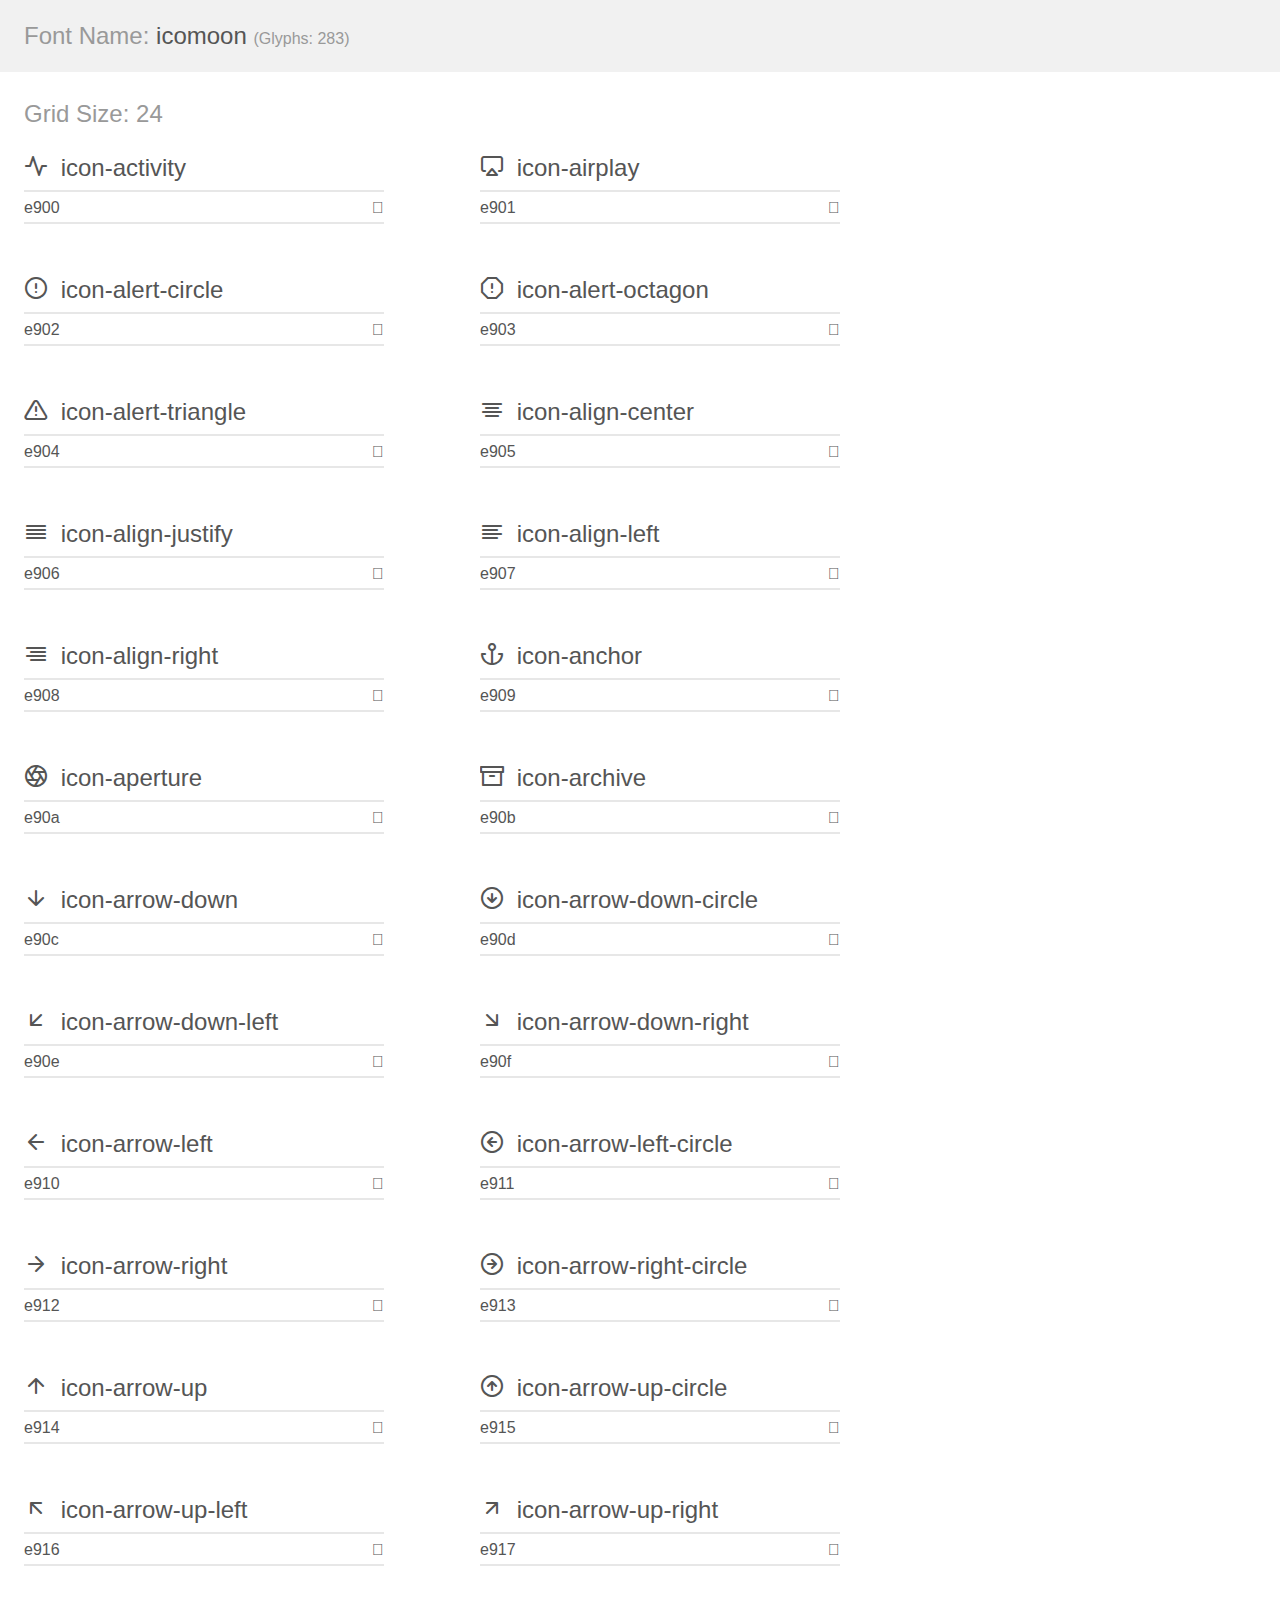
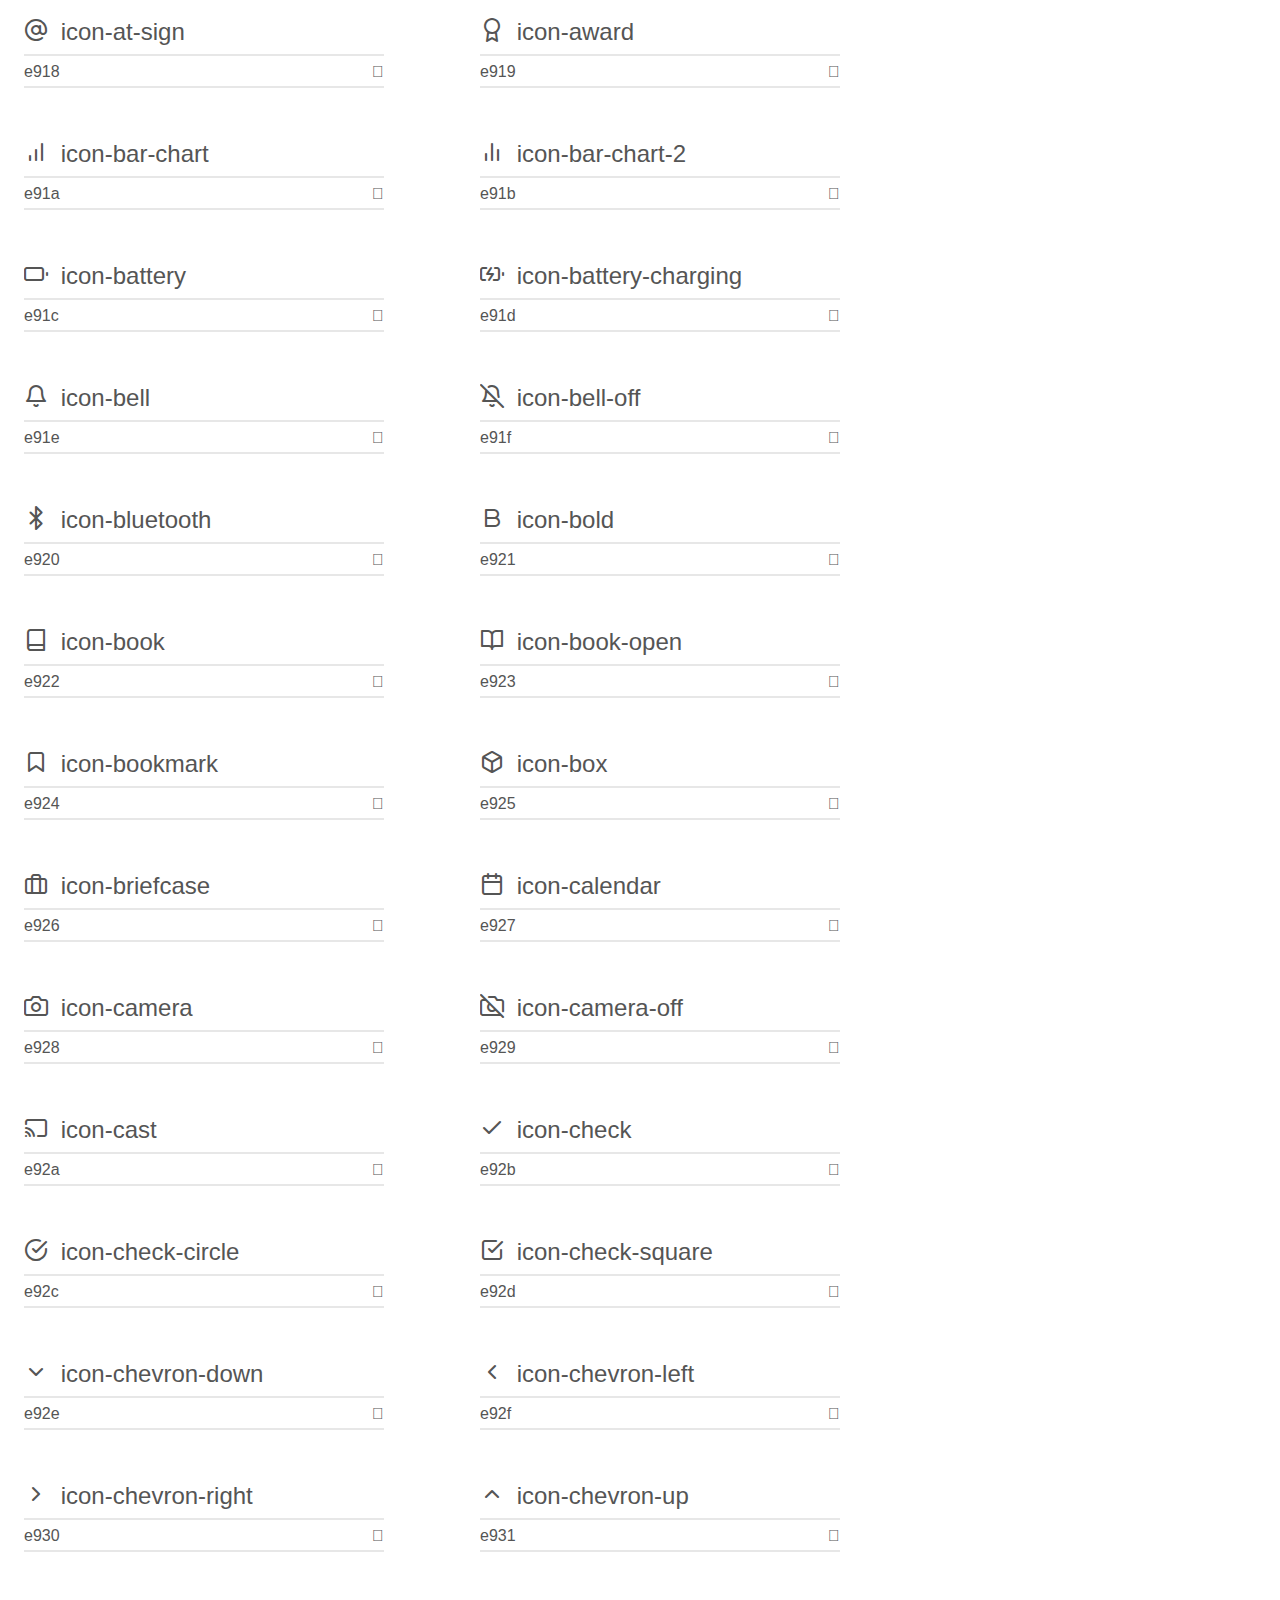
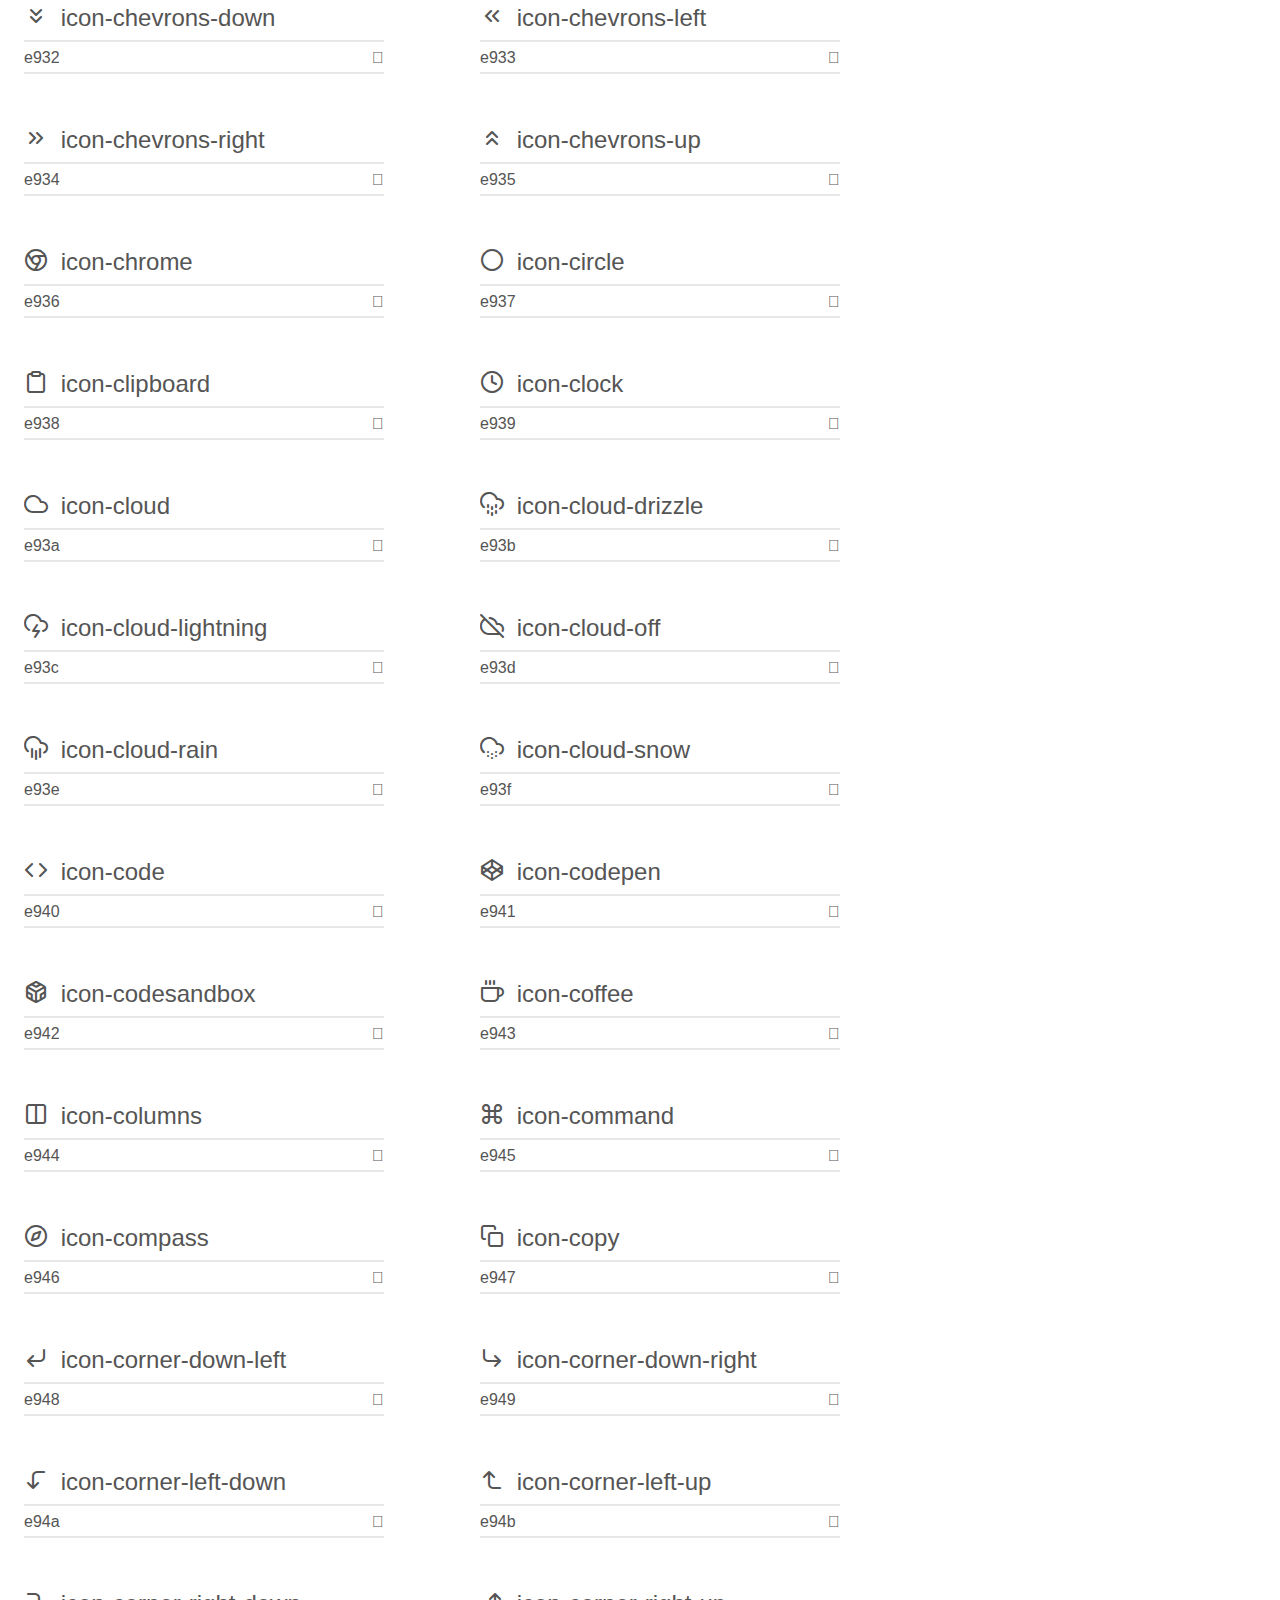
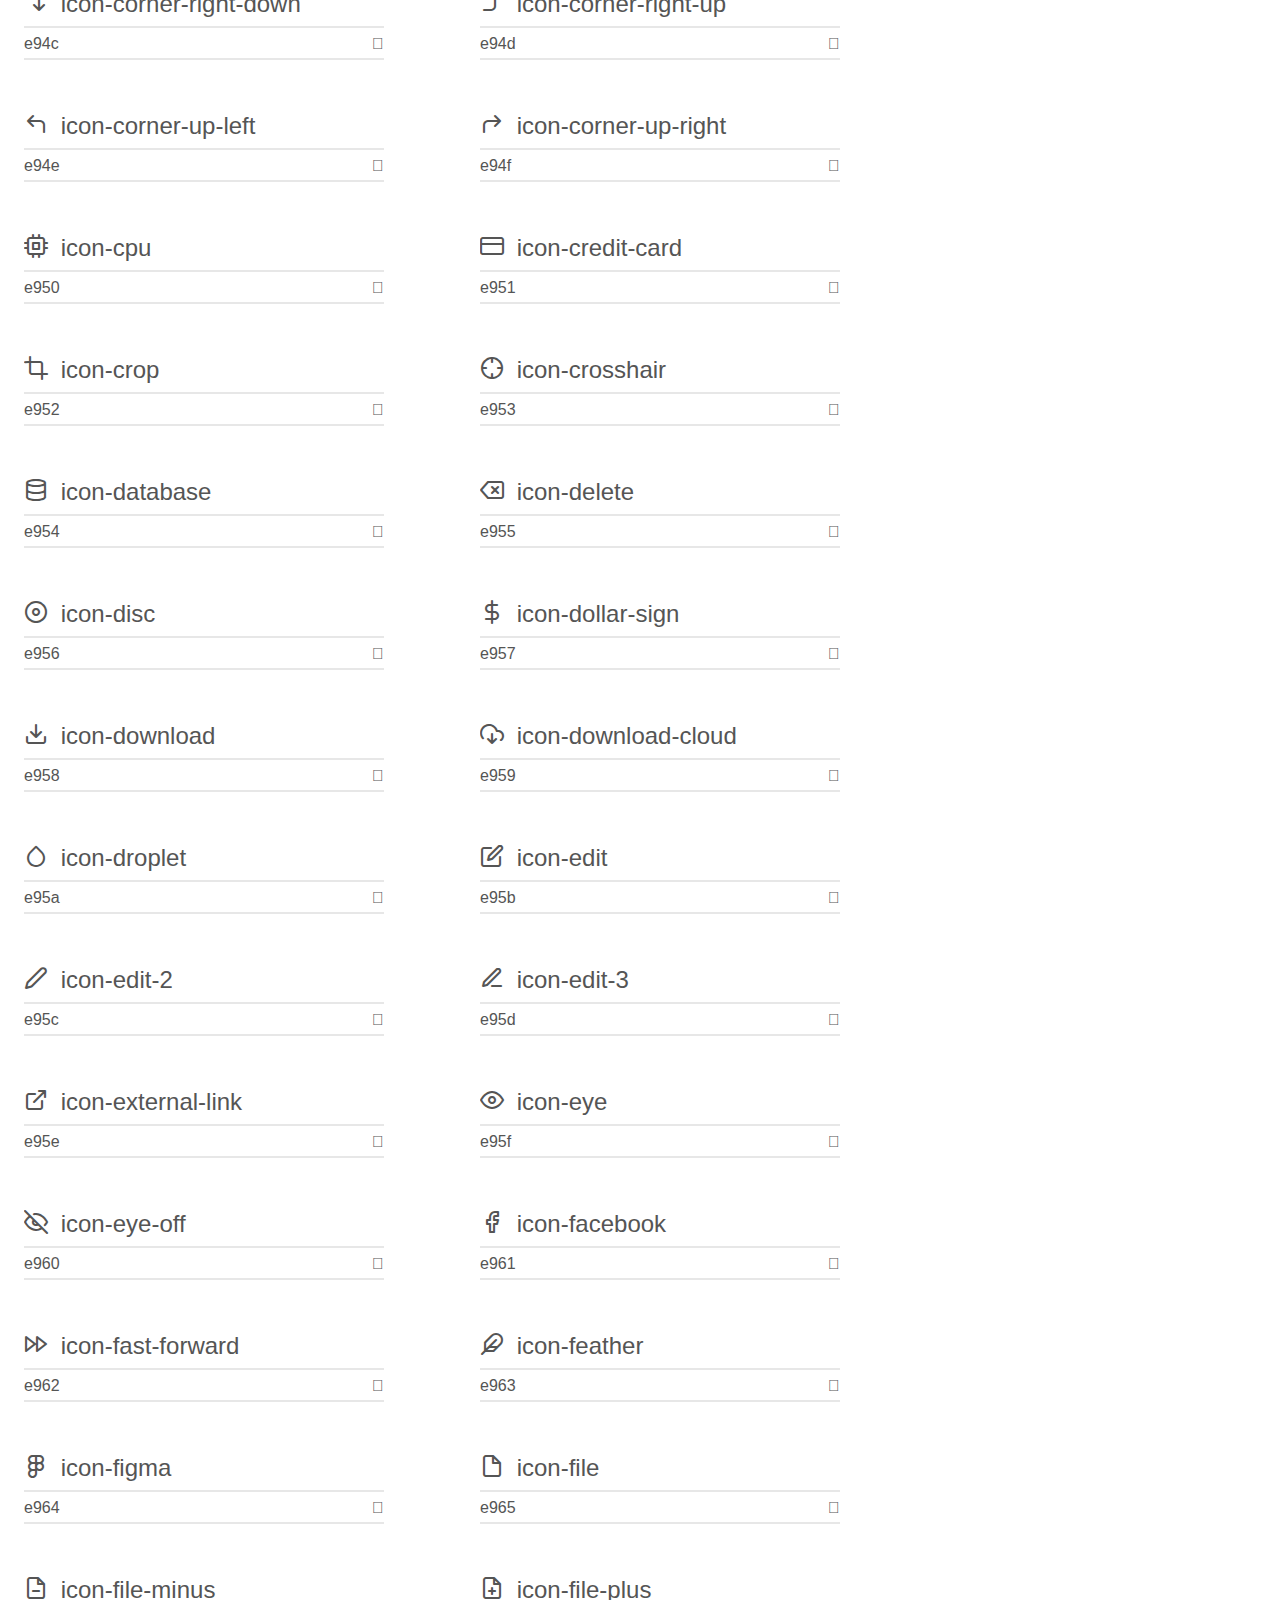
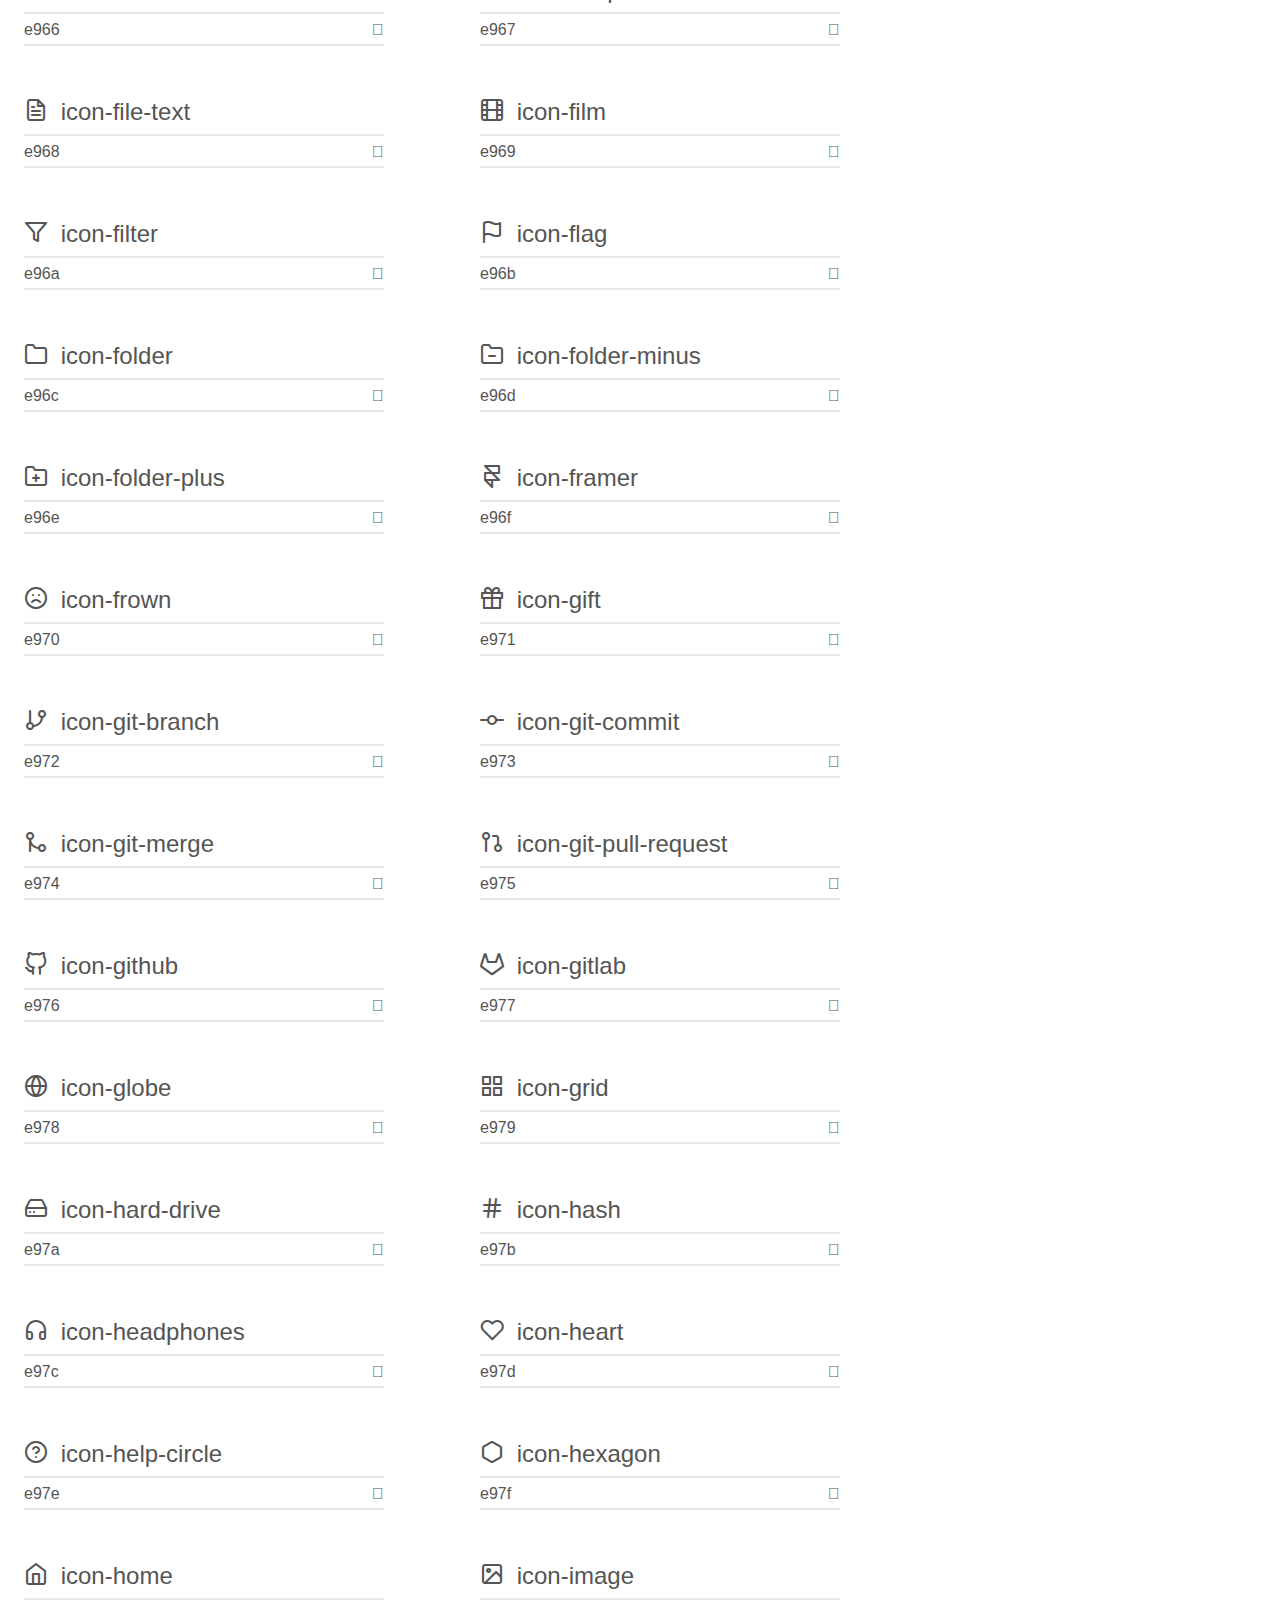
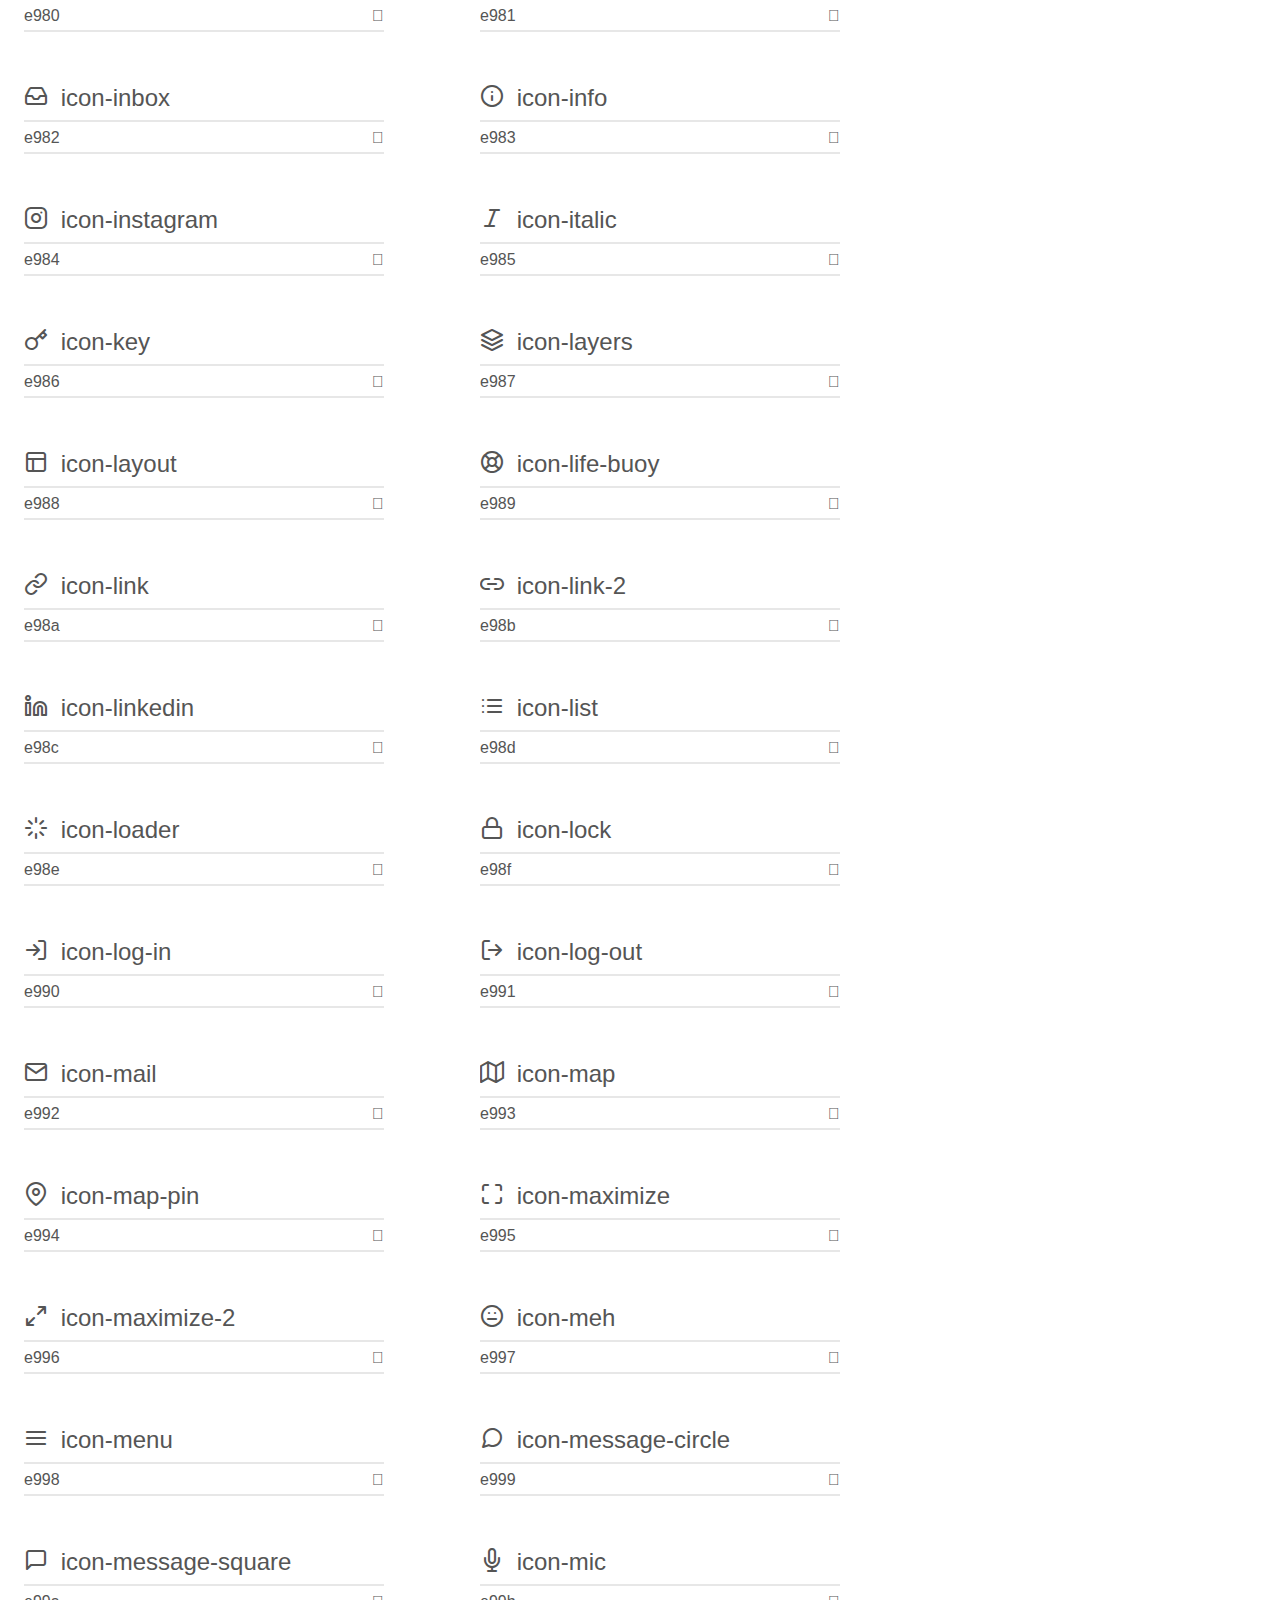
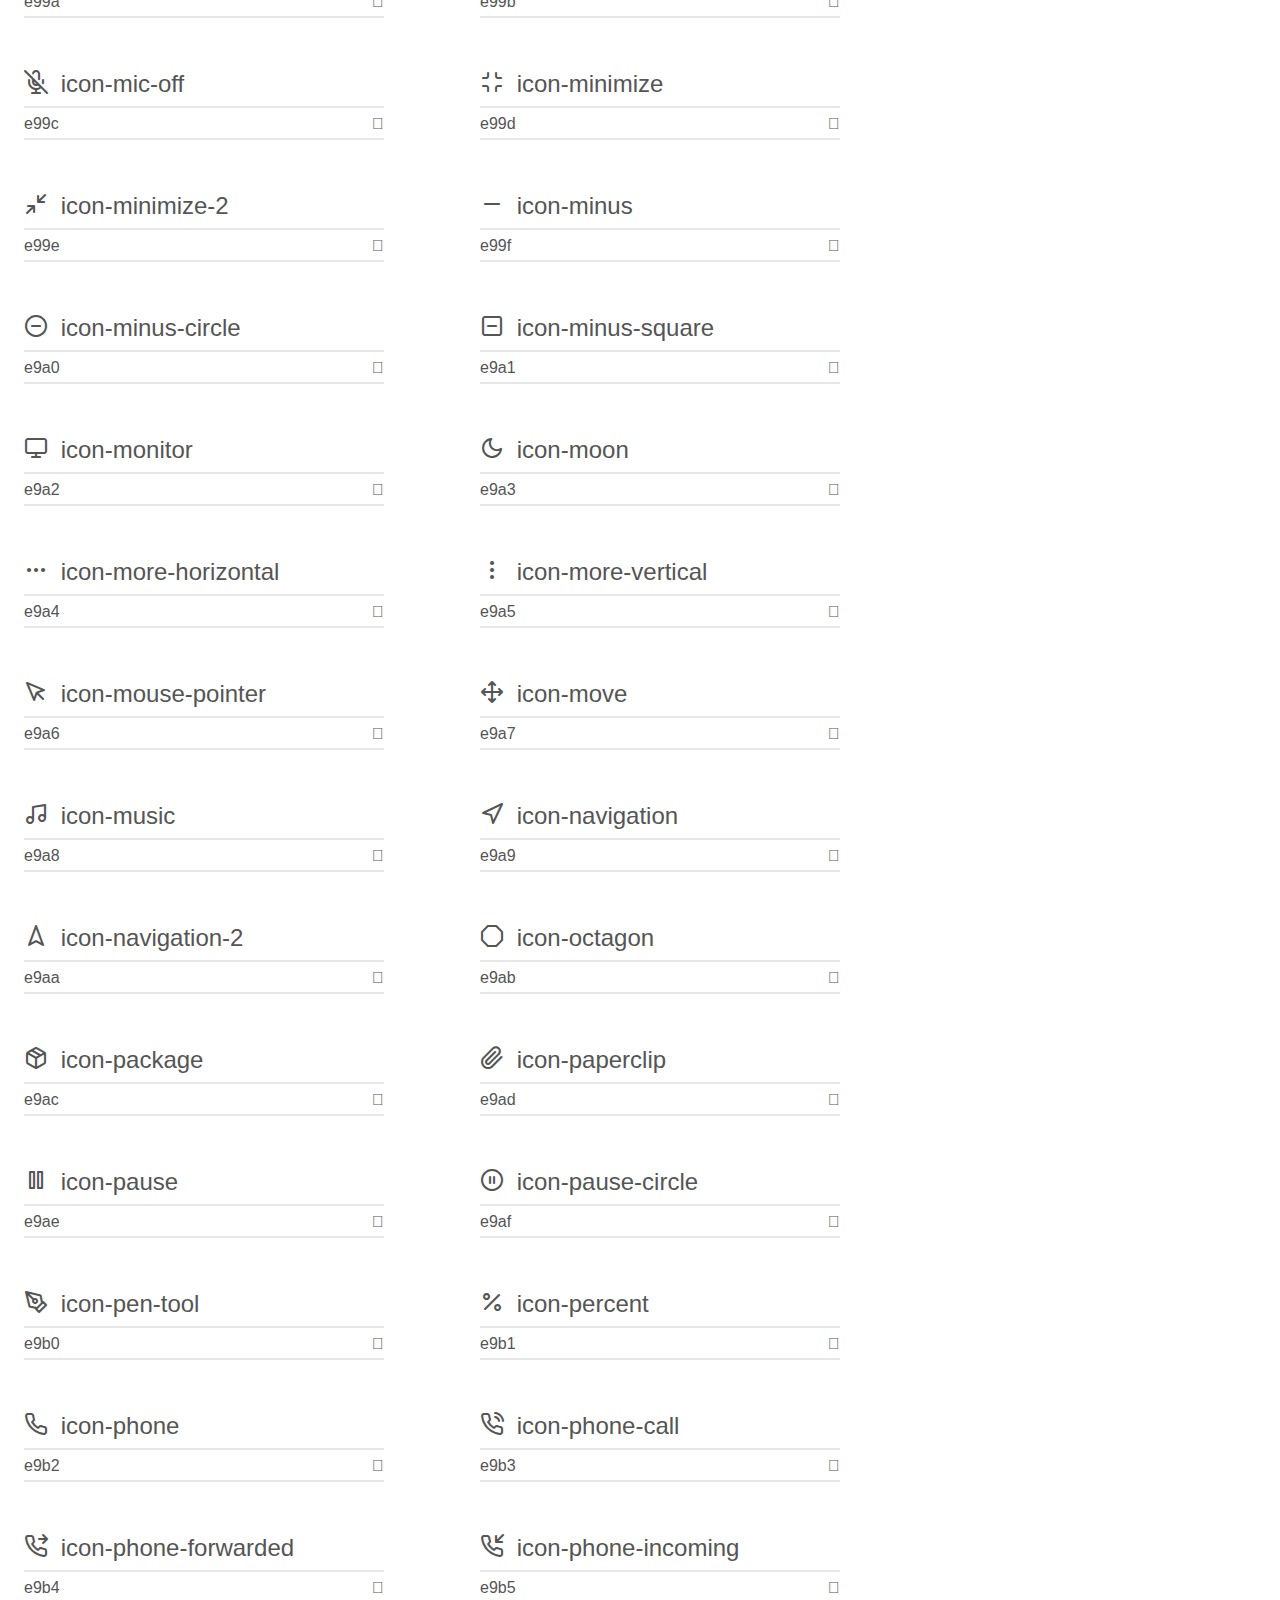
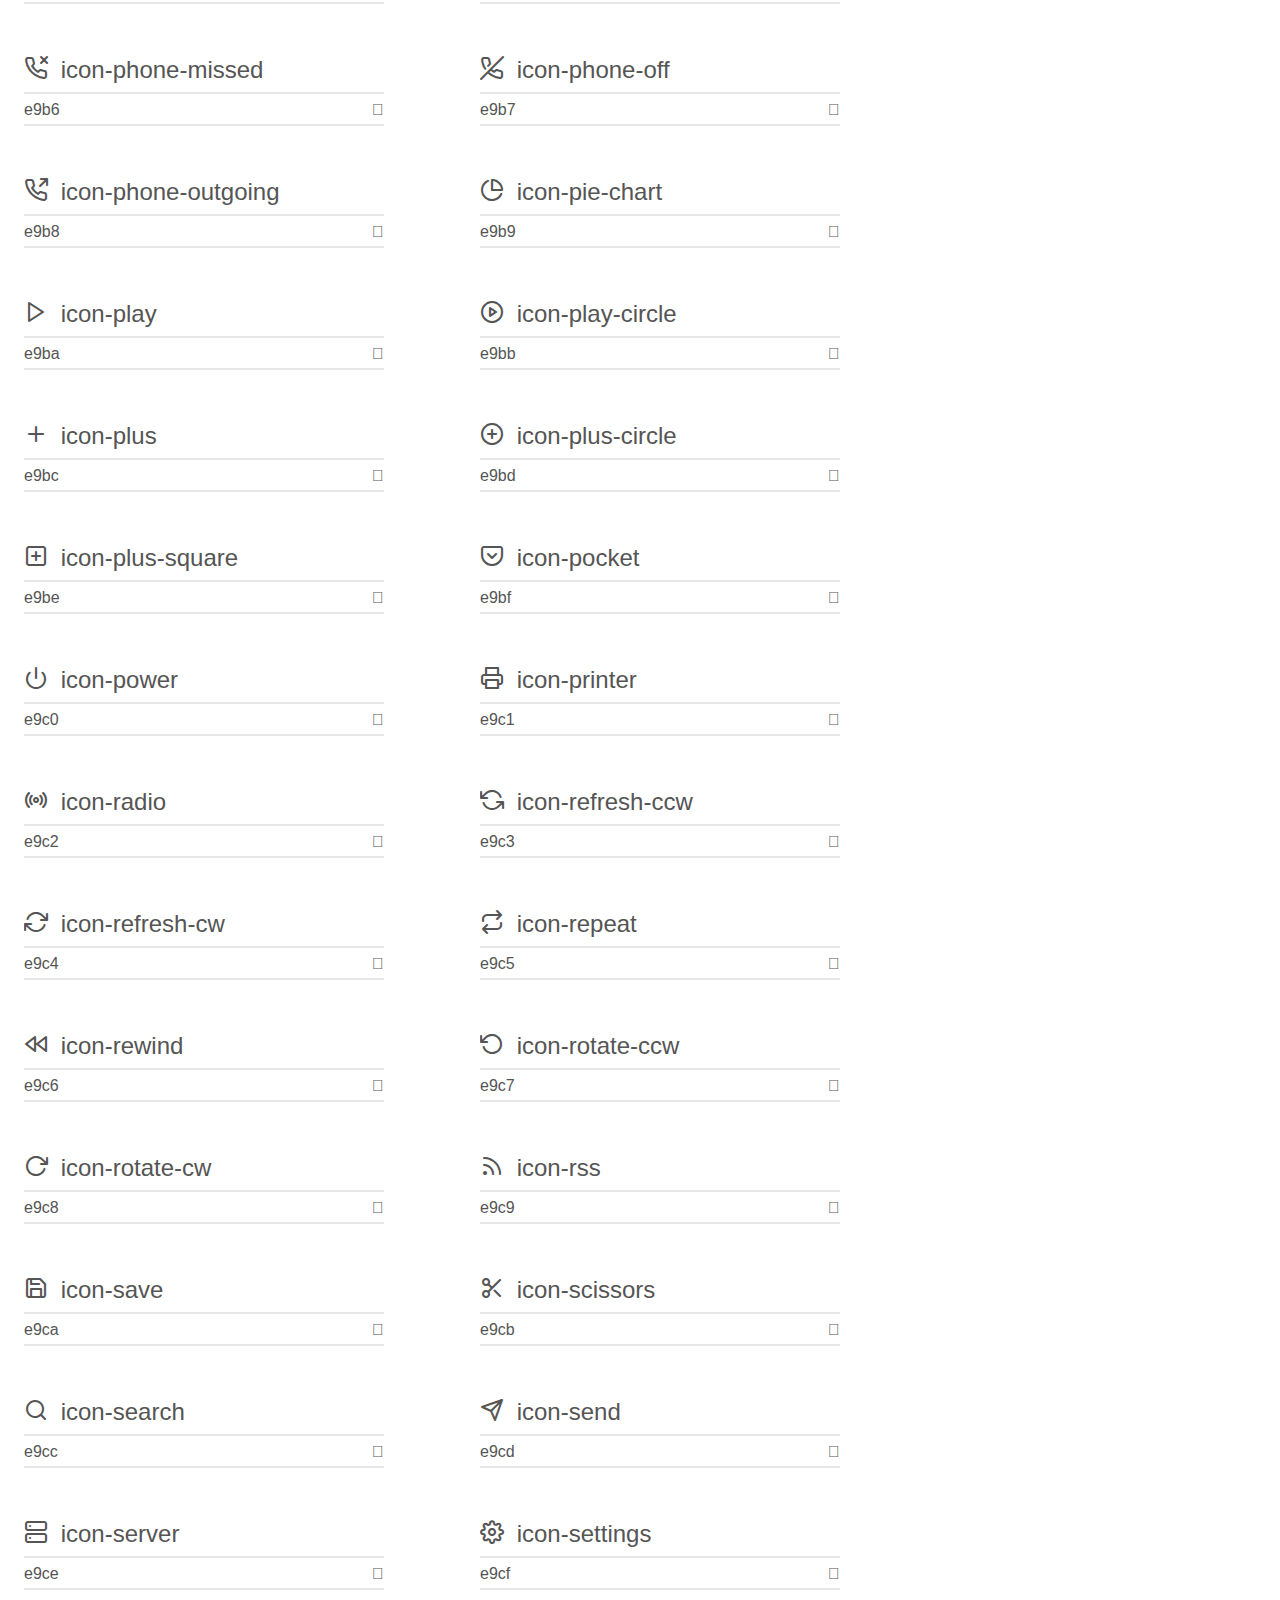
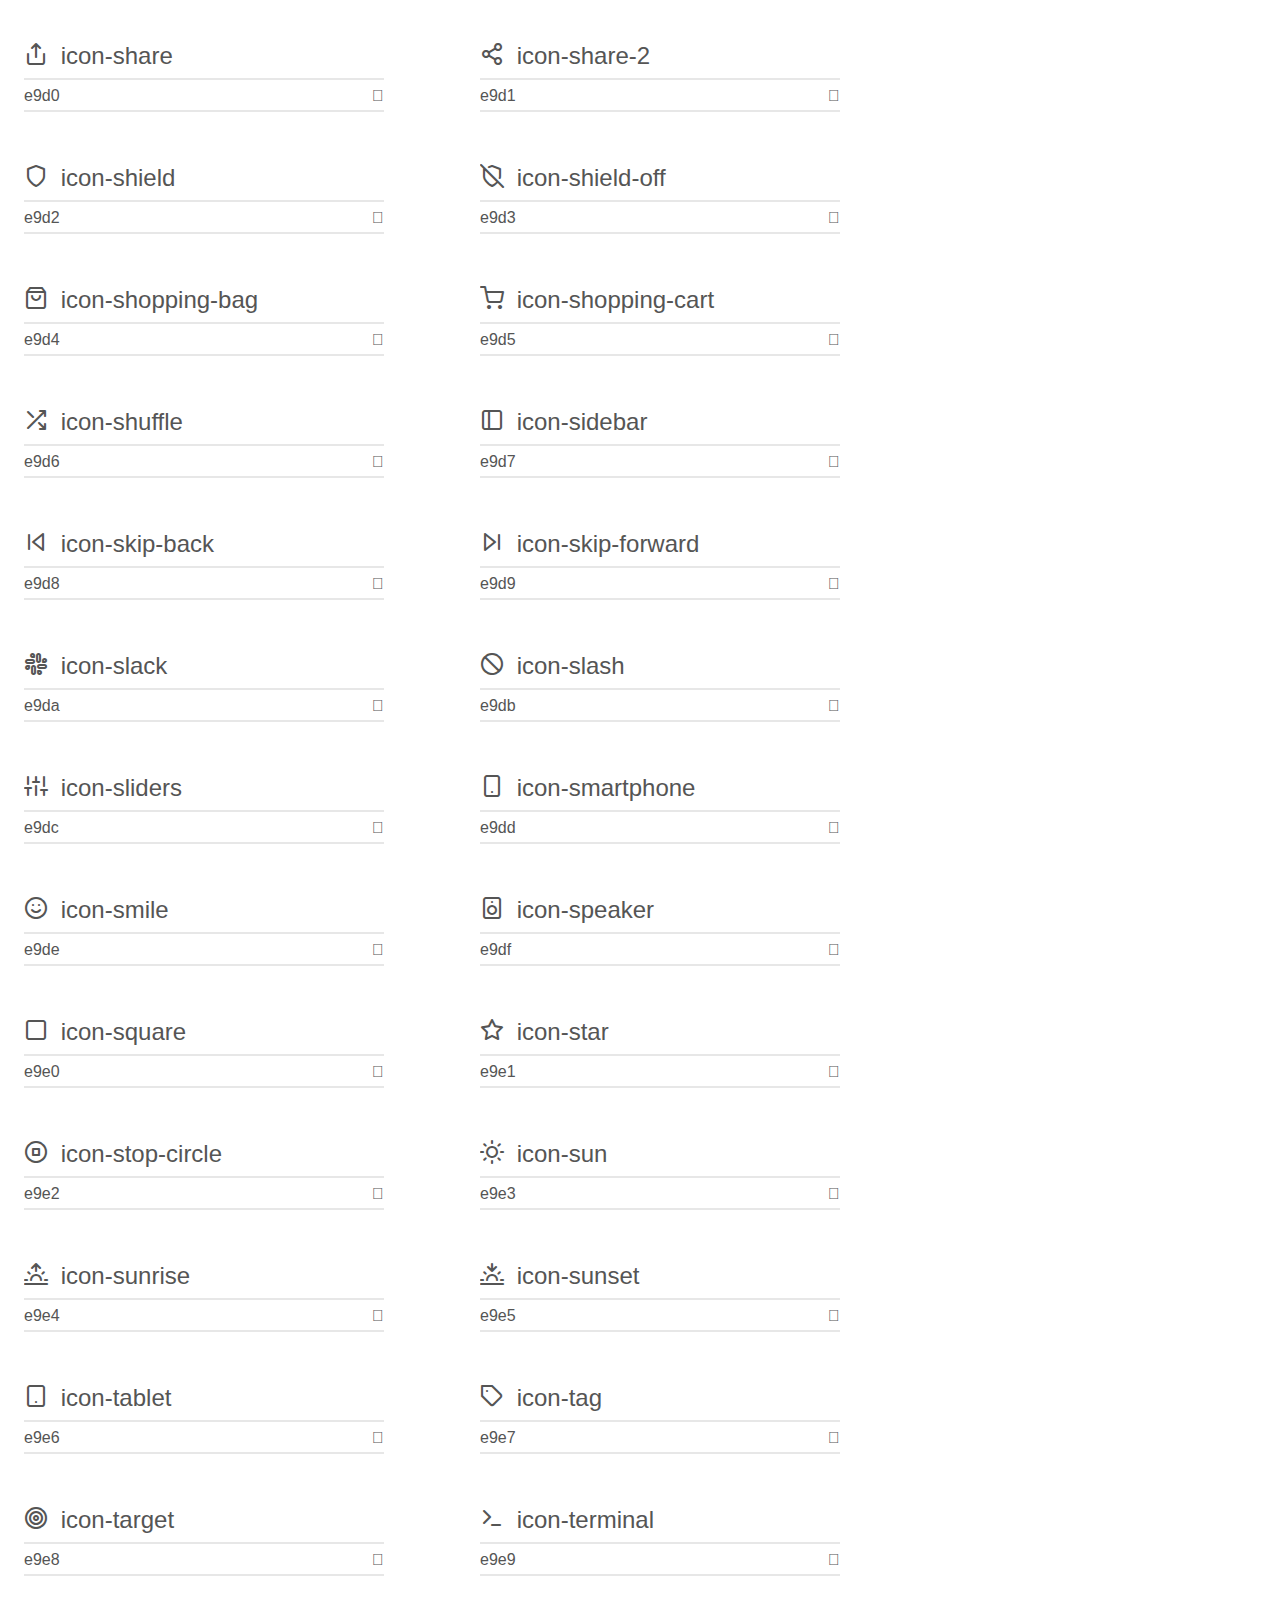
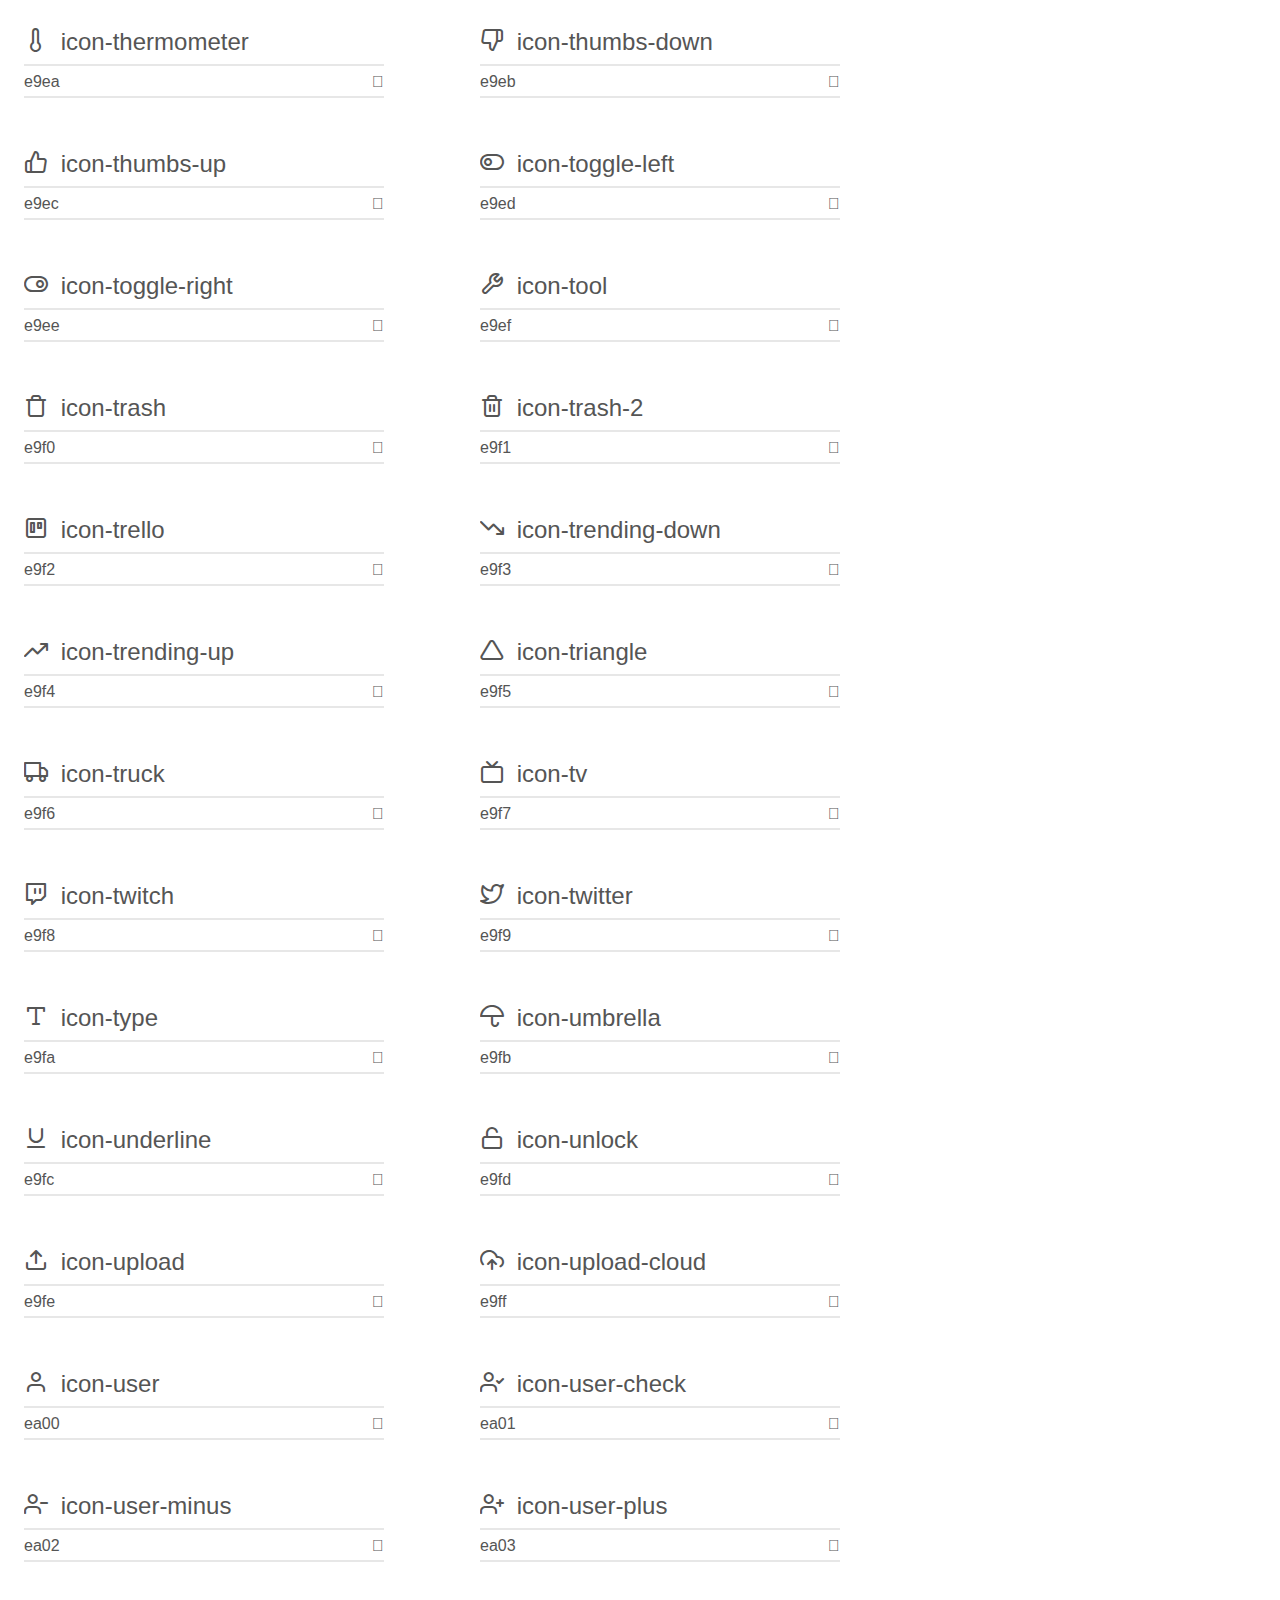
<file: assets/demo.html>
<!doctype html>
<html>
<head>
    <meta charset="utf-8">
    <title>IcoMoon Demo</title>
    <meta name="description" content="An Icon Font Generated By IcoMoon.io">
    <meta name="viewport" content="width=device-width, initial-scale=1">
    <link rel="stylesheet" href="demo-files/demo.css">
    <link rel="stylesheet" href="style.css"></head>
<body>
    <div class="bgc1 clearfix">
        <h1 class="mhmm mvm"><span class="fgc1">Font Name:</span> icomoon <small class="fgc1">(Glyphs:&nbsp;283)</small></h1>
    </div>
    <div class="clearfix mhl ptl">
        <h1 class="mvm mtn fgc1">Grid Size: 24</h1>
        <div class="glyph fs1">
            <div class="clearfix bshadow0 pbs">
                <span class="icon-activity"></span>
                <span class="mls"> icon-activity</span>
            </div>
            <fieldset class="fs0 size1of1 clearfix hidden-false">
                <input type="text" readonly value="e900" class="unit size1of2" />
                <input type="text" maxlength="1" readonly value="&#xe900;" class="unitRight size1of2 talign-right" />
            </fieldset>
            <div class="fs0 bshadow0 clearfix hidden-true">
                <span class="unit pvs fgc1">liga: </span>
                <input type="text" readonly value="" class="liga unitRight" />
            </div>
        </div>
        <div class="glyph fs1">
            <div class="clearfix bshadow0 pbs">
                <span class="icon-airplay"></span>
                <span class="mls"> icon-airplay</span>
            </div>
            <fieldset class="fs0 size1of1 clearfix hidden-false">
                <input type="text" readonly value="e901" class="unit size1of2" />
                <input type="text" maxlength="1" readonly value="&#xe901;" class="unitRight size1of2 talign-right" />
            </fieldset>
            <div class="fs0 bshadow0 clearfix hidden-true">
                <span class="unit pvs fgc1">liga: </span>
                <input type="text" readonly value="" class="liga unitRight" />
            </div>
        </div>
        <div class="glyph fs1">
            <div class="clearfix bshadow0 pbs">
                <span class="icon-alert-circle"></span>
                <span class="mls"> icon-alert-circle</span>
            </div>
            <fieldset class="fs0 size1of1 clearfix hidden-false">
                <input type="text" readonly value="e902" class="unit size1of2" />
                <input type="text" maxlength="1" readonly value="&#xe902;" class="unitRight size1of2 talign-right" />
            </fieldset>
            <div class="fs0 bshadow0 clearfix hidden-true">
                <span class="unit pvs fgc1">liga: </span>
                <input type="text" readonly value="" class="liga unitRight" />
            </div>
        </div>
        <div class="glyph fs1">
            <div class="clearfix bshadow0 pbs">
                <span class="icon-alert-octagon"></span>
                <span class="mls"> icon-alert-octagon</span>
            </div>
            <fieldset class="fs0 size1of1 clearfix hidden-false">
                <input type="text" readonly value="e903" class="unit size1of2" />
                <input type="text" maxlength="1" readonly value="&#xe903;" class="unitRight size1of2 talign-right" />
            </fieldset>
            <div class="fs0 bshadow0 clearfix hidden-true">
                <span class="unit pvs fgc1">liga: </span>
                <input type="text" readonly value="" class="liga unitRight" />
            </div>
        </div>
        <div class="glyph fs1">
            <div class="clearfix bshadow0 pbs">
                <span class="icon-alert-triangle"></span>
                <span class="mls"> icon-alert-triangle</span>
            </div>
            <fieldset class="fs0 size1of1 clearfix hidden-false">
                <input type="text" readonly value="e904" class="unit size1of2" />
                <input type="text" maxlength="1" readonly value="&#xe904;" class="unitRight size1of2 talign-right" />
            </fieldset>
            <div class="fs0 bshadow0 clearfix hidden-true">
                <span class="unit pvs fgc1">liga: </span>
                <input type="text" readonly value="" class="liga unitRight" />
            </div>
        </div>
        <div class="glyph fs1">
            <div class="clearfix bshadow0 pbs">
                <span class="icon-align-center"></span>
                <span class="mls"> icon-align-center</span>
            </div>
            <fieldset class="fs0 size1of1 clearfix hidden-false">
                <input type="text" readonly value="e905" class="unit size1of2" />
                <input type="text" maxlength="1" readonly value="&#xe905;" class="unitRight size1of2 talign-right" />
            </fieldset>
            <div class="fs0 bshadow0 clearfix hidden-true">
                <span class="unit pvs fgc1">liga: </span>
                <input type="text" readonly value="" class="liga unitRight" />
            </div>
        </div>
        <div class="glyph fs1">
            <div class="clearfix bshadow0 pbs">
                <span class="icon-align-justify"></span>
                <span class="mls"> icon-align-justify</span>
            </div>
            <fieldset class="fs0 size1of1 clearfix hidden-false">
                <input type="text" readonly value="e906" class="unit size1of2" />
                <input type="text" maxlength="1" readonly value="&#xe906;" class="unitRight size1of2 talign-right" />
            </fieldset>
            <div class="fs0 bshadow0 clearfix hidden-true">
                <span class="unit pvs fgc1">liga: </span>
                <input type="text" readonly value="" class="liga unitRight" />
            </div>
        </div>
        <div class="glyph fs1">
            <div class="clearfix bshadow0 pbs">
                <span class="icon-align-left"></span>
                <span class="mls"> icon-align-left</span>
            </div>
            <fieldset class="fs0 size1of1 clearfix hidden-false">
                <input type="text" readonly value="e907" class="unit size1of2" />
                <input type="text" maxlength="1" readonly value="&#xe907;" class="unitRight size1of2 talign-right" />
            </fieldset>
            <div class="fs0 bshadow0 clearfix hidden-true">
                <span class="unit pvs fgc1">liga: </span>
                <input type="text" readonly value="" class="liga unitRight" />
            </div>
        </div>
        <div class="glyph fs1">
            <div class="clearfix bshadow0 pbs">
                <span class="icon-align-right"></span>
                <span class="mls"> icon-align-right</span>
            </div>
            <fieldset class="fs0 size1of1 clearfix hidden-false">
                <input type="text" readonly value="e908" class="unit size1of2" />
                <input type="text" maxlength="1" readonly value="&#xe908;" class="unitRight size1of2 talign-right" />
            </fieldset>
            <div class="fs0 bshadow0 clearfix hidden-true">
                <span class="unit pvs fgc1">liga: </span>
                <input type="text" readonly value="" class="liga unitRight" />
            </div>
        </div>
        <div class="glyph fs1">
            <div class="clearfix bshadow0 pbs">
                <span class="icon-anchor"></span>
                <span class="mls"> icon-anchor</span>
            </div>
            <fieldset class="fs0 size1of1 clearfix hidden-false">
                <input type="text" readonly value="e909" class="unit size1of2" />
                <input type="text" maxlength="1" readonly value="&#xe909;" class="unitRight size1of2 talign-right" />
            </fieldset>
            <div class="fs0 bshadow0 clearfix hidden-true">
                <span class="unit pvs fgc1">liga: </span>
                <input type="text" readonly value="" class="liga unitRight" />
            </div>
        </div>
        <div class="glyph fs1">
            <div class="clearfix bshadow0 pbs">
                <span class="icon-aperture"></span>
                <span class="mls"> icon-aperture</span>
            </div>
            <fieldset class="fs0 size1of1 clearfix hidden-false">
                <input type="text" readonly value="e90a" class="unit size1of2" />
                <input type="text" maxlength="1" readonly value="&#xe90a;" class="unitRight size1of2 talign-right" />
            </fieldset>
            <div class="fs0 bshadow0 clearfix hidden-true">
                <span class="unit pvs fgc1">liga: </span>
                <input type="text" readonly value="" class="liga unitRight" />
            </div>
        </div>
        <div class="glyph fs1">
            <div class="clearfix bshadow0 pbs">
                <span class="icon-archive"></span>
                <span class="mls"> icon-archive</span>
            </div>
            <fieldset class="fs0 size1of1 clearfix hidden-false">
                <input type="text" readonly value="e90b" class="unit size1of2" />
                <input type="text" maxlength="1" readonly value="&#xe90b;" class="unitRight size1of2 talign-right" />
            </fieldset>
            <div class="fs0 bshadow0 clearfix hidden-true">
                <span class="unit pvs fgc1">liga: </span>
                <input type="text" readonly value="" class="liga unitRight" />
            </div>
        </div>
        <div class="glyph fs1">
            <div class="clearfix bshadow0 pbs">
                <span class="icon-arrow-down"></span>
                <span class="mls"> icon-arrow-down</span>
            </div>
            <fieldset class="fs0 size1of1 clearfix hidden-false">
                <input type="text" readonly value="e90c" class="unit size1of2" />
                <input type="text" maxlength="1" readonly value="&#xe90c;" class="unitRight size1of2 talign-right" />
            </fieldset>
            <div class="fs0 bshadow0 clearfix hidden-true">
                <span class="unit pvs fgc1">liga: </span>
                <input type="text" readonly value="" class="liga unitRight" />
            </div>
        </div>
        <div class="glyph fs1">
            <div class="clearfix bshadow0 pbs">
                <span class="icon-arrow-down-circle"></span>
                <span class="mls"> icon-arrow-down-circle</span>
            </div>
            <fieldset class="fs0 size1of1 clearfix hidden-false">
                <input type="text" readonly value="e90d" class="unit size1of2" />
                <input type="text" maxlength="1" readonly value="&#xe90d;" class="unitRight size1of2 talign-right" />
            </fieldset>
            <div class="fs0 bshadow0 clearfix hidden-true">
                <span class="unit pvs fgc1">liga: </span>
                <input type="text" readonly value="" class="liga unitRight" />
            </div>
        </div>
        <div class="glyph fs1">
            <div class="clearfix bshadow0 pbs">
                <span class="icon-arrow-down-left"></span>
                <span class="mls"> icon-arrow-down-left</span>
            </div>
            <fieldset class="fs0 size1of1 clearfix hidden-false">
                <input type="text" readonly value="e90e" class="unit size1of2" />
                <input type="text" maxlength="1" readonly value="&#xe90e;" class="unitRight size1of2 talign-right" />
            </fieldset>
            <div class="fs0 bshadow0 clearfix hidden-true">
                <span class="unit pvs fgc1">liga: </span>
                <input type="text" readonly value="" class="liga unitRight" />
            </div>
        </div>
        <div class="glyph fs1">
            <div class="clearfix bshadow0 pbs">
                <span class="icon-arrow-down-right"></span>
                <span class="mls"> icon-arrow-down-right</span>
            </div>
            <fieldset class="fs0 size1of1 clearfix hidden-false">
                <input type="text" readonly value="e90f" class="unit size1of2" />
                <input type="text" maxlength="1" readonly value="&#xe90f;" class="unitRight size1of2 talign-right" />
            </fieldset>
            <div class="fs0 bshadow0 clearfix hidden-true">
                <span class="unit pvs fgc1">liga: </span>
                <input type="text" readonly value="" class="liga unitRight" />
            </div>
        </div>
        <div class="glyph fs1">
            <div class="clearfix bshadow0 pbs">
                <span class="icon-arrow-left"></span>
                <span class="mls"> icon-arrow-left</span>
            </div>
            <fieldset class="fs0 size1of1 clearfix hidden-false">
                <input type="text" readonly value="e910" class="unit size1of2" />
                <input type="text" maxlength="1" readonly value="&#xe910;" class="unitRight size1of2 talign-right" />
            </fieldset>
            <div class="fs0 bshadow0 clearfix hidden-true">
                <span class="unit pvs fgc1">liga: </span>
                <input type="text" readonly value="" class="liga unitRight" />
            </div>
        </div>
        <div class="glyph fs1">
            <div class="clearfix bshadow0 pbs">
                <span class="icon-arrow-left-circle"></span>
                <span class="mls"> icon-arrow-left-circle</span>
            </div>
            <fieldset class="fs0 size1of1 clearfix hidden-false">
                <input type="text" readonly value="e911" class="unit size1of2" />
                <input type="text" maxlength="1" readonly value="&#xe911;" class="unitRight size1of2 talign-right" />
            </fieldset>
            <div class="fs0 bshadow0 clearfix hidden-true">
                <span class="unit pvs fgc1">liga: </span>
                <input type="text" readonly value="" class="liga unitRight" />
            </div>
        </div>
        <div class="glyph fs1">
            <div class="clearfix bshadow0 pbs">
                <span class="icon-arrow-right"></span>
                <span class="mls"> icon-arrow-right</span>
            </div>
            <fieldset class="fs0 size1of1 clearfix hidden-false">
                <input type="text" readonly value="e912" class="unit size1of2" />
                <input type="text" maxlength="1" readonly value="&#xe912;" class="unitRight size1of2 talign-right" />
            </fieldset>
            <div class="fs0 bshadow0 clearfix hidden-true">
                <span class="unit pvs fgc1">liga: </span>
                <input type="text" readonly value="" class="liga unitRight" />
            </div>
        </div>
        <div class="glyph fs1">
            <div class="clearfix bshadow0 pbs">
                <span class="icon-arrow-right-circle"></span>
                <span class="mls"> icon-arrow-right-circle</span>
            </div>
            <fieldset class="fs0 size1of1 clearfix hidden-false">
                <input type="text" readonly value="e913" class="unit size1of2" />
                <input type="text" maxlength="1" readonly value="&#xe913;" class="unitRight size1of2 talign-right" />
            </fieldset>
            <div class="fs0 bshadow0 clearfix hidden-true">
                <span class="unit pvs fgc1">liga: </span>
                <input type="text" readonly value="" class="liga unitRight" />
            </div>
        </div>
        <div class="glyph fs1">
            <div class="clearfix bshadow0 pbs">
                <span class="icon-arrow-up"></span>
                <span class="mls"> icon-arrow-up</span>
            </div>
            <fieldset class="fs0 size1of1 clearfix hidden-false">
                <input type="text" readonly value="e914" class="unit size1of2" />
                <input type="text" maxlength="1" readonly value="&#xe914;" class="unitRight size1of2 talign-right" />
            </fieldset>
            <div class="fs0 bshadow0 clearfix hidden-true">
                <span class="unit pvs fgc1">liga: </span>
                <input type="text" readonly value="" class="liga unitRight" />
            </div>
        </div>
        <div class="glyph fs1">
            <div class="clearfix bshadow0 pbs">
                <span class="icon-arrow-up-circle"></span>
                <span class="mls"> icon-arrow-up-circle</span>
            </div>
            <fieldset class="fs0 size1of1 clearfix hidden-false">
                <input type="text" readonly value="e915" class="unit size1of2" />
                <input type="text" maxlength="1" readonly value="&#xe915;" class="unitRight size1of2 talign-right" />
            </fieldset>
            <div class="fs0 bshadow0 clearfix hidden-true">
                <span class="unit pvs fgc1">liga: </span>
                <input type="text" readonly value="" class="liga unitRight" />
            </div>
        </div>
        <div class="glyph fs1">
            <div class="clearfix bshadow0 pbs">
                <span class="icon-arrow-up-left"></span>
                <span class="mls"> icon-arrow-up-left</span>
            </div>
            <fieldset class="fs0 size1of1 clearfix hidden-false">
                <input type="text" readonly value="e916" class="unit size1of2" />
                <input type="text" maxlength="1" readonly value="&#xe916;" class="unitRight size1of2 talign-right" />
            </fieldset>
            <div class="fs0 bshadow0 clearfix hidden-true">
                <span class="unit pvs fgc1">liga: </span>
                <input type="text" readonly value="" class="liga unitRight" />
            </div>
        </div>
        <div class="glyph fs1">
            <div class="clearfix bshadow0 pbs">
                <span class="icon-arrow-up-right"></span>
                <span class="mls"> icon-arrow-up-right</span>
            </div>
            <fieldset class="fs0 size1of1 clearfix hidden-false">
                <input type="text" readonly value="e917" class="unit size1of2" />
                <input type="text" maxlength="1" readonly value="&#xe917;" class="unitRight size1of2 talign-right" />
            </fieldset>
            <div class="fs0 bshadow0 clearfix hidden-true">
                <span class="unit pvs fgc1">liga: </span>
                <input type="text" readonly value="" class="liga unitRight" />
            </div>
        </div>
        <div class="glyph fs1">
            <div class="clearfix bshadow0 pbs">
                <span class="icon-at-sign"></span>
                <span class="mls"> icon-at-sign</span>
            </div>
            <fieldset class="fs0 size1of1 clearfix hidden-false">
                <input type="text" readonly value="e918" class="unit size1of2" />
                <input type="text" maxlength="1" readonly value="&#xe918;" class="unitRight size1of2 talign-right" />
            </fieldset>
            <div class="fs0 bshadow0 clearfix hidden-true">
                <span class="unit pvs fgc1">liga: </span>
                <input type="text" readonly value="" class="liga unitRight" />
            </div>
        </div>
        <div class="glyph fs1">
            <div class="clearfix bshadow0 pbs">
                <span class="icon-award"></span>
                <span class="mls"> icon-award</span>
            </div>
            <fieldset class="fs0 size1of1 clearfix hidden-false">
                <input type="text" readonly value="e919" class="unit size1of2" />
                <input type="text" maxlength="1" readonly value="&#xe919;" class="unitRight size1of2 talign-right" />
            </fieldset>
            <div class="fs0 bshadow0 clearfix hidden-true">
                <span class="unit pvs fgc1">liga: </span>
                <input type="text" readonly value="" class="liga unitRight" />
            </div>
        </div>
        <div class="glyph fs1">
            <div class="clearfix bshadow0 pbs">
                <span class="icon-bar-chart"></span>
                <span class="mls"> icon-bar-chart</span>
            </div>
            <fieldset class="fs0 size1of1 clearfix hidden-false">
                <input type="text" readonly value="e91a" class="unit size1of2" />
                <input type="text" maxlength="1" readonly value="&#xe91a;" class="unitRight size1of2 talign-right" />
            </fieldset>
            <div class="fs0 bshadow0 clearfix hidden-true">
                <span class="unit pvs fgc1">liga: </span>
                <input type="text" readonly value="" class="liga unitRight" />
            </div>
        </div>
        <div class="glyph fs1">
            <div class="clearfix bshadow0 pbs">
                <span class="icon-bar-chart-2"></span>
                <span class="mls"> icon-bar-chart-2</span>
            </div>
            <fieldset class="fs0 size1of1 clearfix hidden-false">
                <input type="text" readonly value="e91b" class="unit size1of2" />
                <input type="text" maxlength="1" readonly value="&#xe91b;" class="unitRight size1of2 talign-right" />
            </fieldset>
            <div class="fs0 bshadow0 clearfix hidden-true">
                <span class="unit pvs fgc1">liga: </span>
                <input type="text" readonly value="" class="liga unitRight" />
            </div>
        </div>
        <div class="glyph fs1">
            <div class="clearfix bshadow0 pbs">
                <span class="icon-battery"></span>
                <span class="mls"> icon-battery</span>
            </div>
            <fieldset class="fs0 size1of1 clearfix hidden-false">
                <input type="text" readonly value="e91c" class="unit size1of2" />
                <input type="text" maxlength="1" readonly value="&#xe91c;" class="unitRight size1of2 talign-right" />
            </fieldset>
            <div class="fs0 bshadow0 clearfix hidden-true">
                <span class="unit pvs fgc1">liga: </span>
                <input type="text" readonly value="" class="liga unitRight" />
            </div>
        </div>
        <div class="glyph fs1">
            <div class="clearfix bshadow0 pbs">
                <span class="icon-battery-charging"></span>
                <span class="mls"> icon-battery-charging</span>
            </div>
            <fieldset class="fs0 size1of1 clearfix hidden-false">
                <input type="text" readonly value="e91d" class="unit size1of2" />
                <input type="text" maxlength="1" readonly value="&#xe91d;" class="unitRight size1of2 talign-right" />
            </fieldset>
            <div class="fs0 bshadow0 clearfix hidden-true">
                <span class="unit pvs fgc1">liga: </span>
                <input type="text" readonly value="" class="liga unitRight" />
            </div>
        </div>
        <div class="glyph fs1">
            <div class="clearfix bshadow0 pbs">
                <span class="icon-bell"></span>
                <span class="mls"> icon-bell</span>
            </div>
            <fieldset class="fs0 size1of1 clearfix hidden-false">
                <input type="text" readonly value="e91e" class="unit size1of2" />
                <input type="text" maxlength="1" readonly value="&#xe91e;" class="unitRight size1of2 talign-right" />
            </fieldset>
            <div class="fs0 bshadow0 clearfix hidden-true">
                <span class="unit pvs fgc1">liga: </span>
                <input type="text" readonly value="" class="liga unitRight" />
            </div>
        </div>
        <div class="glyph fs1">
            <div class="clearfix bshadow0 pbs">
                <span class="icon-bell-off"></span>
                <span class="mls"> icon-bell-off</span>
            </div>
            <fieldset class="fs0 size1of1 clearfix hidden-false">
                <input type="text" readonly value="e91f" class="unit size1of2" />
                <input type="text" maxlength="1" readonly value="&#xe91f;" class="unitRight size1of2 talign-right" />
            </fieldset>
            <div class="fs0 bshadow0 clearfix hidden-true">
                <span class="unit pvs fgc1">liga: </span>
                <input type="text" readonly value="" class="liga unitRight" />
            </div>
        </div>
        <div class="glyph fs1">
            <div class="clearfix bshadow0 pbs">
                <span class="icon-bluetooth"></span>
                <span class="mls"> icon-bluetooth</span>
            </div>
            <fieldset class="fs0 size1of1 clearfix hidden-false">
                <input type="text" readonly value="e920" class="unit size1of2" />
                <input type="text" maxlength="1" readonly value="&#xe920;" class="unitRight size1of2 talign-right" />
            </fieldset>
            <div class="fs0 bshadow0 clearfix hidden-true">
                <span class="unit pvs fgc1">liga: </span>
                <input type="text" readonly value="" class="liga unitRight" />
            </div>
        </div>
        <div class="glyph fs1">
            <div class="clearfix bshadow0 pbs">
                <span class="icon-bold"></span>
                <span class="mls"> icon-bold</span>
            </div>
            <fieldset class="fs0 size1of1 clearfix hidden-false">
                <input type="text" readonly value="e921" class="unit size1of2" />
                <input type="text" maxlength="1" readonly value="&#xe921;" class="unitRight size1of2 talign-right" />
            </fieldset>
            <div class="fs0 bshadow0 clearfix hidden-true">
                <span class="unit pvs fgc1">liga: </span>
                <input type="text" readonly value="" class="liga unitRight" />
            </div>
        </div>
        <div class="glyph fs1">
            <div class="clearfix bshadow0 pbs">
                <span class="icon-book"></span>
                <span class="mls"> icon-book</span>
            </div>
            <fieldset class="fs0 size1of1 clearfix hidden-false">
                <input type="text" readonly value="e922" class="unit size1of2" />
                <input type="text" maxlength="1" readonly value="&#xe922;" class="unitRight size1of2 talign-right" />
            </fieldset>
            <div class="fs0 bshadow0 clearfix hidden-true">
                <span class="unit pvs fgc1">liga: </span>
                <input type="text" readonly value="" class="liga unitRight" />
            </div>
        </div>
        <div class="glyph fs1">
            <div class="clearfix bshadow0 pbs">
                <span class="icon-book-open"></span>
                <span class="mls"> icon-book-open</span>
            </div>
            <fieldset class="fs0 size1of1 clearfix hidden-false">
                <input type="text" readonly value="e923" class="unit size1of2" />
                <input type="text" maxlength="1" readonly value="&#xe923;" class="unitRight size1of2 talign-right" />
            </fieldset>
            <div class="fs0 bshadow0 clearfix hidden-true">
                <span class="unit pvs fgc1">liga: </span>
                <input type="text" readonly value="" class="liga unitRight" />
            </div>
        </div>
        <div class="glyph fs1">
            <div class="clearfix bshadow0 pbs">
                <span class="icon-bookmark"></span>
                <span class="mls"> icon-bookmark</span>
            </div>
            <fieldset class="fs0 size1of1 clearfix hidden-false">
                <input type="text" readonly value="e924" class="unit size1of2" />
                <input type="text" maxlength="1" readonly value="&#xe924;" class="unitRight size1of2 talign-right" />
            </fieldset>
            <div class="fs0 bshadow0 clearfix hidden-true">
                <span class="unit pvs fgc1">liga: </span>
                <input type="text" readonly value="" class="liga unitRight" />
            </div>
        </div>
        <div class="glyph fs1">
            <div class="clearfix bshadow0 pbs">
                <span class="icon-box"></span>
                <span class="mls"> icon-box</span>
            </div>
            <fieldset class="fs0 size1of1 clearfix hidden-false">
                <input type="text" readonly value="e925" class="unit size1of2" />
                <input type="text" maxlength="1" readonly value="&#xe925;" class="unitRight size1of2 talign-right" />
            </fieldset>
            <div class="fs0 bshadow0 clearfix hidden-true">
                <span class="unit pvs fgc1">liga: </span>
                <input type="text" readonly value="" class="liga unitRight" />
            </div>
        </div>
        <div class="glyph fs1">
            <div class="clearfix bshadow0 pbs">
                <span class="icon-briefcase"></span>
                <span class="mls"> icon-briefcase</span>
            </div>
            <fieldset class="fs0 size1of1 clearfix hidden-false">
                <input type="text" readonly value="e926" class="unit size1of2" />
                <input type="text" maxlength="1" readonly value="&#xe926;" class="unitRight size1of2 talign-right" />
            </fieldset>
            <div class="fs0 bshadow0 clearfix hidden-true">
                <span class="unit pvs fgc1">liga: </span>
                <input type="text" readonly value="" class="liga unitRight" />
            </div>
        </div>
        <div class="glyph fs1">
            <div class="clearfix bshadow0 pbs">
                <span class="icon-calendar"></span>
                <span class="mls"> icon-calendar</span>
            </div>
            <fieldset class="fs0 size1of1 clearfix hidden-false">
                <input type="text" readonly value="e927" class="unit size1of2" />
                <input type="text" maxlength="1" readonly value="&#xe927;" class="unitRight size1of2 talign-right" />
            </fieldset>
            <div class="fs0 bshadow0 clearfix hidden-true">
                <span class="unit pvs fgc1">liga: </span>
                <input type="text" readonly value="" class="liga unitRight" />
            </div>
        </div>
        <div class="glyph fs1">
            <div class="clearfix bshadow0 pbs">
                <span class="icon-camera"></span>
                <span class="mls"> icon-camera</span>
            </div>
            <fieldset class="fs0 size1of1 clearfix hidden-false">
                <input type="text" readonly value="e928" class="unit size1of2" />
                <input type="text" maxlength="1" readonly value="&#xe928;" class="unitRight size1of2 talign-right" />
            </fieldset>
            <div class="fs0 bshadow0 clearfix hidden-true">
                <span class="unit pvs fgc1">liga: </span>
                <input type="text" readonly value="" class="liga unitRight" />
            </div>
        </div>
        <div class="glyph fs1">
            <div class="clearfix bshadow0 pbs">
                <span class="icon-camera-off"></span>
                <span class="mls"> icon-camera-off</span>
            </div>
            <fieldset class="fs0 size1of1 clearfix hidden-false">
                <input type="text" readonly value="e929" class="unit size1of2" />
                <input type="text" maxlength="1" readonly value="&#xe929;" class="unitRight size1of2 talign-right" />
            </fieldset>
            <div class="fs0 bshadow0 clearfix hidden-true">
                <span class="unit pvs fgc1">liga: </span>
                <input type="text" readonly value="" class="liga unitRight" />
            </div>
        </div>
        <div class="glyph fs1">
            <div class="clearfix bshadow0 pbs">
                <span class="icon-cast"></span>
                <span class="mls"> icon-cast</span>
            </div>
            <fieldset class="fs0 size1of1 clearfix hidden-false">
                <input type="text" readonly value="e92a" class="unit size1of2" />
                <input type="text" maxlength="1" readonly value="&#xe92a;" class="unitRight size1of2 talign-right" />
            </fieldset>
            <div class="fs0 bshadow0 clearfix hidden-true">
                <span class="unit pvs fgc1">liga: </span>
                <input type="text" readonly value="" class="liga unitRight" />
            </div>
        </div>
        <div class="glyph fs1">
            <div class="clearfix bshadow0 pbs">
                <span class="icon-check"></span>
                <span class="mls"> icon-check</span>
            </div>
            <fieldset class="fs0 size1of1 clearfix hidden-false">
                <input type="text" readonly value="e92b" class="unit size1of2" />
                <input type="text" maxlength="1" readonly value="&#xe92b;" class="unitRight size1of2 talign-right" />
            </fieldset>
            <div class="fs0 bshadow0 clearfix hidden-true">
                <span class="unit pvs fgc1">liga: </span>
                <input type="text" readonly value="" class="liga unitRight" />
            </div>
        </div>
        <div class="glyph fs1">
            <div class="clearfix bshadow0 pbs">
                <span class="icon-check-circle"></span>
                <span class="mls"> icon-check-circle</span>
            </div>
            <fieldset class="fs0 size1of1 clearfix hidden-false">
                <input type="text" readonly value="e92c" class="unit size1of2" />
                <input type="text" maxlength="1" readonly value="&#xe92c;" class="unitRight size1of2 talign-right" />
            </fieldset>
            <div class="fs0 bshadow0 clearfix hidden-true">
                <span class="unit pvs fgc1">liga: </span>
                <input type="text" readonly value="" class="liga unitRight" />
            </div>
        </div>
        <div class="glyph fs1">
            <div class="clearfix bshadow0 pbs">
                <span class="icon-check-square"></span>
                <span class="mls"> icon-check-square</span>
            </div>
            <fieldset class="fs0 size1of1 clearfix hidden-false">
                <input type="text" readonly value="e92d" class="unit size1of2" />
                <input type="text" maxlength="1" readonly value="&#xe92d;" class="unitRight size1of2 talign-right" />
            </fieldset>
            <div class="fs0 bshadow0 clearfix hidden-true">
                <span class="unit pvs fgc1">liga: </span>
                <input type="text" readonly value="" class="liga unitRight" />
            </div>
        </div>
        <div class="glyph fs1">
            <div class="clearfix bshadow0 pbs">
                <span class="icon-chevron-down"></span>
                <span class="mls"> icon-chevron-down</span>
            </div>
            <fieldset class="fs0 size1of1 clearfix hidden-false">
                <input type="text" readonly value="e92e" class="unit size1of2" />
                <input type="text" maxlength="1" readonly value="&#xe92e;" class="unitRight size1of2 talign-right" />
            </fieldset>
            <div class="fs0 bshadow0 clearfix hidden-true">
                <span class="unit pvs fgc1">liga: </span>
                <input type="text" readonly value="" class="liga unitRight" />
            </div>
        </div>
        <div class="glyph fs1">
            <div class="clearfix bshadow0 pbs">
                <span class="icon-chevron-left"></span>
                <span class="mls"> icon-chevron-left</span>
            </div>
            <fieldset class="fs0 size1of1 clearfix hidden-false">
                <input type="text" readonly value="e92f" class="unit size1of2" />
                <input type="text" maxlength="1" readonly value="&#xe92f;" class="unitRight size1of2 talign-right" />
            </fieldset>
            <div class="fs0 bshadow0 clearfix hidden-true">
                <span class="unit pvs fgc1">liga: </span>
                <input type="text" readonly value="" class="liga unitRight" />
            </div>
        </div>
        <div class="glyph fs1">
            <div class="clearfix bshadow0 pbs">
                <span class="icon-chevron-right"></span>
                <span class="mls"> icon-chevron-right</span>
            </div>
            <fieldset class="fs0 size1of1 clearfix hidden-false">
                <input type="text" readonly value="e930" class="unit size1of2" />
                <input type="text" maxlength="1" readonly value="&#xe930;" class="unitRight size1of2 talign-right" />
            </fieldset>
            <div class="fs0 bshadow0 clearfix hidden-true">
                <span class="unit pvs fgc1">liga: </span>
                <input type="text" readonly value="" class="liga unitRight" />
            </div>
        </div>
        <div class="glyph fs1">
            <div class="clearfix bshadow0 pbs">
                <span class="icon-chevron-up"></span>
                <span class="mls"> icon-chevron-up</span>
            </div>
            <fieldset class="fs0 size1of1 clearfix hidden-false">
                <input type="text" readonly value="e931" class="unit size1of2" />
                <input type="text" maxlength="1" readonly value="&#xe931;" class="unitRight size1of2 talign-right" />
            </fieldset>
            <div class="fs0 bshadow0 clearfix hidden-true">
                <span class="unit pvs fgc1">liga: </span>
                <input type="text" readonly value="" class="liga unitRight" />
            </div>
        </div>
        <div class="glyph fs1">
            <div class="clearfix bshadow0 pbs">
                <span class="icon-chevrons-down"></span>
                <span class="mls"> icon-chevrons-down</span>
            </div>
            <fieldset class="fs0 size1of1 clearfix hidden-false">
                <input type="text" readonly value="e932" class="unit size1of2" />
                <input type="text" maxlength="1" readonly value="&#xe932;" class="unitRight size1of2 talign-right" />
            </fieldset>
            <div class="fs0 bshadow0 clearfix hidden-true">
                <span class="unit pvs fgc1">liga: </span>
                <input type="text" readonly value="" class="liga unitRight" />
            </div>
        </div>
        <div class="glyph fs1">
            <div class="clearfix bshadow0 pbs">
                <span class="icon-chevrons-left"></span>
                <span class="mls"> icon-chevrons-left</span>
            </div>
            <fieldset class="fs0 size1of1 clearfix hidden-false">
                <input type="text" readonly value="e933" class="unit size1of2" />
                <input type="text" maxlength="1" readonly value="&#xe933;" class="unitRight size1of2 talign-right" />
            </fieldset>
            <div class="fs0 bshadow0 clearfix hidden-true">
                <span class="unit pvs fgc1">liga: </span>
                <input type="text" readonly value="" class="liga unitRight" />
            </div>
        </div>
        <div class="glyph fs1">
            <div class="clearfix bshadow0 pbs">
                <span class="icon-chevrons-right"></span>
                <span class="mls"> icon-chevrons-right</span>
            </div>
            <fieldset class="fs0 size1of1 clearfix hidden-false">
                <input type="text" readonly value="e934" class="unit size1of2" />
                <input type="text" maxlength="1" readonly value="&#xe934;" class="unitRight size1of2 talign-right" />
            </fieldset>
            <div class="fs0 bshadow0 clearfix hidden-true">
                <span class="unit pvs fgc1">liga: </span>
                <input type="text" readonly value="" class="liga unitRight" />
            </div>
        </div>
        <div class="glyph fs1">
            <div class="clearfix bshadow0 pbs">
                <span class="icon-chevrons-up"></span>
                <span class="mls"> icon-chevrons-up</span>
            </div>
            <fieldset class="fs0 size1of1 clearfix hidden-false">
                <input type="text" readonly value="e935" class="unit size1of2" />
                <input type="text" maxlength="1" readonly value="&#xe935;" class="unitRight size1of2 talign-right" />
            </fieldset>
            <div class="fs0 bshadow0 clearfix hidden-true">
                <span class="unit pvs fgc1">liga: </span>
                <input type="text" readonly value="" class="liga unitRight" />
            </div>
        </div>
        <div class="glyph fs1">
            <div class="clearfix bshadow0 pbs">
                <span class="icon-chrome"></span>
                <span class="mls"> icon-chrome</span>
            </div>
            <fieldset class="fs0 size1of1 clearfix hidden-false">
                <input type="text" readonly value="e936" class="unit size1of2" />
                <input type="text" maxlength="1" readonly value="&#xe936;" class="unitRight size1of2 talign-right" />
            </fieldset>
            <div class="fs0 bshadow0 clearfix hidden-true">
                <span class="unit pvs fgc1">liga: </span>
                <input type="text" readonly value="" class="liga unitRight" />
            </div>
        </div>
        <div class="glyph fs1">
            <div class="clearfix bshadow0 pbs">
                <span class="icon-circle"></span>
                <span class="mls"> icon-circle</span>
            </div>
            <fieldset class="fs0 size1of1 clearfix hidden-false">
                <input type="text" readonly value="e937" class="unit size1of2" />
                <input type="text" maxlength="1" readonly value="&#xe937;" class="unitRight size1of2 talign-right" />
            </fieldset>
            <div class="fs0 bshadow0 clearfix hidden-true">
                <span class="unit pvs fgc1">liga: </span>
                <input type="text" readonly value="" class="liga unitRight" />
            </div>
        </div>
        <div class="glyph fs1">
            <div class="clearfix bshadow0 pbs">
                <span class="icon-clipboard"></span>
                <span class="mls"> icon-clipboard</span>
            </div>
            <fieldset class="fs0 size1of1 clearfix hidden-false">
                <input type="text" readonly value="e938" class="unit size1of2" />
                <input type="text" maxlength="1" readonly value="&#xe938;" class="unitRight size1of2 talign-right" />
            </fieldset>
            <div class="fs0 bshadow0 clearfix hidden-true">
                <span class="unit pvs fgc1">liga: </span>
                <input type="text" readonly value="" class="liga unitRight" />
            </div>
        </div>
        <div class="glyph fs1">
            <div class="clearfix bshadow0 pbs">
                <span class="icon-clock"></span>
                <span class="mls"> icon-clock</span>
            </div>
            <fieldset class="fs0 size1of1 clearfix hidden-false">
                <input type="text" readonly value="e939" class="unit size1of2" />
                <input type="text" maxlength="1" readonly value="&#xe939;" class="unitRight size1of2 talign-right" />
            </fieldset>
            <div class="fs0 bshadow0 clearfix hidden-true">
                <span class="unit pvs fgc1">liga: </span>
                <input type="text" readonly value="" class="liga unitRight" />
            </div>
        </div>
        <div class="glyph fs1">
            <div class="clearfix bshadow0 pbs">
                <span class="icon-cloud"></span>
                <span class="mls"> icon-cloud</span>
            </div>
            <fieldset class="fs0 size1of1 clearfix hidden-false">
                <input type="text" readonly value="e93a" class="unit size1of2" />
                <input type="text" maxlength="1" readonly value="&#xe93a;" class="unitRight size1of2 talign-right" />
            </fieldset>
            <div class="fs0 bshadow0 clearfix hidden-true">
                <span class="unit pvs fgc1">liga: </span>
                <input type="text" readonly value="" class="liga unitRight" />
            </div>
        </div>
        <div class="glyph fs1">
            <div class="clearfix bshadow0 pbs">
                <span class="icon-cloud-drizzle"></span>
                <span class="mls"> icon-cloud-drizzle</span>
            </div>
            <fieldset class="fs0 size1of1 clearfix hidden-false">
                <input type="text" readonly value="e93b" class="unit size1of2" />
                <input type="text" maxlength="1" readonly value="&#xe93b;" class="unitRight size1of2 talign-right" />
            </fieldset>
            <div class="fs0 bshadow0 clearfix hidden-true">
                <span class="unit pvs fgc1">liga: </span>
                <input type="text" readonly value="" class="liga unitRight" />
            </div>
        </div>
        <div class="glyph fs1">
            <div class="clearfix bshadow0 pbs">
                <span class="icon-cloud-lightning"></span>
                <span class="mls"> icon-cloud-lightning</span>
            </div>
            <fieldset class="fs0 size1of1 clearfix hidden-false">
                <input type="text" readonly value="e93c" class="unit size1of2" />
                <input type="text" maxlength="1" readonly value="&#xe93c;" class="unitRight size1of2 talign-right" />
            </fieldset>
            <div class="fs0 bshadow0 clearfix hidden-true">
                <span class="unit pvs fgc1">liga: </span>
                <input type="text" readonly value="" class="liga unitRight" />
            </div>
        </div>
        <div class="glyph fs1">
            <div class="clearfix bshadow0 pbs">
                <span class="icon-cloud-off"></span>
                <span class="mls"> icon-cloud-off</span>
            </div>
            <fieldset class="fs0 size1of1 clearfix hidden-false">
                <input type="text" readonly value="e93d" class="unit size1of2" />
                <input type="text" maxlength="1" readonly value="&#xe93d;" class="unitRight size1of2 talign-right" />
            </fieldset>
            <div class="fs0 bshadow0 clearfix hidden-true">
                <span class="unit pvs fgc1">liga: </span>
                <input type="text" readonly value="" class="liga unitRight" />
            </div>
        </div>
        <div class="glyph fs1">
            <div class="clearfix bshadow0 pbs">
                <span class="icon-cloud-rain"></span>
                <span class="mls"> icon-cloud-rain</span>
            </div>
            <fieldset class="fs0 size1of1 clearfix hidden-false">
                <input type="text" readonly value="e93e" class="unit size1of2" />
                <input type="text" maxlength="1" readonly value="&#xe93e;" class="unitRight size1of2 talign-right" />
            </fieldset>
            <div class="fs0 bshadow0 clearfix hidden-true">
                <span class="unit pvs fgc1">liga: </span>
                <input type="text" readonly value="" class="liga unitRight" />
            </div>
        </div>
        <div class="glyph fs1">
            <div class="clearfix bshadow0 pbs">
                <span class="icon-cloud-snow"></span>
                <span class="mls"> icon-cloud-snow</span>
            </div>
            <fieldset class="fs0 size1of1 clearfix hidden-false">
                <input type="text" readonly value="e93f" class="unit size1of2" />
                <input type="text" maxlength="1" readonly value="&#xe93f;" class="unitRight size1of2 talign-right" />
            </fieldset>
            <div class="fs0 bshadow0 clearfix hidden-true">
                <span class="unit pvs fgc1">liga: </span>
                <input type="text" readonly value="" class="liga unitRight" />
            </div>
        </div>
        <div class="glyph fs1">
            <div class="clearfix bshadow0 pbs">
                <span class="icon-code"></span>
                <span class="mls"> icon-code</span>
            </div>
            <fieldset class="fs0 size1of1 clearfix hidden-false">
                <input type="text" readonly value="e940" class="unit size1of2" />
                <input type="text" maxlength="1" readonly value="&#xe940;" class="unitRight size1of2 talign-right" />
            </fieldset>
            <div class="fs0 bshadow0 clearfix hidden-true">
                <span class="unit pvs fgc1">liga: </span>
                <input type="text" readonly value="" class="liga unitRight" />
            </div>
        </div>
        <div class="glyph fs1">
            <div class="clearfix bshadow0 pbs">
                <span class="icon-codepen"></span>
                <span class="mls"> icon-codepen</span>
            </div>
            <fieldset class="fs0 size1of1 clearfix hidden-false">
                <input type="text" readonly value="e941" class="unit size1of2" />
                <input type="text" maxlength="1" readonly value="&#xe941;" class="unitRight size1of2 talign-right" />
            </fieldset>
            <div class="fs0 bshadow0 clearfix hidden-true">
                <span class="unit pvs fgc1">liga: </span>
                <input type="text" readonly value="" class="liga unitRight" />
            </div>
        </div>
        <div class="glyph fs1">
            <div class="clearfix bshadow0 pbs">
                <span class="icon-codesandbox"></span>
                <span class="mls"> icon-codesandbox</span>
            </div>
            <fieldset class="fs0 size1of1 clearfix hidden-false">
                <input type="text" readonly value="e942" class="unit size1of2" />
                <input type="text" maxlength="1" readonly value="&#xe942;" class="unitRight size1of2 talign-right" />
            </fieldset>
            <div class="fs0 bshadow0 clearfix hidden-true">
                <span class="unit pvs fgc1">liga: </span>
                <input type="text" readonly value="" class="liga unitRight" />
            </div>
        </div>
        <div class="glyph fs1">
            <div class="clearfix bshadow0 pbs">
                <span class="icon-coffee"></span>
                <span class="mls"> icon-coffee</span>
            </div>
            <fieldset class="fs0 size1of1 clearfix hidden-false">
                <input type="text" readonly value="e943" class="unit size1of2" />
                <input type="text" maxlength="1" readonly value="&#xe943;" class="unitRight size1of2 talign-right" />
            </fieldset>
            <div class="fs0 bshadow0 clearfix hidden-true">
                <span class="unit pvs fgc1">liga: </span>
                <input type="text" readonly value="" class="liga unitRight" />
            </div>
        </div>
        <div class="glyph fs1">
            <div class="clearfix bshadow0 pbs">
                <span class="icon-columns"></span>
                <span class="mls"> icon-columns</span>
            </div>
            <fieldset class="fs0 size1of1 clearfix hidden-false">
                <input type="text" readonly value="e944" class="unit size1of2" />
                <input type="text" maxlength="1" readonly value="&#xe944;" class="unitRight size1of2 talign-right" />
            </fieldset>
            <div class="fs0 bshadow0 clearfix hidden-true">
                <span class="unit pvs fgc1">liga: </span>
                <input type="text" readonly value="" class="liga unitRight" />
            </div>
        </div>
        <div class="glyph fs1">
            <div class="clearfix bshadow0 pbs">
                <span class="icon-command"></span>
                <span class="mls"> icon-command</span>
            </div>
            <fieldset class="fs0 size1of1 clearfix hidden-false">
                <input type="text" readonly value="e945" class="unit size1of2" />
                <input type="text" maxlength="1" readonly value="&#xe945;" class="unitRight size1of2 talign-right" />
            </fieldset>
            <div class="fs0 bshadow0 clearfix hidden-true">
                <span class="unit pvs fgc1">liga: </span>
                <input type="text" readonly value="" class="liga unitRight" />
            </div>
        </div>
        <div class="glyph fs1">
            <div class="clearfix bshadow0 pbs">
                <span class="icon-compass"></span>
                <span class="mls"> icon-compass</span>
            </div>
            <fieldset class="fs0 size1of1 clearfix hidden-false">
                <input type="text" readonly value="e946" class="unit size1of2" />
                <input type="text" maxlength="1" readonly value="&#xe946;" class="unitRight size1of2 talign-right" />
            </fieldset>
            <div class="fs0 bshadow0 clearfix hidden-true">
                <span class="unit pvs fgc1">liga: </span>
                <input type="text" readonly value="" class="liga unitRight" />
            </div>
        </div>
        <div class="glyph fs1">
            <div class="clearfix bshadow0 pbs">
                <span class="icon-copy"></span>
                <span class="mls"> icon-copy</span>
            </div>
            <fieldset class="fs0 size1of1 clearfix hidden-false">
                <input type="text" readonly value="e947" class="unit size1of2" />
                <input type="text" maxlength="1" readonly value="&#xe947;" class="unitRight size1of2 talign-right" />
            </fieldset>
            <div class="fs0 bshadow0 clearfix hidden-true">
                <span class="unit pvs fgc1">liga: </span>
                <input type="text" readonly value="" class="liga unitRight" />
            </div>
        </div>
        <div class="glyph fs1">
            <div class="clearfix bshadow0 pbs">
                <span class="icon-corner-down-left"></span>
                <span class="mls"> icon-corner-down-left</span>
            </div>
            <fieldset class="fs0 size1of1 clearfix hidden-false">
                <input type="text" readonly value="e948" class="unit size1of2" />
                <input type="text" maxlength="1" readonly value="&#xe948;" class="unitRight size1of2 talign-right" />
            </fieldset>
            <div class="fs0 bshadow0 clearfix hidden-true">
                <span class="unit pvs fgc1">liga: </span>
                <input type="text" readonly value="" class="liga unitRight" />
            </div>
        </div>
        <div class="glyph fs1">
            <div class="clearfix bshadow0 pbs">
                <span class="icon-corner-down-right"></span>
                <span class="mls"> icon-corner-down-right</span>
            </div>
            <fieldset class="fs0 size1of1 clearfix hidden-false">
                <input type="text" readonly value="e949" class="unit size1of2" />
                <input type="text" maxlength="1" readonly value="&#xe949;" class="unitRight size1of2 talign-right" />
            </fieldset>
            <div class="fs0 bshadow0 clearfix hidden-true">
                <span class="unit pvs fgc1">liga: </span>
                <input type="text" readonly value="" class="liga unitRight" />
            </div>
        </div>
        <div class="glyph fs1">
            <div class="clearfix bshadow0 pbs">
                <span class="icon-corner-left-down"></span>
                <span class="mls"> icon-corner-left-down</span>
            </div>
            <fieldset class="fs0 size1of1 clearfix hidden-false">
                <input type="text" readonly value="e94a" class="unit size1of2" />
                <input type="text" maxlength="1" readonly value="&#xe94a;" class="unitRight size1of2 talign-right" />
            </fieldset>
            <div class="fs0 bshadow0 clearfix hidden-true">
                <span class="unit pvs fgc1">liga: </span>
                <input type="text" readonly value="" class="liga unitRight" />
            </div>
        </div>
        <div class="glyph fs1">
            <div class="clearfix bshadow0 pbs">
                <span class="icon-corner-left-up"></span>
                <span class="mls"> icon-corner-left-up</span>
            </div>
            <fieldset class="fs0 size1of1 clearfix hidden-false">
                <input type="text" readonly value="e94b" class="unit size1of2" />
                <input type="text" maxlength="1" readonly value="&#xe94b;" class="unitRight size1of2 talign-right" />
            </fieldset>
            <div class="fs0 bshadow0 clearfix hidden-true">
                <span class="unit pvs fgc1">liga: </span>
                <input type="text" readonly value="" class="liga unitRight" />
            </div>
        </div>
        <div class="glyph fs1">
            <div class="clearfix bshadow0 pbs">
                <span class="icon-corner-right-down"></span>
                <span class="mls"> icon-corner-right-down</span>
            </div>
            <fieldset class="fs0 size1of1 clearfix hidden-false">
                <input type="text" readonly value="e94c" class="unit size1of2" />
                <input type="text" maxlength="1" readonly value="&#xe94c;" class="unitRight size1of2 talign-right" />
            </fieldset>
            <div class="fs0 bshadow0 clearfix hidden-true">
                <span class="unit pvs fgc1">liga: </span>
                <input type="text" readonly value="" class="liga unitRight" />
            </div>
        </div>
        <div class="glyph fs1">
            <div class="clearfix bshadow0 pbs">
                <span class="icon-corner-right-up"></span>
                <span class="mls"> icon-corner-right-up</span>
            </div>
            <fieldset class="fs0 size1of1 clearfix hidden-false">
                <input type="text" readonly value="e94d" class="unit size1of2" />
                <input type="text" maxlength="1" readonly value="&#xe94d;" class="unitRight size1of2 talign-right" />
            </fieldset>
            <div class="fs0 bshadow0 clearfix hidden-true">
                <span class="unit pvs fgc1">liga: </span>
                <input type="text" readonly value="" class="liga unitRight" />
            </div>
        </div>
        <div class="glyph fs1">
            <div class="clearfix bshadow0 pbs">
                <span class="icon-corner-up-left"></span>
                <span class="mls"> icon-corner-up-left</span>
            </div>
            <fieldset class="fs0 size1of1 clearfix hidden-false">
                <input type="text" readonly value="e94e" class="unit size1of2" />
                <input type="text" maxlength="1" readonly value="&#xe94e;" class="unitRight size1of2 talign-right" />
            </fieldset>
            <div class="fs0 bshadow0 clearfix hidden-true">
                <span class="unit pvs fgc1">liga: </span>
                <input type="text" readonly value="" class="liga unitRight" />
            </div>
        </div>
        <div class="glyph fs1">
            <div class="clearfix bshadow0 pbs">
                <span class="icon-corner-up-right"></span>
                <span class="mls"> icon-corner-up-right</span>
            </div>
            <fieldset class="fs0 size1of1 clearfix hidden-false">
                <input type="text" readonly value="e94f" class="unit size1of2" />
                <input type="text" maxlength="1" readonly value="&#xe94f;" class="unitRight size1of2 talign-right" />
            </fieldset>
            <div class="fs0 bshadow0 clearfix hidden-true">
                <span class="unit pvs fgc1">liga: </span>
                <input type="text" readonly value="" class="liga unitRight" />
            </div>
        </div>
        <div class="glyph fs1">
            <div class="clearfix bshadow0 pbs">
                <span class="icon-cpu"></span>
                <span class="mls"> icon-cpu</span>
            </div>
            <fieldset class="fs0 size1of1 clearfix hidden-false">
                <input type="text" readonly value="e950" class="unit size1of2" />
                <input type="text" maxlength="1" readonly value="&#xe950;" class="unitRight size1of2 talign-right" />
            </fieldset>
            <div class="fs0 bshadow0 clearfix hidden-true">
                <span class="unit pvs fgc1">liga: </span>
                <input type="text" readonly value="" class="liga unitRight" />
            </div>
        </div>
        <div class="glyph fs1">
            <div class="clearfix bshadow0 pbs">
                <span class="icon-credit-card"></span>
                <span class="mls"> icon-credit-card</span>
            </div>
            <fieldset class="fs0 size1of1 clearfix hidden-false">
                <input type="text" readonly value="e951" class="unit size1of2" />
                <input type="text" maxlength="1" readonly value="&#xe951;" class="unitRight size1of2 talign-right" />
            </fieldset>
            <div class="fs0 bshadow0 clearfix hidden-true">
                <span class="unit pvs fgc1">liga: </span>
                <input type="text" readonly value="" class="liga unitRight" />
            </div>
        </div>
        <div class="glyph fs1">
            <div class="clearfix bshadow0 pbs">
                <span class="icon-crop"></span>
                <span class="mls"> icon-crop</span>
            </div>
            <fieldset class="fs0 size1of1 clearfix hidden-false">
                <input type="text" readonly value="e952" class="unit size1of2" />
                <input type="text" maxlength="1" readonly value="&#xe952;" class="unitRight size1of2 talign-right" />
            </fieldset>
            <div class="fs0 bshadow0 clearfix hidden-true">
                <span class="unit pvs fgc1">liga: </span>
                <input type="text" readonly value="" class="liga unitRight" />
            </div>
        </div>
        <div class="glyph fs1">
            <div class="clearfix bshadow0 pbs">
                <span class="icon-crosshair"></span>
                <span class="mls"> icon-crosshair</span>
            </div>
            <fieldset class="fs0 size1of1 clearfix hidden-false">
                <input type="text" readonly value="e953" class="unit size1of2" />
                <input type="text" maxlength="1" readonly value="&#xe953;" class="unitRight size1of2 talign-right" />
            </fieldset>
            <div class="fs0 bshadow0 clearfix hidden-true">
                <span class="unit pvs fgc1">liga: </span>
                <input type="text" readonly value="" class="liga unitRight" />
            </div>
        </div>
        <div class="glyph fs1">
            <div class="clearfix bshadow0 pbs">
                <span class="icon-database"></span>
                <span class="mls"> icon-database</span>
            </div>
            <fieldset class="fs0 size1of1 clearfix hidden-false">
                <input type="text" readonly value="e954" class="unit size1of2" />
                <input type="text" maxlength="1" readonly value="&#xe954;" class="unitRight size1of2 talign-right" />
            </fieldset>
            <div class="fs0 bshadow0 clearfix hidden-true">
                <span class="unit pvs fgc1">liga: </span>
                <input type="text" readonly value="" class="liga unitRight" />
            </div>
        </div>
        <div class="glyph fs1">
            <div class="clearfix bshadow0 pbs">
                <span class="icon-delete"></span>
                <span class="mls"> icon-delete</span>
            </div>
            <fieldset class="fs0 size1of1 clearfix hidden-false">
                <input type="text" readonly value="e955" class="unit size1of2" />
                <input type="text" maxlength="1" readonly value="&#xe955;" class="unitRight size1of2 talign-right" />
            </fieldset>
            <div class="fs0 bshadow0 clearfix hidden-true">
                <span class="unit pvs fgc1">liga: </span>
                <input type="text" readonly value="" class="liga unitRight" />
            </div>
        </div>
        <div class="glyph fs1">
            <div class="clearfix bshadow0 pbs">
                <span class="icon-disc"></span>
                <span class="mls"> icon-disc</span>
            </div>
            <fieldset class="fs0 size1of1 clearfix hidden-false">
                <input type="text" readonly value="e956" class="unit size1of2" />
                <input type="text" maxlength="1" readonly value="&#xe956;" class="unitRight size1of2 talign-right" />
            </fieldset>
            <div class="fs0 bshadow0 clearfix hidden-true">
                <span class="unit pvs fgc1">liga: </span>
                <input type="text" readonly value="" class="liga unitRight" />
            </div>
        </div>
        <div class="glyph fs1">
            <div class="clearfix bshadow0 pbs">
                <span class="icon-dollar-sign"></span>
                <span class="mls"> icon-dollar-sign</span>
            </div>
            <fieldset class="fs0 size1of1 clearfix hidden-false">
                <input type="text" readonly value="e957" class="unit size1of2" />
                <input type="text" maxlength="1" readonly value="&#xe957;" class="unitRight size1of2 talign-right" />
            </fieldset>
            <div class="fs0 bshadow0 clearfix hidden-true">
                <span class="unit pvs fgc1">liga: </span>
                <input type="text" readonly value="" class="liga unitRight" />
            </div>
        </div>
        <div class="glyph fs1">
            <div class="clearfix bshadow0 pbs">
                <span class="icon-download"></span>
                <span class="mls"> icon-download</span>
            </div>
            <fieldset class="fs0 size1of1 clearfix hidden-false">
                <input type="text" readonly value="e958" class="unit size1of2" />
                <input type="text" maxlength="1" readonly value="&#xe958;" class="unitRight size1of2 talign-right" />
            </fieldset>
            <div class="fs0 bshadow0 clearfix hidden-true">
                <span class="unit pvs fgc1">liga: </span>
                <input type="text" readonly value="" class="liga unitRight" />
            </div>
        </div>
        <div class="glyph fs1">
            <div class="clearfix bshadow0 pbs">
                <span class="icon-download-cloud"></span>
                <span class="mls"> icon-download-cloud</span>
            </div>
            <fieldset class="fs0 size1of1 clearfix hidden-false">
                <input type="text" readonly value="e959" class="unit size1of2" />
                <input type="text" maxlength="1" readonly value="&#xe959;" class="unitRight size1of2 talign-right" />
            </fieldset>
            <div class="fs0 bshadow0 clearfix hidden-true">
                <span class="unit pvs fgc1">liga: </span>
                <input type="text" readonly value="" class="liga unitRight" />
            </div>
        </div>
        <div class="glyph fs1">
            <div class="clearfix bshadow0 pbs">
                <span class="icon-droplet"></span>
                <span class="mls"> icon-droplet</span>
            </div>
            <fieldset class="fs0 size1of1 clearfix hidden-false">
                <input type="text" readonly value="e95a" class="unit size1of2" />
                <input type="text" maxlength="1" readonly value="&#xe95a;" class="unitRight size1of2 talign-right" />
            </fieldset>
            <div class="fs0 bshadow0 clearfix hidden-true">
                <span class="unit pvs fgc1">liga: </span>
                <input type="text" readonly value="" class="liga unitRight" />
            </div>
        </div>
        <div class="glyph fs1">
            <div class="clearfix bshadow0 pbs">
                <span class="icon-edit"></span>
                <span class="mls"> icon-edit</span>
            </div>
            <fieldset class="fs0 size1of1 clearfix hidden-false">
                <input type="text" readonly value="e95b" class="unit size1of2" />
                <input type="text" maxlength="1" readonly value="&#xe95b;" class="unitRight size1of2 talign-right" />
            </fieldset>
            <div class="fs0 bshadow0 clearfix hidden-true">
                <span class="unit pvs fgc1">liga: </span>
                <input type="text" readonly value="" class="liga unitRight" />
            </div>
        </div>
        <div class="glyph fs1">
            <div class="clearfix bshadow0 pbs">
                <span class="icon-edit-2"></span>
                <span class="mls"> icon-edit-2</span>
            </div>
            <fieldset class="fs0 size1of1 clearfix hidden-false">
                <input type="text" readonly value="e95c" class="unit size1of2" />
                <input type="text" maxlength="1" readonly value="&#xe95c;" class="unitRight size1of2 talign-right" />
            </fieldset>
            <div class="fs0 bshadow0 clearfix hidden-true">
                <span class="unit pvs fgc1">liga: </span>
                <input type="text" readonly value="" class="liga unitRight" />
            </div>
        </div>
        <div class="glyph fs1">
            <div class="clearfix bshadow0 pbs">
                <span class="icon-edit-3"></span>
                <span class="mls"> icon-edit-3</span>
            </div>
            <fieldset class="fs0 size1of1 clearfix hidden-false">
                <input type="text" readonly value="e95d" class="unit size1of2" />
                <input type="text" maxlength="1" readonly value="&#xe95d;" class="unitRight size1of2 talign-right" />
            </fieldset>
            <div class="fs0 bshadow0 clearfix hidden-true">
                <span class="unit pvs fgc1">liga: </span>
                <input type="text" readonly value="" class="liga unitRight" />
            </div>
        </div>
        <div class="glyph fs1">
            <div class="clearfix bshadow0 pbs">
                <span class="icon-external-link"></span>
                <span class="mls"> icon-external-link</span>
            </div>
            <fieldset class="fs0 size1of1 clearfix hidden-false">
                <input type="text" readonly value="e95e" class="unit size1of2" />
                <input type="text" maxlength="1" readonly value="&#xe95e;" class="unitRight size1of2 talign-right" />
            </fieldset>
            <div class="fs0 bshadow0 clearfix hidden-true">
                <span class="unit pvs fgc1">liga: </span>
                <input type="text" readonly value="" class="liga unitRight" />
            </div>
        </div>
        <div class="glyph fs1">
            <div class="clearfix bshadow0 pbs">
                <span class="icon-eye"></span>
                <span class="mls"> icon-eye</span>
            </div>
            <fieldset class="fs0 size1of1 clearfix hidden-false">
                <input type="text" readonly value="e95f" class="unit size1of2" />
                <input type="text" maxlength="1" readonly value="&#xe95f;" class="unitRight size1of2 talign-right" />
            </fieldset>
            <div class="fs0 bshadow0 clearfix hidden-true">
                <span class="unit pvs fgc1">liga: </span>
                <input type="text" readonly value="" class="liga unitRight" />
            </div>
        </div>
        <div class="glyph fs1">
            <div class="clearfix bshadow0 pbs">
                <span class="icon-eye-off"></span>
                <span class="mls"> icon-eye-off</span>
            </div>
            <fieldset class="fs0 size1of1 clearfix hidden-false">
                <input type="text" readonly value="e960" class="unit size1of2" />
                <input type="text" maxlength="1" readonly value="&#xe960;" class="unitRight size1of2 talign-right" />
            </fieldset>
            <div class="fs0 bshadow0 clearfix hidden-true">
                <span class="unit pvs fgc1">liga: </span>
                <input type="text" readonly value="" class="liga unitRight" />
            </div>
        </div>
        <div class="glyph fs1">
            <div class="clearfix bshadow0 pbs">
                <span class="icon-facebook"></span>
                <span class="mls"> icon-facebook</span>
            </div>
            <fieldset class="fs0 size1of1 clearfix hidden-false">
                <input type="text" readonly value="e961" class="unit size1of2" />
                <input type="text" maxlength="1" readonly value="&#xe961;" class="unitRight size1of2 talign-right" />
            </fieldset>
            <div class="fs0 bshadow0 clearfix hidden-true">
                <span class="unit pvs fgc1">liga: </span>
                <input type="text" readonly value="" class="liga unitRight" />
            </div>
        </div>
        <div class="glyph fs1">
            <div class="clearfix bshadow0 pbs">
                <span class="icon-fast-forward"></span>
                <span class="mls"> icon-fast-forward</span>
            </div>
            <fieldset class="fs0 size1of1 clearfix hidden-false">
                <input type="text" readonly value="e962" class="unit size1of2" />
                <input type="text" maxlength="1" readonly value="&#xe962;" class="unitRight size1of2 talign-right" />
            </fieldset>
            <div class="fs0 bshadow0 clearfix hidden-true">
                <span class="unit pvs fgc1">liga: </span>
                <input type="text" readonly value="" class="liga unitRight" />
            </div>
        </div>
        <div class="glyph fs1">
            <div class="clearfix bshadow0 pbs">
                <span class="icon-feather"></span>
                <span class="mls"> icon-feather</span>
            </div>
            <fieldset class="fs0 size1of1 clearfix hidden-false">
                <input type="text" readonly value="e963" class="unit size1of2" />
                <input type="text" maxlength="1" readonly value="&#xe963;" class="unitRight size1of2 talign-right" />
            </fieldset>
            <div class="fs0 bshadow0 clearfix hidden-true">
                <span class="unit pvs fgc1">liga: </span>
                <input type="text" readonly value="" class="liga unitRight" />
            </div>
        </div>
        <div class="glyph fs1">
            <div class="clearfix bshadow0 pbs">
                <span class="icon-figma"></span>
                <span class="mls"> icon-figma</span>
            </div>
            <fieldset class="fs0 size1of1 clearfix hidden-false">
                <input type="text" readonly value="e964" class="unit size1of2" />
                <input type="text" maxlength="1" readonly value="&#xe964;" class="unitRight size1of2 talign-right" />
            </fieldset>
            <div class="fs0 bshadow0 clearfix hidden-true">
                <span class="unit pvs fgc1">liga: </span>
                <input type="text" readonly value="" class="liga unitRight" />
            </div>
        </div>
        <div class="glyph fs1">
            <div class="clearfix bshadow0 pbs">
                <span class="icon-file"></span>
                <span class="mls"> icon-file</span>
            </div>
            <fieldset class="fs0 size1of1 clearfix hidden-false">
                <input type="text" readonly value="e965" class="unit size1of2" />
                <input type="text" maxlength="1" readonly value="&#xe965;" class="unitRight size1of2 talign-right" />
            </fieldset>
            <div class="fs0 bshadow0 clearfix hidden-true">
                <span class="unit pvs fgc1">liga: </span>
                <input type="text" readonly value="" class="liga unitRight" />
            </div>
        </div>
        <div class="glyph fs1">
            <div class="clearfix bshadow0 pbs">
                <span class="icon-file-minus"></span>
                <span class="mls"> icon-file-minus</span>
            </div>
            <fieldset class="fs0 size1of1 clearfix hidden-false">
                <input type="text" readonly value="e966" class="unit size1of2" />
                <input type="text" maxlength="1" readonly value="&#xe966;" class="unitRight size1of2 talign-right" />
            </fieldset>
            <div class="fs0 bshadow0 clearfix hidden-true">
                <span class="unit pvs fgc1">liga: </span>
                <input type="text" readonly value="" class="liga unitRight" />
            </div>
        </div>
        <div class="glyph fs1">
            <div class="clearfix bshadow0 pbs">
                <span class="icon-file-plus"></span>
                <span class="mls"> icon-file-plus</span>
            </div>
            <fieldset class="fs0 size1of1 clearfix hidden-false">
                <input type="text" readonly value="e967" class="unit size1of2" />
                <input type="text" maxlength="1" readonly value="&#xe967;" class="unitRight size1of2 talign-right" />
            </fieldset>
            <div class="fs0 bshadow0 clearfix hidden-true">
                <span class="unit pvs fgc1">liga: </span>
                <input type="text" readonly value="" class="liga unitRight" />
            </div>
        </div>
        <div class="glyph fs1">
            <div class="clearfix bshadow0 pbs">
                <span class="icon-file-text"></span>
                <span class="mls"> icon-file-text</span>
            </div>
            <fieldset class="fs0 size1of1 clearfix hidden-false">
                <input type="text" readonly value="e968" class="unit size1of2" />
                <input type="text" maxlength="1" readonly value="&#xe968;" class="unitRight size1of2 talign-right" />
            </fieldset>
            <div class="fs0 bshadow0 clearfix hidden-true">
                <span class="unit pvs fgc1">liga: </span>
                <input type="text" readonly value="" class="liga unitRight" />
            </div>
        </div>
        <div class="glyph fs1">
            <div class="clearfix bshadow0 pbs">
                <span class="icon-film"></span>
                <span class="mls"> icon-film</span>
            </div>
            <fieldset class="fs0 size1of1 clearfix hidden-false">
                <input type="text" readonly value="e969" class="unit size1of2" />
                <input type="text" maxlength="1" readonly value="&#xe969;" class="unitRight size1of2 talign-right" />
            </fieldset>
            <div class="fs0 bshadow0 clearfix hidden-true">
                <span class="unit pvs fgc1">liga: </span>
                <input type="text" readonly value="" class="liga unitRight" />
            </div>
        </div>
        <div class="glyph fs1">
            <div class="clearfix bshadow0 pbs">
                <span class="icon-filter"></span>
                <span class="mls"> icon-filter</span>
            </div>
            <fieldset class="fs0 size1of1 clearfix hidden-false">
                <input type="text" readonly value="e96a" class="unit size1of2" />
                <input type="text" maxlength="1" readonly value="&#xe96a;" class="unitRight size1of2 talign-right" />
            </fieldset>
            <div class="fs0 bshadow0 clearfix hidden-true">
                <span class="unit pvs fgc1">liga: </span>
                <input type="text" readonly value="" class="liga unitRight" />
            </div>
        </div>
        <div class="glyph fs1">
            <div class="clearfix bshadow0 pbs">
                <span class="icon-flag"></span>
                <span class="mls"> icon-flag</span>
            </div>
            <fieldset class="fs0 size1of1 clearfix hidden-false">
                <input type="text" readonly value="e96b" class="unit size1of2" />
                <input type="text" maxlength="1" readonly value="&#xe96b;" class="unitRight size1of2 talign-right" />
            </fieldset>
            <div class="fs0 bshadow0 clearfix hidden-true">
                <span class="unit pvs fgc1">liga: </span>
                <input type="text" readonly value="" class="liga unitRight" />
            </div>
        </div>
        <div class="glyph fs1">
            <div class="clearfix bshadow0 pbs">
                <span class="icon-folder"></span>
                <span class="mls"> icon-folder</span>
            </div>
            <fieldset class="fs0 size1of1 clearfix hidden-false">
                <input type="text" readonly value="e96c" class="unit size1of2" />
                <input type="text" maxlength="1" readonly value="&#xe96c;" class="unitRight size1of2 talign-right" />
            </fieldset>
            <div class="fs0 bshadow0 clearfix hidden-true">
                <span class="unit pvs fgc1">liga: </span>
                <input type="text" readonly value="" class="liga unitRight" />
            </div>
        </div>
        <div class="glyph fs1">
            <div class="clearfix bshadow0 pbs">
                <span class="icon-folder-minus"></span>
                <span class="mls"> icon-folder-minus</span>
            </div>
            <fieldset class="fs0 size1of1 clearfix hidden-false">
                <input type="text" readonly value="e96d" class="unit size1of2" />
                <input type="text" maxlength="1" readonly value="&#xe96d;" class="unitRight size1of2 talign-right" />
            </fieldset>
            <div class="fs0 bshadow0 clearfix hidden-true">
                <span class="unit pvs fgc1">liga: </span>
                <input type="text" readonly value="" class="liga unitRight" />
            </div>
        </div>
        <div class="glyph fs1">
            <div class="clearfix bshadow0 pbs">
                <span class="icon-folder-plus"></span>
                <span class="mls"> icon-folder-plus</span>
            </div>
            <fieldset class="fs0 size1of1 clearfix hidden-false">
                <input type="text" readonly value="e96e" class="unit size1of2" />
                <input type="text" maxlength="1" readonly value="&#xe96e;" class="unitRight size1of2 talign-right" />
            </fieldset>
            <div class="fs0 bshadow0 clearfix hidden-true">
                <span class="unit pvs fgc1">liga: </span>
                <input type="text" readonly value="" class="liga unitRight" />
            </div>
        </div>
        <div class="glyph fs1">
            <div class="clearfix bshadow0 pbs">
                <span class="icon-framer"></span>
                <span class="mls"> icon-framer</span>
            </div>
            <fieldset class="fs0 size1of1 clearfix hidden-false">
                <input type="text" readonly value="e96f" class="unit size1of2" />
                <input type="text" maxlength="1" readonly value="&#xe96f;" class="unitRight size1of2 talign-right" />
            </fieldset>
            <div class="fs0 bshadow0 clearfix hidden-true">
                <span class="unit pvs fgc1">liga: </span>
                <input type="text" readonly value="" class="liga unitRight" />
            </div>
        </div>
        <div class="glyph fs1">
            <div class="clearfix bshadow0 pbs">
                <span class="icon-frown"></span>
                <span class="mls"> icon-frown</span>
            </div>
            <fieldset class="fs0 size1of1 clearfix hidden-false">
                <input type="text" readonly value="e970" class="unit size1of2" />
                <input type="text" maxlength="1" readonly value="&#xe970;" class="unitRight size1of2 talign-right" />
            </fieldset>
            <div class="fs0 bshadow0 clearfix hidden-true">
                <span class="unit pvs fgc1">liga: </span>
                <input type="text" readonly value="" class="liga unitRight" />
            </div>
        </div>
        <div class="glyph fs1">
            <div class="clearfix bshadow0 pbs">
                <span class="icon-gift"></span>
                <span class="mls"> icon-gift</span>
            </div>
            <fieldset class="fs0 size1of1 clearfix hidden-false">
                <input type="text" readonly value="e971" class="unit size1of2" />
                <input type="text" maxlength="1" readonly value="&#xe971;" class="unitRight size1of2 talign-right" />
            </fieldset>
            <div class="fs0 bshadow0 clearfix hidden-true">
                <span class="unit pvs fgc1">liga: </span>
                <input type="text" readonly value="" class="liga unitRight" />
            </div>
        </div>
        <div class="glyph fs1">
            <div class="clearfix bshadow0 pbs">
                <span class="icon-git-branch"></span>
                <span class="mls"> icon-git-branch</span>
            </div>
            <fieldset class="fs0 size1of1 clearfix hidden-false">
                <input type="text" readonly value="e972" class="unit size1of2" />
                <input type="text" maxlength="1" readonly value="&#xe972;" class="unitRight size1of2 talign-right" />
            </fieldset>
            <div class="fs0 bshadow0 clearfix hidden-true">
                <span class="unit pvs fgc1">liga: </span>
                <input type="text" readonly value="" class="liga unitRight" />
            </div>
        </div>
        <div class="glyph fs1">
            <div class="clearfix bshadow0 pbs">
                <span class="icon-git-commit"></span>
                <span class="mls"> icon-git-commit</span>
            </div>
            <fieldset class="fs0 size1of1 clearfix hidden-false">
                <input type="text" readonly value="e973" class="unit size1of2" />
                <input type="text" maxlength="1" readonly value="&#xe973;" class="unitRight size1of2 talign-right" />
            </fieldset>
            <div class="fs0 bshadow0 clearfix hidden-true">
                <span class="unit pvs fgc1">liga: </span>
                <input type="text" readonly value="" class="liga unitRight" />
            </div>
        </div>
        <div class="glyph fs1">
            <div class="clearfix bshadow0 pbs">
                <span class="icon-git-merge"></span>
                <span class="mls"> icon-git-merge</span>
            </div>
            <fieldset class="fs0 size1of1 clearfix hidden-false">
                <input type="text" readonly value="e974" class="unit size1of2" />
                <input type="text" maxlength="1" readonly value="&#xe974;" class="unitRight size1of2 talign-right" />
            </fieldset>
            <div class="fs0 bshadow0 clearfix hidden-true">
                <span class="unit pvs fgc1">liga: </span>
                <input type="text" readonly value="" class="liga unitRight" />
            </div>
        </div>
        <div class="glyph fs1">
            <div class="clearfix bshadow0 pbs">
                <span class="icon-git-pull-request"></span>
                <span class="mls"> icon-git-pull-request</span>
            </div>
            <fieldset class="fs0 size1of1 clearfix hidden-false">
                <input type="text" readonly value="e975" class="unit size1of2" />
                <input type="text" maxlength="1" readonly value="&#xe975;" class="unitRight size1of2 talign-right" />
            </fieldset>
            <div class="fs0 bshadow0 clearfix hidden-true">
                <span class="unit pvs fgc1">liga: </span>
                <input type="text" readonly value="" class="liga unitRight" />
            </div>
        </div>
        <div class="glyph fs1">
            <div class="clearfix bshadow0 pbs">
                <span class="icon-github"></span>
                <span class="mls"> icon-github</span>
            </div>
            <fieldset class="fs0 size1of1 clearfix hidden-false">
                <input type="text" readonly value="e976" class="unit size1of2" />
                <input type="text" maxlength="1" readonly value="&#xe976;" class="unitRight size1of2 talign-right" />
            </fieldset>
            <div class="fs0 bshadow0 clearfix hidden-true">
                <span class="unit pvs fgc1">liga: </span>
                <input type="text" readonly value="" class="liga unitRight" />
            </div>
        </div>
        <div class="glyph fs1">
            <div class="clearfix bshadow0 pbs">
                <span class="icon-gitlab"></span>
                <span class="mls"> icon-gitlab</span>
            </div>
            <fieldset class="fs0 size1of1 clearfix hidden-false">
                <input type="text" readonly value="e977" class="unit size1of2" />
                <input type="text" maxlength="1" readonly value="&#xe977;" class="unitRight size1of2 talign-right" />
            </fieldset>
            <div class="fs0 bshadow0 clearfix hidden-true">
                <span class="unit pvs fgc1">liga: </span>
                <input type="text" readonly value="" class="liga unitRight" />
            </div>
        </div>
        <div class="glyph fs1">
            <div class="clearfix bshadow0 pbs">
                <span class="icon-globe"></span>
                <span class="mls"> icon-globe</span>
            </div>
            <fieldset class="fs0 size1of1 clearfix hidden-false">
                <input type="text" readonly value="e978" class="unit size1of2" />
                <input type="text" maxlength="1" readonly value="&#xe978;" class="unitRight size1of2 talign-right" />
            </fieldset>
            <div class="fs0 bshadow0 clearfix hidden-true">
                <span class="unit pvs fgc1">liga: </span>
                <input type="text" readonly value="" class="liga unitRight" />
            </div>
        </div>
        <div class="glyph fs1">
            <div class="clearfix bshadow0 pbs">
                <span class="icon-grid"></span>
                <span class="mls"> icon-grid</span>
            </div>
            <fieldset class="fs0 size1of1 clearfix hidden-false">
                <input type="text" readonly value="e979" class="unit size1of2" />
                <input type="text" maxlength="1" readonly value="&#xe979;" class="unitRight size1of2 talign-right" />
            </fieldset>
            <div class="fs0 bshadow0 clearfix hidden-true">
                <span class="unit pvs fgc1">liga: </span>
                <input type="text" readonly value="" class="liga unitRight" />
            </div>
        </div>
        <div class="glyph fs1">
            <div class="clearfix bshadow0 pbs">
                <span class="icon-hard-drive"></span>
                <span class="mls"> icon-hard-drive</span>
            </div>
            <fieldset class="fs0 size1of1 clearfix hidden-false">
                <input type="text" readonly value="e97a" class="unit size1of2" />
                <input type="text" maxlength="1" readonly value="&#xe97a;" class="unitRight size1of2 talign-right" />
            </fieldset>
            <div class="fs0 bshadow0 clearfix hidden-true">
                <span class="unit pvs fgc1">liga: </span>
                <input type="text" readonly value="" class="liga unitRight" />
            </div>
        </div>
        <div class="glyph fs1">
            <div class="clearfix bshadow0 pbs">
                <span class="icon-hash"></span>
                <span class="mls"> icon-hash</span>
            </div>
            <fieldset class="fs0 size1of1 clearfix hidden-false">
                <input type="text" readonly value="e97b" class="unit size1of2" />
                <input type="text" maxlength="1" readonly value="&#xe97b;" class="unitRight size1of2 talign-right" />
            </fieldset>
            <div class="fs0 bshadow0 clearfix hidden-true">
                <span class="unit pvs fgc1">liga: </span>
                <input type="text" readonly value="" class="liga unitRight" />
            </div>
        </div>
        <div class="glyph fs1">
            <div class="clearfix bshadow0 pbs">
                <span class="icon-headphones"></span>
                <span class="mls"> icon-headphones</span>
            </div>
            <fieldset class="fs0 size1of1 clearfix hidden-false">
                <input type="text" readonly value="e97c" class="unit size1of2" />
                <input type="text" maxlength="1" readonly value="&#xe97c;" class="unitRight size1of2 talign-right" />
            </fieldset>
            <div class="fs0 bshadow0 clearfix hidden-true">
                <span class="unit pvs fgc1">liga: </span>
                <input type="text" readonly value="" class="liga unitRight" />
            </div>
        </div>
        <div class="glyph fs1">
            <div class="clearfix bshadow0 pbs">
                <span class="icon-heart"></span>
                <span class="mls"> icon-heart</span>
            </div>
            <fieldset class="fs0 size1of1 clearfix hidden-false">
                <input type="text" readonly value="e97d" class="unit size1of2" />
                <input type="text" maxlength="1" readonly value="&#xe97d;" class="unitRight size1of2 talign-right" />
            </fieldset>
            <div class="fs0 bshadow0 clearfix hidden-true">
                <span class="unit pvs fgc1">liga: </span>
                <input type="text" readonly value="" class="liga unitRight" />
            </div>
        </div>
        <div class="glyph fs1">
            <div class="clearfix bshadow0 pbs">
                <span class="icon-help-circle"></span>
                <span class="mls"> icon-help-circle</span>
            </div>
            <fieldset class="fs0 size1of1 clearfix hidden-false">
                <input type="text" readonly value="e97e" class="unit size1of2" />
                <input type="text" maxlength="1" readonly value="&#xe97e;" class="unitRight size1of2 talign-right" />
            </fieldset>
            <div class="fs0 bshadow0 clearfix hidden-true">
                <span class="unit pvs fgc1">liga: </span>
                <input type="text" readonly value="" class="liga unitRight" />
            </div>
        </div>
        <div class="glyph fs1">
            <div class="clearfix bshadow0 pbs">
                <span class="icon-hexagon"></span>
                <span class="mls"> icon-hexagon</span>
            </div>
            <fieldset class="fs0 size1of1 clearfix hidden-false">
                <input type="text" readonly value="e97f" class="unit size1of2" />
                <input type="text" maxlength="1" readonly value="&#xe97f;" class="unitRight size1of2 talign-right" />
            </fieldset>
            <div class="fs0 bshadow0 clearfix hidden-true">
                <span class="unit pvs fgc1">liga: </span>
                <input type="text" readonly value="" class="liga unitRight" />
            </div>
        </div>
        <div class="glyph fs1">
            <div class="clearfix bshadow0 pbs">
                <span class="icon-home"></span>
                <span class="mls"> icon-home</span>
            </div>
            <fieldset class="fs0 size1of1 clearfix hidden-false">
                <input type="text" readonly value="e980" class="unit size1of2" />
                <input type="text" maxlength="1" readonly value="&#xe980;" class="unitRight size1of2 talign-right" />
            </fieldset>
            <div class="fs0 bshadow0 clearfix hidden-true">
                <span class="unit pvs fgc1">liga: </span>
                <input type="text" readonly value="" class="liga unitRight" />
            </div>
        </div>
        <div class="glyph fs1">
            <div class="clearfix bshadow0 pbs">
                <span class="icon-image"></span>
                <span class="mls"> icon-image</span>
            </div>
            <fieldset class="fs0 size1of1 clearfix hidden-false">
                <input type="text" readonly value="e981" class="unit size1of2" />
                <input type="text" maxlength="1" readonly value="&#xe981;" class="unitRight size1of2 talign-right" />
            </fieldset>
            <div class="fs0 bshadow0 clearfix hidden-true">
                <span class="unit pvs fgc1">liga: </span>
                <input type="text" readonly value="" class="liga unitRight" />
            </div>
        </div>
        <div class="glyph fs1">
            <div class="clearfix bshadow0 pbs">
                <span class="icon-inbox"></span>
                <span class="mls"> icon-inbox</span>
            </div>
            <fieldset class="fs0 size1of1 clearfix hidden-false">
                <input type="text" readonly value="e982" class="unit size1of2" />
                <input type="text" maxlength="1" readonly value="&#xe982;" class="unitRight size1of2 talign-right" />
            </fieldset>
            <div class="fs0 bshadow0 clearfix hidden-true">
                <span class="unit pvs fgc1">liga: </span>
                <input type="text" readonly value="" class="liga unitRight" />
            </div>
        </div>
        <div class="glyph fs1">
            <div class="clearfix bshadow0 pbs">
                <span class="icon-info"></span>
                <span class="mls"> icon-info</span>
            </div>
            <fieldset class="fs0 size1of1 clearfix hidden-false">
                <input type="text" readonly value="e983" class="unit size1of2" />
                <input type="text" maxlength="1" readonly value="&#xe983;" class="unitRight size1of2 talign-right" />
            </fieldset>
            <div class="fs0 bshadow0 clearfix hidden-true">
                <span class="unit pvs fgc1">liga: </span>
                <input type="text" readonly value="" class="liga unitRight" />
            </div>
        </div>
        <div class="glyph fs1">
            <div class="clearfix bshadow0 pbs">
                <span class="icon-instagram"></span>
                <span class="mls"> icon-instagram</span>
            </div>
            <fieldset class="fs0 size1of1 clearfix hidden-false">
                <input type="text" readonly value="e984" class="unit size1of2" />
                <input type="text" maxlength="1" readonly value="&#xe984;" class="unitRight size1of2 talign-right" />
            </fieldset>
            <div class="fs0 bshadow0 clearfix hidden-true">
                <span class="unit pvs fgc1">liga: </span>
                <input type="text" readonly value="" class="liga unitRight" />
            </div>
        </div>
        <div class="glyph fs1">
            <div class="clearfix bshadow0 pbs">
                <span class="icon-italic"></span>
                <span class="mls"> icon-italic</span>
            </div>
            <fieldset class="fs0 size1of1 clearfix hidden-false">
                <input type="text" readonly value="e985" class="unit size1of2" />
                <input type="text" maxlength="1" readonly value="&#xe985;" class="unitRight size1of2 talign-right" />
            </fieldset>
            <div class="fs0 bshadow0 clearfix hidden-true">
                <span class="unit pvs fgc1">liga: </span>
                <input type="text" readonly value="" class="liga unitRight" />
            </div>
        </div>
        <div class="glyph fs1">
            <div class="clearfix bshadow0 pbs">
                <span class="icon-key"></span>
                <span class="mls"> icon-key</span>
            </div>
            <fieldset class="fs0 size1of1 clearfix hidden-false">
                <input type="text" readonly value="e986" class="unit size1of2" />
                <input type="text" maxlength="1" readonly value="&#xe986;" class="unitRight size1of2 talign-right" />
            </fieldset>
            <div class="fs0 bshadow0 clearfix hidden-true">
                <span class="unit pvs fgc1">liga: </span>
                <input type="text" readonly value="" class="liga unitRight" />
            </div>
        </div>
        <div class="glyph fs1">
            <div class="clearfix bshadow0 pbs">
                <span class="icon-layers"></span>
                <span class="mls"> icon-layers</span>
            </div>
            <fieldset class="fs0 size1of1 clearfix hidden-false">
                <input type="text" readonly value="e987" class="unit size1of2" />
                <input type="text" maxlength="1" readonly value="&#xe987;" class="unitRight size1of2 talign-right" />
            </fieldset>
            <div class="fs0 bshadow0 clearfix hidden-true">
                <span class="unit pvs fgc1">liga: </span>
                <input type="text" readonly value="" class="liga unitRight" />
            </div>
        </div>
        <div class="glyph fs1">
            <div class="clearfix bshadow0 pbs">
                <span class="icon-layout"></span>
                <span class="mls"> icon-layout</span>
            </div>
            <fieldset class="fs0 size1of1 clearfix hidden-false">
                <input type="text" readonly value="e988" class="unit size1of2" />
                <input type="text" maxlength="1" readonly value="&#xe988;" class="unitRight size1of2 talign-right" />
            </fieldset>
            <div class="fs0 bshadow0 clearfix hidden-true">
                <span class="unit pvs fgc1">liga: </span>
                <input type="text" readonly value="" class="liga unitRight" />
            </div>
        </div>
        <div class="glyph fs1">
            <div class="clearfix bshadow0 pbs">
                <span class="icon-life-buoy"></span>
                <span class="mls"> icon-life-buoy</span>
            </div>
            <fieldset class="fs0 size1of1 clearfix hidden-false">
                <input type="text" readonly value="e989" class="unit size1of2" />
                <input type="text" maxlength="1" readonly value="&#xe989;" class="unitRight size1of2 talign-right" />
            </fieldset>
            <div class="fs0 bshadow0 clearfix hidden-true">
                <span class="unit pvs fgc1">liga: </span>
                <input type="text" readonly value="" class="liga unitRight" />
            </div>
        </div>
        <div class="glyph fs1">
            <div class="clearfix bshadow0 pbs">
                <span class="icon-link"></span>
                <span class="mls"> icon-link</span>
            </div>
            <fieldset class="fs0 size1of1 clearfix hidden-false">
                <input type="text" readonly value="e98a" class="unit size1of2" />
                <input type="text" maxlength="1" readonly value="&#xe98a;" class="unitRight size1of2 talign-right" />
            </fieldset>
            <div class="fs0 bshadow0 clearfix hidden-true">
                <span class="unit pvs fgc1">liga: </span>
                <input type="text" readonly value="" class="liga unitRight" />
            </div>
        </div>
        <div class="glyph fs1">
            <div class="clearfix bshadow0 pbs">
                <span class="icon-link-2"></span>
                <span class="mls"> icon-link-2</span>
            </div>
            <fieldset class="fs0 size1of1 clearfix hidden-false">
                <input type="text" readonly value="e98b" class="unit size1of2" />
                <input type="text" maxlength="1" readonly value="&#xe98b;" class="unitRight size1of2 talign-right" />
            </fieldset>
            <div class="fs0 bshadow0 clearfix hidden-true">
                <span class="unit pvs fgc1">liga: </span>
                <input type="text" readonly value="" class="liga unitRight" />
            </div>
        </div>
        <div class="glyph fs1">
            <div class="clearfix bshadow0 pbs">
                <span class="icon-linkedin"></span>
                <span class="mls"> icon-linkedin</span>
            </div>
            <fieldset class="fs0 size1of1 clearfix hidden-false">
                <input type="text" readonly value="e98c" class="unit size1of2" />
                <input type="text" maxlength="1" readonly value="&#xe98c;" class="unitRight size1of2 talign-right" />
            </fieldset>
            <div class="fs0 bshadow0 clearfix hidden-true">
                <span class="unit pvs fgc1">liga: </span>
                <input type="text" readonly value="" class="liga unitRight" />
            </div>
        </div>
        <div class="glyph fs1">
            <div class="clearfix bshadow0 pbs">
                <span class="icon-list"></span>
                <span class="mls"> icon-list</span>
            </div>
            <fieldset class="fs0 size1of1 clearfix hidden-false">
                <input type="text" readonly value="e98d" class="unit size1of2" />
                <input type="text" maxlength="1" readonly value="&#xe98d;" class="unitRight size1of2 talign-right" />
            </fieldset>
            <div class="fs0 bshadow0 clearfix hidden-true">
                <span class="unit pvs fgc1">liga: </span>
                <input type="text" readonly value="" class="liga unitRight" />
            </div>
        </div>
        <div class="glyph fs1">
            <div class="clearfix bshadow0 pbs">
                <span class="icon-loader"></span>
                <span class="mls"> icon-loader</span>
            </div>
            <fieldset class="fs0 size1of1 clearfix hidden-false">
                <input type="text" readonly value="e98e" class="unit size1of2" />
                <input type="text" maxlength="1" readonly value="&#xe98e;" class="unitRight size1of2 talign-right" />
            </fieldset>
            <div class="fs0 bshadow0 clearfix hidden-true">
                <span class="unit pvs fgc1">liga: </span>
                <input type="text" readonly value="" class="liga unitRight" />
            </div>
        </div>
        <div class="glyph fs1">
            <div class="clearfix bshadow0 pbs">
                <span class="icon-lock"></span>
                <span class="mls"> icon-lock</span>
            </div>
            <fieldset class="fs0 size1of1 clearfix hidden-false">
                <input type="text" readonly value="e98f" class="unit size1of2" />
                <input type="text" maxlength="1" readonly value="&#xe98f;" class="unitRight size1of2 talign-right" />
            </fieldset>
            <div class="fs0 bshadow0 clearfix hidden-true">
                <span class="unit pvs fgc1">liga: </span>
                <input type="text" readonly value="" class="liga unitRight" />
            </div>
        </div>
        <div class="glyph fs1">
            <div class="clearfix bshadow0 pbs">
                <span class="icon-log-in"></span>
                <span class="mls"> icon-log-in</span>
            </div>
            <fieldset class="fs0 size1of1 clearfix hidden-false">
                <input type="text" readonly value="e990" class="unit size1of2" />
                <input type="text" maxlength="1" readonly value="&#xe990;" class="unitRight size1of2 talign-right" />
            </fieldset>
            <div class="fs0 bshadow0 clearfix hidden-true">
                <span class="unit pvs fgc1">liga: </span>
                <input type="text" readonly value="" class="liga unitRight" />
            </div>
        </div>
        <div class="glyph fs1">
            <div class="clearfix bshadow0 pbs">
                <span class="icon-log-out"></span>
                <span class="mls"> icon-log-out</span>
            </div>
            <fieldset class="fs0 size1of1 clearfix hidden-false">
                <input type="text" readonly value="e991" class="unit size1of2" />
                <input type="text" maxlength="1" readonly value="&#xe991;" class="unitRight size1of2 talign-right" />
            </fieldset>
            <div class="fs0 bshadow0 clearfix hidden-true">
                <span class="unit pvs fgc1">liga: </span>
                <input type="text" readonly value="" class="liga unitRight" />
            </div>
        </div>
        <div class="glyph fs1">
            <div class="clearfix bshadow0 pbs">
                <span class="icon-mail"></span>
                <span class="mls"> icon-mail</span>
            </div>
            <fieldset class="fs0 size1of1 clearfix hidden-false">
                <input type="text" readonly value="e992" class="unit size1of2" />
                <input type="text" maxlength="1" readonly value="&#xe992;" class="unitRight size1of2 talign-right" />
            </fieldset>
            <div class="fs0 bshadow0 clearfix hidden-true">
                <span class="unit pvs fgc1">liga: </span>
                <input type="text" readonly value="" class="liga unitRight" />
            </div>
        </div>
        <div class="glyph fs1">
            <div class="clearfix bshadow0 pbs">
                <span class="icon-map"></span>
                <span class="mls"> icon-map</span>
            </div>
            <fieldset class="fs0 size1of1 clearfix hidden-false">
                <input type="text" readonly value="e993" class="unit size1of2" />
                <input type="text" maxlength="1" readonly value="&#xe993;" class="unitRight size1of2 talign-right" />
            </fieldset>
            <div class="fs0 bshadow0 clearfix hidden-true">
                <span class="unit pvs fgc1">liga: </span>
                <input type="text" readonly value="" class="liga unitRight" />
            </div>
        </div>
        <div class="glyph fs1">
            <div class="clearfix bshadow0 pbs">
                <span class="icon-map-pin"></span>
                <span class="mls"> icon-map-pin</span>
            </div>
            <fieldset class="fs0 size1of1 clearfix hidden-false">
                <input type="text" readonly value="e994" class="unit size1of2" />
                <input type="text" maxlength="1" readonly value="&#xe994;" class="unitRight size1of2 talign-right" />
            </fieldset>
            <div class="fs0 bshadow0 clearfix hidden-true">
                <span class="unit pvs fgc1">liga: </span>
                <input type="text" readonly value="" class="liga unitRight" />
            </div>
        </div>
        <div class="glyph fs1">
            <div class="clearfix bshadow0 pbs">
                <span class="icon-maximize"></span>
                <span class="mls"> icon-maximize</span>
            </div>
            <fieldset class="fs0 size1of1 clearfix hidden-false">
                <input type="text" readonly value="e995" class="unit size1of2" />
                <input type="text" maxlength="1" readonly value="&#xe995;" class="unitRight size1of2 talign-right" />
            </fieldset>
            <div class="fs0 bshadow0 clearfix hidden-true">
                <span class="unit pvs fgc1">liga: </span>
                <input type="text" readonly value="" class="liga unitRight" />
            </div>
        </div>
        <div class="glyph fs1">
            <div class="clearfix bshadow0 pbs">
                <span class="icon-maximize-2"></span>
                <span class="mls"> icon-maximize-2</span>
            </div>
            <fieldset class="fs0 size1of1 clearfix hidden-false">
                <input type="text" readonly value="e996" class="unit size1of2" />
                <input type="text" maxlength="1" readonly value="&#xe996;" class="unitRight size1of2 talign-right" />
            </fieldset>
            <div class="fs0 bshadow0 clearfix hidden-true">
                <span class="unit pvs fgc1">liga: </span>
                <input type="text" readonly value="" class="liga unitRight" />
            </div>
        </div>
        <div class="glyph fs1">
            <div class="clearfix bshadow0 pbs">
                <span class="icon-meh"></span>
                <span class="mls"> icon-meh</span>
            </div>
            <fieldset class="fs0 size1of1 clearfix hidden-false">
                <input type="text" readonly value="e997" class="unit size1of2" />
                <input type="text" maxlength="1" readonly value="&#xe997;" class="unitRight size1of2 talign-right" />
            </fieldset>
            <div class="fs0 bshadow0 clearfix hidden-true">
                <span class="unit pvs fgc1">liga: </span>
                <input type="text" readonly value="" class="liga unitRight" />
            </div>
        </div>
        <div class="glyph fs1">
            <div class="clearfix bshadow0 pbs">
                <span class="icon-menu"></span>
                <span class="mls"> icon-menu</span>
            </div>
            <fieldset class="fs0 size1of1 clearfix hidden-false">
                <input type="text" readonly value="e998" class="unit size1of2" />
                <input type="text" maxlength="1" readonly value="&#xe998;" class="unitRight size1of2 talign-right" />
            </fieldset>
            <div class="fs0 bshadow0 clearfix hidden-true">
                <span class="unit pvs fgc1">liga: </span>
                <input type="text" readonly value="" class="liga unitRight" />
            </div>
        </div>
        <div class="glyph fs1">
            <div class="clearfix bshadow0 pbs">
                <span class="icon-message-circle"></span>
                <span class="mls"> icon-message-circle</span>
            </div>
            <fieldset class="fs0 size1of1 clearfix hidden-false">
                <input type="text" readonly value="e999" class="unit size1of2" />
                <input type="text" maxlength="1" readonly value="&#xe999;" class="unitRight size1of2 talign-right" />
            </fieldset>
            <div class="fs0 bshadow0 clearfix hidden-true">
                <span class="unit pvs fgc1">liga: </span>
                <input type="text" readonly value="" class="liga unitRight" />
            </div>
        </div>
        <div class="glyph fs1">
            <div class="clearfix bshadow0 pbs">
                <span class="icon-message-square"></span>
                <span class="mls"> icon-message-square</span>
            </div>
            <fieldset class="fs0 size1of1 clearfix hidden-false">
                <input type="text" readonly value="e99a" class="unit size1of2" />
                <input type="text" maxlength="1" readonly value="&#xe99a;" class="unitRight size1of2 talign-right" />
            </fieldset>
            <div class="fs0 bshadow0 clearfix hidden-true">
                <span class="unit pvs fgc1">liga: </span>
                <input type="text" readonly value="" class="liga unitRight" />
            </div>
        </div>
        <div class="glyph fs1">
            <div class="clearfix bshadow0 pbs">
                <span class="icon-mic"></span>
                <span class="mls"> icon-mic</span>
            </div>
            <fieldset class="fs0 size1of1 clearfix hidden-false">
                <input type="text" readonly value="e99b" class="unit size1of2" />
                <input type="text" maxlength="1" readonly value="&#xe99b;" class="unitRight size1of2 talign-right" />
            </fieldset>
            <div class="fs0 bshadow0 clearfix hidden-true">
                <span class="unit pvs fgc1">liga: </span>
                <input type="text" readonly value="" class="liga unitRight" />
            </div>
        </div>
        <div class="glyph fs1">
            <div class="clearfix bshadow0 pbs">
                <span class="icon-mic-off"></span>
                <span class="mls"> icon-mic-off</span>
            </div>
            <fieldset class="fs0 size1of1 clearfix hidden-false">
                <input type="text" readonly value="e99c" class="unit size1of2" />
                <input type="text" maxlength="1" readonly value="&#xe99c;" class="unitRight size1of2 talign-right" />
            </fieldset>
            <div class="fs0 bshadow0 clearfix hidden-true">
                <span class="unit pvs fgc1">liga: </span>
                <input type="text" readonly value="" class="liga unitRight" />
            </div>
        </div>
        <div class="glyph fs1">
            <div class="clearfix bshadow0 pbs">
                <span class="icon-minimize"></span>
                <span class="mls"> icon-minimize</span>
            </div>
            <fieldset class="fs0 size1of1 clearfix hidden-false">
                <input type="text" readonly value="e99d" class="unit size1of2" />
                <input type="text" maxlength="1" readonly value="&#xe99d;" class="unitRight size1of2 talign-right" />
            </fieldset>
            <div class="fs0 bshadow0 clearfix hidden-true">
                <span class="unit pvs fgc1">liga: </span>
                <input type="text" readonly value="" class="liga unitRight" />
            </div>
        </div>
        <div class="glyph fs1">
            <div class="clearfix bshadow0 pbs">
                <span class="icon-minimize-2"></span>
                <span class="mls"> icon-minimize-2</span>
            </div>
            <fieldset class="fs0 size1of1 clearfix hidden-false">
                <input type="text" readonly value="e99e" class="unit size1of2" />
                <input type="text" maxlength="1" readonly value="&#xe99e;" class="unitRight size1of2 talign-right" />
            </fieldset>
            <div class="fs0 bshadow0 clearfix hidden-true">
                <span class="unit pvs fgc1">liga: </span>
                <input type="text" readonly value="" class="liga unitRight" />
            </div>
        </div>
        <div class="glyph fs1">
            <div class="clearfix bshadow0 pbs">
                <span class="icon-minus"></span>
                <span class="mls"> icon-minus</span>
            </div>
            <fieldset class="fs0 size1of1 clearfix hidden-false">
                <input type="text" readonly value="e99f" class="unit size1of2" />
                <input type="text" maxlength="1" readonly value="&#xe99f;" class="unitRight size1of2 talign-right" />
            </fieldset>
            <div class="fs0 bshadow0 clearfix hidden-true">
                <span class="unit pvs fgc1">liga: </span>
                <input type="text" readonly value="" class="liga unitRight" />
            </div>
        </div>
        <div class="glyph fs1">
            <div class="clearfix bshadow0 pbs">
                <span class="icon-minus-circle"></span>
                <span class="mls"> icon-minus-circle</span>
            </div>
            <fieldset class="fs0 size1of1 clearfix hidden-false">
                <input type="text" readonly value="e9a0" class="unit size1of2" />
                <input type="text" maxlength="1" readonly value="&#xe9a0;" class="unitRight size1of2 talign-right" />
            </fieldset>
            <div class="fs0 bshadow0 clearfix hidden-true">
                <span class="unit pvs fgc1">liga: </span>
                <input type="text" readonly value="" class="liga unitRight" />
            </div>
        </div>
        <div class="glyph fs1">
            <div class="clearfix bshadow0 pbs">
                <span class="icon-minus-square"></span>
                <span class="mls"> icon-minus-square</span>
            </div>
            <fieldset class="fs0 size1of1 clearfix hidden-false">
                <input type="text" readonly value="e9a1" class="unit size1of2" />
                <input type="text" maxlength="1" readonly value="&#xe9a1;" class="unitRight size1of2 talign-right" />
            </fieldset>
            <div class="fs0 bshadow0 clearfix hidden-true">
                <span class="unit pvs fgc1">liga: </span>
                <input type="text" readonly value="" class="liga unitRight" />
            </div>
        </div>
        <div class="glyph fs1">
            <div class="clearfix bshadow0 pbs">
                <span class="icon-monitor"></span>
                <span class="mls"> icon-monitor</span>
            </div>
            <fieldset class="fs0 size1of1 clearfix hidden-false">
                <input type="text" readonly value="e9a2" class="unit size1of2" />
                <input type="text" maxlength="1" readonly value="&#xe9a2;" class="unitRight size1of2 talign-right" />
            </fieldset>
            <div class="fs0 bshadow0 clearfix hidden-true">
                <span class="unit pvs fgc1">liga: </span>
                <input type="text" readonly value="" class="liga unitRight" />
            </div>
        </div>
        <div class="glyph fs1">
            <div class="clearfix bshadow0 pbs">
                <span class="icon-moon"></span>
                <span class="mls"> icon-moon</span>
            </div>
            <fieldset class="fs0 size1of1 clearfix hidden-false">
                <input type="text" readonly value="e9a3" class="unit size1of2" />
                <input type="text" maxlength="1" readonly value="&#xe9a3;" class="unitRight size1of2 talign-right" />
            </fieldset>
            <div class="fs0 bshadow0 clearfix hidden-true">
                <span class="unit pvs fgc1">liga: </span>
                <input type="text" readonly value="" class="liga unitRight" />
            </div>
        </div>
        <div class="glyph fs1">
            <div class="clearfix bshadow0 pbs">
                <span class="icon-more-horizontal"></span>
                <span class="mls"> icon-more-horizontal</span>
            </div>
            <fieldset class="fs0 size1of1 clearfix hidden-false">
                <input type="text" readonly value="e9a4" class="unit size1of2" />
                <input type="text" maxlength="1" readonly value="&#xe9a4;" class="unitRight size1of2 talign-right" />
            </fieldset>
            <div class="fs0 bshadow0 clearfix hidden-true">
                <span class="unit pvs fgc1">liga: </span>
                <input type="text" readonly value="" class="liga unitRight" />
            </div>
        </div>
        <div class="glyph fs1">
            <div class="clearfix bshadow0 pbs">
                <span class="icon-more-vertical"></span>
                <span class="mls"> icon-more-vertical</span>
            </div>
            <fieldset class="fs0 size1of1 clearfix hidden-false">
                <input type="text" readonly value="e9a5" class="unit size1of2" />
                <input type="text" maxlength="1" readonly value="&#xe9a5;" class="unitRight size1of2 talign-right" />
            </fieldset>
            <div class="fs0 bshadow0 clearfix hidden-true">
                <span class="unit pvs fgc1">liga: </span>
                <input type="text" readonly value="" class="liga unitRight" />
            </div>
        </div>
        <div class="glyph fs1">
            <div class="clearfix bshadow0 pbs">
                <span class="icon-mouse-pointer"></span>
                <span class="mls"> icon-mouse-pointer</span>
            </div>
            <fieldset class="fs0 size1of1 clearfix hidden-false">
                <input type="text" readonly value="e9a6" class="unit size1of2" />
                <input type="text" maxlength="1" readonly value="&#xe9a6;" class="unitRight size1of2 talign-right" />
            </fieldset>
            <div class="fs0 bshadow0 clearfix hidden-true">
                <span class="unit pvs fgc1">liga: </span>
                <input type="text" readonly value="" class="liga unitRight" />
            </div>
        </div>
        <div class="glyph fs1">
            <div class="clearfix bshadow0 pbs">
                <span class="icon-move"></span>
                <span class="mls"> icon-move</span>
            </div>
            <fieldset class="fs0 size1of1 clearfix hidden-false">
                <input type="text" readonly value="e9a7" class="unit size1of2" />
                <input type="text" maxlength="1" readonly value="&#xe9a7;" class="unitRight size1of2 talign-right" />
            </fieldset>
            <div class="fs0 bshadow0 clearfix hidden-true">
                <span class="unit pvs fgc1">liga: </span>
                <input type="text" readonly value="" class="liga unitRight" />
            </div>
        </div>
        <div class="glyph fs1">
            <div class="clearfix bshadow0 pbs">
                <span class="icon-music"></span>
                <span class="mls"> icon-music</span>
            </div>
            <fieldset class="fs0 size1of1 clearfix hidden-false">
                <input type="text" readonly value="e9a8" class="unit size1of2" />
                <input type="text" maxlength="1" readonly value="&#xe9a8;" class="unitRight size1of2 talign-right" />
            </fieldset>
            <div class="fs0 bshadow0 clearfix hidden-true">
                <span class="unit pvs fgc1">liga: </span>
                <input type="text" readonly value="" class="liga unitRight" />
            </div>
        </div>
        <div class="glyph fs1">
            <div class="clearfix bshadow0 pbs">
                <span class="icon-navigation"></span>
                <span class="mls"> icon-navigation</span>
            </div>
            <fieldset class="fs0 size1of1 clearfix hidden-false">
                <input type="text" readonly value="e9a9" class="unit size1of2" />
                <input type="text" maxlength="1" readonly value="&#xe9a9;" class="unitRight size1of2 talign-right" />
            </fieldset>
            <div class="fs0 bshadow0 clearfix hidden-true">
                <span class="unit pvs fgc1">liga: </span>
                <input type="text" readonly value="" class="liga unitRight" />
            </div>
        </div>
        <div class="glyph fs1">
            <div class="clearfix bshadow0 pbs">
                <span class="icon-navigation-2"></span>
                <span class="mls"> icon-navigation-2</span>
            </div>
            <fieldset class="fs0 size1of1 clearfix hidden-false">
                <input type="text" readonly value="e9aa" class="unit size1of2" />
                <input type="text" maxlength="1" readonly value="&#xe9aa;" class="unitRight size1of2 talign-right" />
            </fieldset>
            <div class="fs0 bshadow0 clearfix hidden-true">
                <span class="unit pvs fgc1">liga: </span>
                <input type="text" readonly value="" class="liga unitRight" />
            </div>
        </div>
        <div class="glyph fs1">
            <div class="clearfix bshadow0 pbs">
                <span class="icon-octagon"></span>
                <span class="mls"> icon-octagon</span>
            </div>
            <fieldset class="fs0 size1of1 clearfix hidden-false">
                <input type="text" readonly value="e9ab" class="unit size1of2" />
                <input type="text" maxlength="1" readonly value="&#xe9ab;" class="unitRight size1of2 talign-right" />
            </fieldset>
            <div class="fs0 bshadow0 clearfix hidden-true">
                <span class="unit pvs fgc1">liga: </span>
                <input type="text" readonly value="" class="liga unitRight" />
            </div>
        </div>
        <div class="glyph fs1">
            <div class="clearfix bshadow0 pbs">
                <span class="icon-package"></span>
                <span class="mls"> icon-package</span>
            </div>
            <fieldset class="fs0 size1of1 clearfix hidden-false">
                <input type="text" readonly value="e9ac" class="unit size1of2" />
                <input type="text" maxlength="1" readonly value="&#xe9ac;" class="unitRight size1of2 talign-right" />
            </fieldset>
            <div class="fs0 bshadow0 clearfix hidden-true">
                <span class="unit pvs fgc1">liga: </span>
                <input type="text" readonly value="" class="liga unitRight" />
            </div>
        </div>
        <div class="glyph fs1">
            <div class="clearfix bshadow0 pbs">
                <span class="icon-paperclip"></span>
                <span class="mls"> icon-paperclip</span>
            </div>
            <fieldset class="fs0 size1of1 clearfix hidden-false">
                <input type="text" readonly value="e9ad" class="unit size1of2" />
                <input type="text" maxlength="1" readonly value="&#xe9ad;" class="unitRight size1of2 talign-right" />
            </fieldset>
            <div class="fs0 bshadow0 clearfix hidden-true">
                <span class="unit pvs fgc1">liga: </span>
                <input type="text" readonly value="" class="liga unitRight" />
            </div>
        </div>
        <div class="glyph fs1">
            <div class="clearfix bshadow0 pbs">
                <span class="icon-pause"></span>
                <span class="mls"> icon-pause</span>
            </div>
            <fieldset class="fs0 size1of1 clearfix hidden-false">
                <input type="text" readonly value="e9ae" class="unit size1of2" />
                <input type="text" maxlength="1" readonly value="&#xe9ae;" class="unitRight size1of2 talign-right" />
            </fieldset>
            <div class="fs0 bshadow0 clearfix hidden-true">
                <span class="unit pvs fgc1">liga: </span>
                <input type="text" readonly value="" class="liga unitRight" />
            </div>
        </div>
        <div class="glyph fs1">
            <div class="clearfix bshadow0 pbs">
                <span class="icon-pause-circle"></span>
                <span class="mls"> icon-pause-circle</span>
            </div>
            <fieldset class="fs0 size1of1 clearfix hidden-false">
                <input type="text" readonly value="e9af" class="unit size1of2" />
                <input type="text" maxlength="1" readonly value="&#xe9af;" class="unitRight size1of2 talign-right" />
            </fieldset>
            <div class="fs0 bshadow0 clearfix hidden-true">
                <span class="unit pvs fgc1">liga: </span>
                <input type="text" readonly value="" class="liga unitRight" />
            </div>
        </div>
        <div class="glyph fs1">
            <div class="clearfix bshadow0 pbs">
                <span class="icon-pen-tool"></span>
                <span class="mls"> icon-pen-tool</span>
            </div>
            <fieldset class="fs0 size1of1 clearfix hidden-false">
                <input type="text" readonly value="e9b0" class="unit size1of2" />
                <input type="text" maxlength="1" readonly value="&#xe9b0;" class="unitRight size1of2 talign-right" />
            </fieldset>
            <div class="fs0 bshadow0 clearfix hidden-true">
                <span class="unit pvs fgc1">liga: </span>
                <input type="text" readonly value="" class="liga unitRight" />
            </div>
        </div>
        <div class="glyph fs1">
            <div class="clearfix bshadow0 pbs">
                <span class="icon-percent"></span>
                <span class="mls"> icon-percent</span>
            </div>
            <fieldset class="fs0 size1of1 clearfix hidden-false">
                <input type="text" readonly value="e9b1" class="unit size1of2" />
                <input type="text" maxlength="1" readonly value="&#xe9b1;" class="unitRight size1of2 talign-right" />
            </fieldset>
            <div class="fs0 bshadow0 clearfix hidden-true">
                <span class="unit pvs fgc1">liga: </span>
                <input type="text" readonly value="" class="liga unitRight" />
            </div>
        </div>
        <div class="glyph fs1">
            <div class="clearfix bshadow0 pbs">
                <span class="icon-phone"></span>
                <span class="mls"> icon-phone</span>
            </div>
            <fieldset class="fs0 size1of1 clearfix hidden-false">
                <input type="text" readonly value="e9b2" class="unit size1of2" />
                <input type="text" maxlength="1" readonly value="&#xe9b2;" class="unitRight size1of2 talign-right" />
            </fieldset>
            <div class="fs0 bshadow0 clearfix hidden-true">
                <span class="unit pvs fgc1">liga: </span>
                <input type="text" readonly value="" class="liga unitRight" />
            </div>
        </div>
        <div class="glyph fs1">
            <div class="clearfix bshadow0 pbs">
                <span class="icon-phone-call"></span>
                <span class="mls"> icon-phone-call</span>
            </div>
            <fieldset class="fs0 size1of1 clearfix hidden-false">
                <input type="text" readonly value="e9b3" class="unit size1of2" />
                <input type="text" maxlength="1" readonly value="&#xe9b3;" class="unitRight size1of2 talign-right" />
            </fieldset>
            <div class="fs0 bshadow0 clearfix hidden-true">
                <span class="unit pvs fgc1">liga: </span>
                <input type="text" readonly value="" class="liga unitRight" />
            </div>
        </div>
        <div class="glyph fs1">
            <div class="clearfix bshadow0 pbs">
                <span class="icon-phone-forwarded"></span>
                <span class="mls"> icon-phone-forwarded</span>
            </div>
            <fieldset class="fs0 size1of1 clearfix hidden-false">
                <input type="text" readonly value="e9b4" class="unit size1of2" />
                <input type="text" maxlength="1" readonly value="&#xe9b4;" class="unitRight size1of2 talign-right" />
            </fieldset>
            <div class="fs0 bshadow0 clearfix hidden-true">
                <span class="unit pvs fgc1">liga: </span>
                <input type="text" readonly value="" class="liga unitRight" />
            </div>
        </div>
        <div class="glyph fs1">
            <div class="clearfix bshadow0 pbs">
                <span class="icon-phone-incoming"></span>
                <span class="mls"> icon-phone-incoming</span>
            </div>
            <fieldset class="fs0 size1of1 clearfix hidden-false">
                <input type="text" readonly value="e9b5" class="unit size1of2" />
                <input type="text" maxlength="1" readonly value="&#xe9b5;" class="unitRight size1of2 talign-right" />
            </fieldset>
            <div class="fs0 bshadow0 clearfix hidden-true">
                <span class="unit pvs fgc1">liga: </span>
                <input type="text" readonly value="" class="liga unitRight" />
            </div>
        </div>
        <div class="glyph fs1">
            <div class="clearfix bshadow0 pbs">
                <span class="icon-phone-missed"></span>
                <span class="mls"> icon-phone-missed</span>
            </div>
            <fieldset class="fs0 size1of1 clearfix hidden-false">
                <input type="text" readonly value="e9b6" class="unit size1of2" />
                <input type="text" maxlength="1" readonly value="&#xe9b6;" class="unitRight size1of2 talign-right" />
            </fieldset>
            <div class="fs0 bshadow0 clearfix hidden-true">
                <span class="unit pvs fgc1">liga: </span>
                <input type="text" readonly value="" class="liga unitRight" />
            </div>
        </div>
        <div class="glyph fs1">
            <div class="clearfix bshadow0 pbs">
                <span class="icon-phone-off"></span>
                <span class="mls"> icon-phone-off</span>
            </div>
            <fieldset class="fs0 size1of1 clearfix hidden-false">
                <input type="text" readonly value="e9b7" class="unit size1of2" />
                <input type="text" maxlength="1" readonly value="&#xe9b7;" class="unitRight size1of2 talign-right" />
            </fieldset>
            <div class="fs0 bshadow0 clearfix hidden-true">
                <span class="unit pvs fgc1">liga: </span>
                <input type="text" readonly value="" class="liga unitRight" />
            </div>
        </div>
        <div class="glyph fs1">
            <div class="clearfix bshadow0 pbs">
                <span class="icon-phone-outgoing"></span>
                <span class="mls"> icon-phone-outgoing</span>
            </div>
            <fieldset class="fs0 size1of1 clearfix hidden-false">
                <input type="text" readonly value="e9b8" class="unit size1of2" />
                <input type="text" maxlength="1" readonly value="&#xe9b8;" class="unitRight size1of2 talign-right" />
            </fieldset>
            <div class="fs0 bshadow0 clearfix hidden-true">
                <span class="unit pvs fgc1">liga: </span>
                <input type="text" readonly value="" class="liga unitRight" />
            </div>
        </div>
        <div class="glyph fs1">
            <div class="clearfix bshadow0 pbs">
                <span class="icon-pie-chart"></span>
                <span class="mls"> icon-pie-chart</span>
            </div>
            <fieldset class="fs0 size1of1 clearfix hidden-false">
                <input type="text" readonly value="e9b9" class="unit size1of2" />
                <input type="text" maxlength="1" readonly value="&#xe9b9;" class="unitRight size1of2 talign-right" />
            </fieldset>
            <div class="fs0 bshadow0 clearfix hidden-true">
                <span class="unit pvs fgc1">liga: </span>
                <input type="text" readonly value="" class="liga unitRight" />
            </div>
        </div>
        <div class="glyph fs1">
            <div class="clearfix bshadow0 pbs">
                <span class="icon-play"></span>
                <span class="mls"> icon-play</span>
            </div>
            <fieldset class="fs0 size1of1 clearfix hidden-false">
                <input type="text" readonly value="e9ba" class="unit size1of2" />
                <input type="text" maxlength="1" readonly value="&#xe9ba;" class="unitRight size1of2 talign-right" />
            </fieldset>
            <div class="fs0 bshadow0 clearfix hidden-true">
                <span class="unit pvs fgc1">liga: </span>
                <input type="text" readonly value="" class="liga unitRight" />
            </div>
        </div>
        <div class="glyph fs1">
            <div class="clearfix bshadow0 pbs">
                <span class="icon-play-circle"></span>
                <span class="mls"> icon-play-circle</span>
            </div>
            <fieldset class="fs0 size1of1 clearfix hidden-false">
                <input type="text" readonly value="e9bb" class="unit size1of2" />
                <input type="text" maxlength="1" readonly value="&#xe9bb;" class="unitRight size1of2 talign-right" />
            </fieldset>
            <div class="fs0 bshadow0 clearfix hidden-true">
                <span class="unit pvs fgc1">liga: </span>
                <input type="text" readonly value="" class="liga unitRight" />
            </div>
        </div>
        <div class="glyph fs1">
            <div class="clearfix bshadow0 pbs">
                <span class="icon-plus"></span>
                <span class="mls"> icon-plus</span>
            </div>
            <fieldset class="fs0 size1of1 clearfix hidden-false">
                <input type="text" readonly value="e9bc" class="unit size1of2" />
                <input type="text" maxlength="1" readonly value="&#xe9bc;" class="unitRight size1of2 talign-right" />
            </fieldset>
            <div class="fs0 bshadow0 clearfix hidden-true">
                <span class="unit pvs fgc1">liga: </span>
                <input type="text" readonly value="" class="liga unitRight" />
            </div>
        </div>
        <div class="glyph fs1">
            <div class="clearfix bshadow0 pbs">
                <span class="icon-plus-circle"></span>
                <span class="mls"> icon-plus-circle</span>
            </div>
            <fieldset class="fs0 size1of1 clearfix hidden-false">
                <input type="text" readonly value="e9bd" class="unit size1of2" />
                <input type="text" maxlength="1" readonly value="&#xe9bd;" class="unitRight size1of2 talign-right" />
            </fieldset>
            <div class="fs0 bshadow0 clearfix hidden-true">
                <span class="unit pvs fgc1">liga: </span>
                <input type="text" readonly value="" class="liga unitRight" />
            </div>
        </div>
        <div class="glyph fs1">
            <div class="clearfix bshadow0 pbs">
                <span class="icon-plus-square"></span>
                <span class="mls"> icon-plus-square</span>
            </div>
            <fieldset class="fs0 size1of1 clearfix hidden-false">
                <input type="text" readonly value="e9be" class="unit size1of2" />
                <input type="text" maxlength="1" readonly value="&#xe9be;" class="unitRight size1of2 talign-right" />
            </fieldset>
            <div class="fs0 bshadow0 clearfix hidden-true">
                <span class="unit pvs fgc1">liga: </span>
                <input type="text" readonly value="" class="liga unitRight" />
            </div>
        </div>
        <div class="glyph fs1">
            <div class="clearfix bshadow0 pbs">
                <span class="icon-pocket"></span>
                <span class="mls"> icon-pocket</span>
            </div>
            <fieldset class="fs0 size1of1 clearfix hidden-false">
                <input type="text" readonly value="e9bf" class="unit size1of2" />
                <input type="text" maxlength="1" readonly value="&#xe9bf;" class="unitRight size1of2 talign-right" />
            </fieldset>
            <div class="fs0 bshadow0 clearfix hidden-true">
                <span class="unit pvs fgc1">liga: </span>
                <input type="text" readonly value="" class="liga unitRight" />
            </div>
        </div>
        <div class="glyph fs1">
            <div class="clearfix bshadow0 pbs">
                <span class="icon-power"></span>
                <span class="mls"> icon-power</span>
            </div>
            <fieldset class="fs0 size1of1 clearfix hidden-false">
                <input type="text" readonly value="e9c0" class="unit size1of2" />
                <input type="text" maxlength="1" readonly value="&#xe9c0;" class="unitRight size1of2 talign-right" />
            </fieldset>
            <div class="fs0 bshadow0 clearfix hidden-true">
                <span class="unit pvs fgc1">liga: </span>
                <input type="text" readonly value="" class="liga unitRight" />
            </div>
        </div>
        <div class="glyph fs1">
            <div class="clearfix bshadow0 pbs">
                <span class="icon-printer"></span>
                <span class="mls"> icon-printer</span>
            </div>
            <fieldset class="fs0 size1of1 clearfix hidden-false">
                <input type="text" readonly value="e9c1" class="unit size1of2" />
                <input type="text" maxlength="1" readonly value="&#xe9c1;" class="unitRight size1of2 talign-right" />
            </fieldset>
            <div class="fs0 bshadow0 clearfix hidden-true">
                <span class="unit pvs fgc1">liga: </span>
                <input type="text" readonly value="" class="liga unitRight" />
            </div>
        </div>
        <div class="glyph fs1">
            <div class="clearfix bshadow0 pbs">
                <span class="icon-radio"></span>
                <span class="mls"> icon-radio</span>
            </div>
            <fieldset class="fs0 size1of1 clearfix hidden-false">
                <input type="text" readonly value="e9c2" class="unit size1of2" />
                <input type="text" maxlength="1" readonly value="&#xe9c2;" class="unitRight size1of2 talign-right" />
            </fieldset>
            <div class="fs0 bshadow0 clearfix hidden-true">
                <span class="unit pvs fgc1">liga: </span>
                <input type="text" readonly value="" class="liga unitRight" />
            </div>
        </div>
        <div class="glyph fs1">
            <div class="clearfix bshadow0 pbs">
                <span class="icon-refresh-ccw"></span>
                <span class="mls"> icon-refresh-ccw</span>
            </div>
            <fieldset class="fs0 size1of1 clearfix hidden-false">
                <input type="text" readonly value="e9c3" class="unit size1of2" />
                <input type="text" maxlength="1" readonly value="&#xe9c3;" class="unitRight size1of2 talign-right" />
            </fieldset>
            <div class="fs0 bshadow0 clearfix hidden-true">
                <span class="unit pvs fgc1">liga: </span>
                <input type="text" readonly value="" class="liga unitRight" />
            </div>
        </div>
        <div class="glyph fs1">
            <div class="clearfix bshadow0 pbs">
                <span class="icon-refresh-cw"></span>
                <span class="mls"> icon-refresh-cw</span>
            </div>
            <fieldset class="fs0 size1of1 clearfix hidden-false">
                <input type="text" readonly value="e9c4" class="unit size1of2" />
                <input type="text" maxlength="1" readonly value="&#xe9c4;" class="unitRight size1of2 talign-right" />
            </fieldset>
            <div class="fs0 bshadow0 clearfix hidden-true">
                <span class="unit pvs fgc1">liga: </span>
                <input type="text" readonly value="" class="liga unitRight" />
            </div>
        </div>
        <div class="glyph fs1">
            <div class="clearfix bshadow0 pbs">
                <span class="icon-repeat"></span>
                <span class="mls"> icon-repeat</span>
            </div>
            <fieldset class="fs0 size1of1 clearfix hidden-false">
                <input type="text" readonly value="e9c5" class="unit size1of2" />
                <input type="text" maxlength="1" readonly value="&#xe9c5;" class="unitRight size1of2 talign-right" />
            </fieldset>
            <div class="fs0 bshadow0 clearfix hidden-true">
                <span class="unit pvs fgc1">liga: </span>
                <input type="text" readonly value="" class="liga unitRight" />
            </div>
        </div>
        <div class="glyph fs1">
            <div class="clearfix bshadow0 pbs">
                <span class="icon-rewind"></span>
                <span class="mls"> icon-rewind</span>
            </div>
            <fieldset class="fs0 size1of1 clearfix hidden-false">
                <input type="text" readonly value="e9c6" class="unit size1of2" />
                <input type="text" maxlength="1" readonly value="&#xe9c6;" class="unitRight size1of2 talign-right" />
            </fieldset>
            <div class="fs0 bshadow0 clearfix hidden-true">
                <span class="unit pvs fgc1">liga: </span>
                <input type="text" readonly value="" class="liga unitRight" />
            </div>
        </div>
        <div class="glyph fs1">
            <div class="clearfix bshadow0 pbs">
                <span class="icon-rotate-ccw"></span>
                <span class="mls"> icon-rotate-ccw</span>
            </div>
            <fieldset class="fs0 size1of1 clearfix hidden-false">
                <input type="text" readonly value="e9c7" class="unit size1of2" />
                <input type="text" maxlength="1" readonly value="&#xe9c7;" class="unitRight size1of2 talign-right" />
            </fieldset>
            <div class="fs0 bshadow0 clearfix hidden-true">
                <span class="unit pvs fgc1">liga: </span>
                <input type="text" readonly value="" class="liga unitRight" />
            </div>
        </div>
        <div class="glyph fs1">
            <div class="clearfix bshadow0 pbs">
                <span class="icon-rotate-cw"></span>
                <span class="mls"> icon-rotate-cw</span>
            </div>
            <fieldset class="fs0 size1of1 clearfix hidden-false">
                <input type="text" readonly value="e9c8" class="unit size1of2" />
                <input type="text" maxlength="1" readonly value="&#xe9c8;" class="unitRight size1of2 talign-right" />
            </fieldset>
            <div class="fs0 bshadow0 clearfix hidden-true">
                <span class="unit pvs fgc1">liga: </span>
                <input type="text" readonly value="" class="liga unitRight" />
            </div>
        </div>
        <div class="glyph fs1">
            <div class="clearfix bshadow0 pbs">
                <span class="icon-rss"></span>
                <span class="mls"> icon-rss</span>
            </div>
            <fieldset class="fs0 size1of1 clearfix hidden-false">
                <input type="text" readonly value="e9c9" class="unit size1of2" />
                <input type="text" maxlength="1" readonly value="&#xe9c9;" class="unitRight size1of2 talign-right" />
            </fieldset>
            <div class="fs0 bshadow0 clearfix hidden-true">
                <span class="unit pvs fgc1">liga: </span>
                <input type="text" readonly value="" class="liga unitRight" />
            </div>
        </div>
        <div class="glyph fs1">
            <div class="clearfix bshadow0 pbs">
                <span class="icon-save"></span>
                <span class="mls"> icon-save</span>
            </div>
            <fieldset class="fs0 size1of1 clearfix hidden-false">
                <input type="text" readonly value="e9ca" class="unit size1of2" />
                <input type="text" maxlength="1" readonly value="&#xe9ca;" class="unitRight size1of2 talign-right" />
            </fieldset>
            <div class="fs0 bshadow0 clearfix hidden-true">
                <span class="unit pvs fgc1">liga: </span>
                <input type="text" readonly value="" class="liga unitRight" />
            </div>
        </div>
        <div class="glyph fs1">
            <div class="clearfix bshadow0 pbs">
                <span class="icon-scissors"></span>
                <span class="mls"> icon-scissors</span>
            </div>
            <fieldset class="fs0 size1of1 clearfix hidden-false">
                <input type="text" readonly value="e9cb" class="unit size1of2" />
                <input type="text" maxlength="1" readonly value="&#xe9cb;" class="unitRight size1of2 talign-right" />
            </fieldset>
            <div class="fs0 bshadow0 clearfix hidden-true">
                <span class="unit pvs fgc1">liga: </span>
                <input type="text" readonly value="" class="liga unitRight" />
            </div>
        </div>
        <div class="glyph fs1">
            <div class="clearfix bshadow0 pbs">
                <span class="icon-search"></span>
                <span class="mls"> icon-search</span>
            </div>
            <fieldset class="fs0 size1of1 clearfix hidden-false">
                <input type="text" readonly value="e9cc" class="unit size1of2" />
                <input type="text" maxlength="1" readonly value="&#xe9cc;" class="unitRight size1of2 talign-right" />
            </fieldset>
            <div class="fs0 bshadow0 clearfix hidden-true">
                <span class="unit pvs fgc1">liga: </span>
                <input type="text" readonly value="" class="liga unitRight" />
            </div>
        </div>
        <div class="glyph fs1">
            <div class="clearfix bshadow0 pbs">
                <span class="icon-send"></span>
                <span class="mls"> icon-send</span>
            </div>
            <fieldset class="fs0 size1of1 clearfix hidden-false">
                <input type="text" readonly value="e9cd" class="unit size1of2" />
                <input type="text" maxlength="1" readonly value="&#xe9cd;" class="unitRight size1of2 talign-right" />
            </fieldset>
            <div class="fs0 bshadow0 clearfix hidden-true">
                <span class="unit pvs fgc1">liga: </span>
                <input type="text" readonly value="" class="liga unitRight" />
            </div>
        </div>
        <div class="glyph fs1">
            <div class="clearfix bshadow0 pbs">
                <span class="icon-server"></span>
                <span class="mls"> icon-server</span>
            </div>
            <fieldset class="fs0 size1of1 clearfix hidden-false">
                <input type="text" readonly value="e9ce" class="unit size1of2" />
                <input type="text" maxlength="1" readonly value="&#xe9ce;" class="unitRight size1of2 talign-right" />
            </fieldset>
            <div class="fs0 bshadow0 clearfix hidden-true">
                <span class="unit pvs fgc1">liga: </span>
                <input type="text" readonly value="" class="liga unitRight" />
            </div>
        </div>
        <div class="glyph fs1">
            <div class="clearfix bshadow0 pbs">
                <span class="icon-settings"></span>
                <span class="mls"> icon-settings</span>
            </div>
            <fieldset class="fs0 size1of1 clearfix hidden-false">
                <input type="text" readonly value="e9cf" class="unit size1of2" />
                <input type="text" maxlength="1" readonly value="&#xe9cf;" class="unitRight size1of2 talign-right" />
            </fieldset>
            <div class="fs0 bshadow0 clearfix hidden-true">
                <span class="unit pvs fgc1">liga: </span>
                <input type="text" readonly value="" class="liga unitRight" />
            </div>
        </div>
        <div class="glyph fs1">
            <div class="clearfix bshadow0 pbs">
                <span class="icon-share"></span>
                <span class="mls"> icon-share</span>
            </div>
            <fieldset class="fs0 size1of1 clearfix hidden-false">
                <input type="text" readonly value="e9d0" class="unit size1of2" />
                <input type="text" maxlength="1" readonly value="&#xe9d0;" class="unitRight size1of2 talign-right" />
            </fieldset>
            <div class="fs0 bshadow0 clearfix hidden-true">
                <span class="unit pvs fgc1">liga: </span>
                <input type="text" readonly value="" class="liga unitRight" />
            </div>
        </div>
        <div class="glyph fs1">
            <div class="clearfix bshadow0 pbs">
                <span class="icon-share-2"></span>
                <span class="mls"> icon-share-2</span>
            </div>
            <fieldset class="fs0 size1of1 clearfix hidden-false">
                <input type="text" readonly value="e9d1" class="unit size1of2" />
                <input type="text" maxlength="1" readonly value="&#xe9d1;" class="unitRight size1of2 talign-right" />
            </fieldset>
            <div class="fs0 bshadow0 clearfix hidden-true">
                <span class="unit pvs fgc1">liga: </span>
                <input type="text" readonly value="" class="liga unitRight" />
            </div>
        </div>
        <div class="glyph fs1">
            <div class="clearfix bshadow0 pbs">
                <span class="icon-shield"></span>
                <span class="mls"> icon-shield</span>
            </div>
            <fieldset class="fs0 size1of1 clearfix hidden-false">
                <input type="text" readonly value="e9d2" class="unit size1of2" />
                <input type="text" maxlength="1" readonly value="&#xe9d2;" class="unitRight size1of2 talign-right" />
            </fieldset>
            <div class="fs0 bshadow0 clearfix hidden-true">
                <span class="unit pvs fgc1">liga: </span>
                <input type="text" readonly value="" class="liga unitRight" />
            </div>
        </div>
        <div class="glyph fs1">
            <div class="clearfix bshadow0 pbs">
                <span class="icon-shield-off"></span>
                <span class="mls"> icon-shield-off</span>
            </div>
            <fieldset class="fs0 size1of1 clearfix hidden-false">
                <input type="text" readonly value="e9d3" class="unit size1of2" />
                <input type="text" maxlength="1" readonly value="&#xe9d3;" class="unitRight size1of2 talign-right" />
            </fieldset>
            <div class="fs0 bshadow0 clearfix hidden-true">
                <span class="unit pvs fgc1">liga: </span>
                <input type="text" readonly value="" class="liga unitRight" />
            </div>
        </div>
        <div class="glyph fs1">
            <div class="clearfix bshadow0 pbs">
                <span class="icon-shopping-bag"></span>
                <span class="mls"> icon-shopping-bag</span>
            </div>
            <fieldset class="fs0 size1of1 clearfix hidden-false">
                <input type="text" readonly value="e9d4" class="unit size1of2" />
                <input type="text" maxlength="1" readonly value="&#xe9d4;" class="unitRight size1of2 talign-right" />
            </fieldset>
            <div class="fs0 bshadow0 clearfix hidden-true">
                <span class="unit pvs fgc1">liga: </span>
                <input type="text" readonly value="" class="liga unitRight" />
            </div>
        </div>
        <div class="glyph fs1">
            <div class="clearfix bshadow0 pbs">
                <span class="icon-shopping-cart"></span>
                <span class="mls"> icon-shopping-cart</span>
            </div>
            <fieldset class="fs0 size1of1 clearfix hidden-false">
                <input type="text" readonly value="e9d5" class="unit size1of2" />
                <input type="text" maxlength="1" readonly value="&#xe9d5;" class="unitRight size1of2 talign-right" />
            </fieldset>
            <div class="fs0 bshadow0 clearfix hidden-true">
                <span class="unit pvs fgc1">liga: </span>
                <input type="text" readonly value="" class="liga unitRight" />
            </div>
        </div>
        <div class="glyph fs1">
            <div class="clearfix bshadow0 pbs">
                <span class="icon-shuffle"></span>
                <span class="mls"> icon-shuffle</span>
            </div>
            <fieldset class="fs0 size1of1 clearfix hidden-false">
                <input type="text" readonly value="e9d6" class="unit size1of2" />
                <input type="text" maxlength="1" readonly value="&#xe9d6;" class="unitRight size1of2 talign-right" />
            </fieldset>
            <div class="fs0 bshadow0 clearfix hidden-true">
                <span class="unit pvs fgc1">liga: </span>
                <input type="text" readonly value="" class="liga unitRight" />
            </div>
        </div>
        <div class="glyph fs1">
            <div class="clearfix bshadow0 pbs">
                <span class="icon-sidebar"></span>
                <span class="mls"> icon-sidebar</span>
            </div>
            <fieldset class="fs0 size1of1 clearfix hidden-false">
                <input type="text" readonly value="e9d7" class="unit size1of2" />
                <input type="text" maxlength="1" readonly value="&#xe9d7;" class="unitRight size1of2 talign-right" />
            </fieldset>
            <div class="fs0 bshadow0 clearfix hidden-true">
                <span class="unit pvs fgc1">liga: </span>
                <input type="text" readonly value="" class="liga unitRight" />
            </div>
        </div>
        <div class="glyph fs1">
            <div class="clearfix bshadow0 pbs">
                <span class="icon-skip-back"></span>
                <span class="mls"> icon-skip-back</span>
            </div>
            <fieldset class="fs0 size1of1 clearfix hidden-false">
                <input type="text" readonly value="e9d8" class="unit size1of2" />
                <input type="text" maxlength="1" readonly value="&#xe9d8;" class="unitRight size1of2 talign-right" />
            </fieldset>
            <div class="fs0 bshadow0 clearfix hidden-true">
                <span class="unit pvs fgc1">liga: </span>
                <input type="text" readonly value="" class="liga unitRight" />
            </div>
        </div>
        <div class="glyph fs1">
            <div class="clearfix bshadow0 pbs">
                <span class="icon-skip-forward"></span>
                <span class="mls"> icon-skip-forward</span>
            </div>
            <fieldset class="fs0 size1of1 clearfix hidden-false">
                <input type="text" readonly value="e9d9" class="unit size1of2" />
                <input type="text" maxlength="1" readonly value="&#xe9d9;" class="unitRight size1of2 talign-right" />
            </fieldset>
            <div class="fs0 bshadow0 clearfix hidden-true">
                <span class="unit pvs fgc1">liga: </span>
                <input type="text" readonly value="" class="liga unitRight" />
            </div>
        </div>
        <div class="glyph fs1">
            <div class="clearfix bshadow0 pbs">
                <span class="icon-slack"></span>
                <span class="mls"> icon-slack</span>
            </div>
            <fieldset class="fs0 size1of1 clearfix hidden-false">
                <input type="text" readonly value="e9da" class="unit size1of2" />
                <input type="text" maxlength="1" readonly value="&#xe9da;" class="unitRight size1of2 talign-right" />
            </fieldset>
            <div class="fs0 bshadow0 clearfix hidden-true">
                <span class="unit pvs fgc1">liga: </span>
                <input type="text" readonly value="" class="liga unitRight" />
            </div>
        </div>
        <div class="glyph fs1">
            <div class="clearfix bshadow0 pbs">
                <span class="icon-slash"></span>
                <span class="mls"> icon-slash</span>
            </div>
            <fieldset class="fs0 size1of1 clearfix hidden-false">
                <input type="text" readonly value="e9db" class="unit size1of2" />
                <input type="text" maxlength="1" readonly value="&#xe9db;" class="unitRight size1of2 talign-right" />
            </fieldset>
            <div class="fs0 bshadow0 clearfix hidden-true">
                <span class="unit pvs fgc1">liga: </span>
                <input type="text" readonly value="" class="liga unitRight" />
            </div>
        </div>
        <div class="glyph fs1">
            <div class="clearfix bshadow0 pbs">
                <span class="icon-sliders"></span>
                <span class="mls"> icon-sliders</span>
            </div>
            <fieldset class="fs0 size1of1 clearfix hidden-false">
                <input type="text" readonly value="e9dc" class="unit size1of2" />
                <input type="text" maxlength="1" readonly value="&#xe9dc;" class="unitRight size1of2 talign-right" />
            </fieldset>
            <div class="fs0 bshadow0 clearfix hidden-true">
                <span class="unit pvs fgc1">liga: </span>
                <input type="text" readonly value="" class="liga unitRight" />
            </div>
        </div>
        <div class="glyph fs1">
            <div class="clearfix bshadow0 pbs">
                <span class="icon-smartphone"></span>
                <span class="mls"> icon-smartphone</span>
            </div>
            <fieldset class="fs0 size1of1 clearfix hidden-false">
                <input type="text" readonly value="e9dd" class="unit size1of2" />
                <input type="text" maxlength="1" readonly value="&#xe9dd;" class="unitRight size1of2 talign-right" />
            </fieldset>
            <div class="fs0 bshadow0 clearfix hidden-true">
                <span class="unit pvs fgc1">liga: </span>
                <input type="text" readonly value="" class="liga unitRight" />
            </div>
        </div>
        <div class="glyph fs1">
            <div class="clearfix bshadow0 pbs">
                <span class="icon-smile"></span>
                <span class="mls"> icon-smile</span>
            </div>
            <fieldset class="fs0 size1of1 clearfix hidden-false">
                <input type="text" readonly value="e9de" class="unit size1of2" />
                <input type="text" maxlength="1" readonly value="&#xe9de;" class="unitRight size1of2 talign-right" />
            </fieldset>
            <div class="fs0 bshadow0 clearfix hidden-true">
                <span class="unit pvs fgc1">liga: </span>
                <input type="text" readonly value="" class="liga unitRight" />
            </div>
        </div>
        <div class="glyph fs1">
            <div class="clearfix bshadow0 pbs">
                <span class="icon-speaker"></span>
                <span class="mls"> icon-speaker</span>
            </div>
            <fieldset class="fs0 size1of1 clearfix hidden-false">
                <input type="text" readonly value="e9df" class="unit size1of2" />
                <input type="text" maxlength="1" readonly value="&#xe9df;" class="unitRight size1of2 talign-right" />
            </fieldset>
            <div class="fs0 bshadow0 clearfix hidden-true">
                <span class="unit pvs fgc1">liga: </span>
                <input type="text" readonly value="" class="liga unitRight" />
            </div>
        </div>
        <div class="glyph fs1">
            <div class="clearfix bshadow0 pbs">
                <span class="icon-square"></span>
                <span class="mls"> icon-square</span>
            </div>
            <fieldset class="fs0 size1of1 clearfix hidden-false">
                <input type="text" readonly value="e9e0" class="unit size1of2" />
                <input type="text" maxlength="1" readonly value="&#xe9e0;" class="unitRight size1of2 talign-right" />
            </fieldset>
            <div class="fs0 bshadow0 clearfix hidden-true">
                <span class="unit pvs fgc1">liga: </span>
                <input type="text" readonly value="" class="liga unitRight" />
            </div>
        </div>
        <div class="glyph fs1">
            <div class="clearfix bshadow0 pbs">
                <span class="icon-star"></span>
                <span class="mls"> icon-star</span>
            </div>
            <fieldset class="fs0 size1of1 clearfix hidden-false">
                <input type="text" readonly value="e9e1" class="unit size1of2" />
                <input type="text" maxlength="1" readonly value="&#xe9e1;" class="unitRight size1of2 talign-right" />
            </fieldset>
            <div class="fs0 bshadow0 clearfix hidden-true">
                <span class="unit pvs fgc1">liga: </span>
                <input type="text" readonly value="" class="liga unitRight" />
            </div>
        </div>
        <div class="glyph fs1">
            <div class="clearfix bshadow0 pbs">
                <span class="icon-stop-circle"></span>
                <span class="mls"> icon-stop-circle</span>
            </div>
            <fieldset class="fs0 size1of1 clearfix hidden-false">
                <input type="text" readonly value="e9e2" class="unit size1of2" />
                <input type="text" maxlength="1" readonly value="&#xe9e2;" class="unitRight size1of2 talign-right" />
            </fieldset>
            <div class="fs0 bshadow0 clearfix hidden-true">
                <span class="unit pvs fgc1">liga: </span>
                <input type="text" readonly value="" class="liga unitRight" />
            </div>
        </div>
        <div class="glyph fs1">
            <div class="clearfix bshadow0 pbs">
                <span class="icon-sun"></span>
                <span class="mls"> icon-sun</span>
            </div>
            <fieldset class="fs0 size1of1 clearfix hidden-false">
                <input type="text" readonly value="e9e3" class="unit size1of2" />
                <input type="text" maxlength="1" readonly value="&#xe9e3;" class="unitRight size1of2 talign-right" />
            </fieldset>
            <div class="fs0 bshadow0 clearfix hidden-true">
                <span class="unit pvs fgc1">liga: </span>
                <input type="text" readonly value="" class="liga unitRight" />
            </div>
        </div>
        <div class="glyph fs1">
            <div class="clearfix bshadow0 pbs">
                <span class="icon-sunrise"></span>
                <span class="mls"> icon-sunrise</span>
            </div>
            <fieldset class="fs0 size1of1 clearfix hidden-false">
                <input type="text" readonly value="e9e4" class="unit size1of2" />
                <input type="text" maxlength="1" readonly value="&#xe9e4;" class="unitRight size1of2 talign-right" />
            </fieldset>
            <div class="fs0 bshadow0 clearfix hidden-true">
                <span class="unit pvs fgc1">liga: </span>
                <input type="text" readonly value="" class="liga unitRight" />
            </div>
        </div>
        <div class="glyph fs1">
            <div class="clearfix bshadow0 pbs">
                <span class="icon-sunset"></span>
                <span class="mls"> icon-sunset</span>
            </div>
            <fieldset class="fs0 size1of1 clearfix hidden-false">
                <input type="text" readonly value="e9e5" class="unit size1of2" />
                <input type="text" maxlength="1" readonly value="&#xe9e5;" class="unitRight size1of2 talign-right" />
            </fieldset>
            <div class="fs0 bshadow0 clearfix hidden-true">
                <span class="unit pvs fgc1">liga: </span>
                <input type="text" readonly value="" class="liga unitRight" />
            </div>
        </div>
        <div class="glyph fs1">
            <div class="clearfix bshadow0 pbs">
                <span class="icon-tablet"></span>
                <span class="mls"> icon-tablet</span>
            </div>
            <fieldset class="fs0 size1of1 clearfix hidden-false">
                <input type="text" readonly value="e9e6" class="unit size1of2" />
                <input type="text" maxlength="1" readonly value="&#xe9e6;" class="unitRight size1of2 talign-right" />
            </fieldset>
            <div class="fs0 bshadow0 clearfix hidden-true">
                <span class="unit pvs fgc1">liga: </span>
                <input type="text" readonly value="" class="liga unitRight" />
            </div>
        </div>
        <div class="glyph fs1">
            <div class="clearfix bshadow0 pbs">
                <span class="icon-tag"></span>
                <span class="mls"> icon-tag</span>
            </div>
            <fieldset class="fs0 size1of1 clearfix hidden-false">
                <input type="text" readonly value="e9e7" class="unit size1of2" />
                <input type="text" maxlength="1" readonly value="&#xe9e7;" class="unitRight size1of2 talign-right" />
            </fieldset>
            <div class="fs0 bshadow0 clearfix hidden-true">
                <span class="unit pvs fgc1">liga: </span>
                <input type="text" readonly value="" class="liga unitRight" />
            </div>
        </div>
        <div class="glyph fs1">
            <div class="clearfix bshadow0 pbs">
                <span class="icon-target"></span>
                <span class="mls"> icon-target</span>
            </div>
            <fieldset class="fs0 size1of1 clearfix hidden-false">
                <input type="text" readonly value="e9e8" class="unit size1of2" />
                <input type="text" maxlength="1" readonly value="&#xe9e8;" class="unitRight size1of2 talign-right" />
            </fieldset>
            <div class="fs0 bshadow0 clearfix hidden-true">
                <span class="unit pvs fgc1">liga: </span>
                <input type="text" readonly value="" class="liga unitRight" />
            </div>
        </div>
        <div class="glyph fs1">
            <div class="clearfix bshadow0 pbs">
                <span class="icon-terminal"></span>
                <span class="mls"> icon-terminal</span>
            </div>
            <fieldset class="fs0 size1of1 clearfix hidden-false">
                <input type="text" readonly value="e9e9" class="unit size1of2" />
                <input type="text" maxlength="1" readonly value="&#xe9e9;" class="unitRight size1of2 talign-right" />
            </fieldset>
            <div class="fs0 bshadow0 clearfix hidden-true">
                <span class="unit pvs fgc1">liga: </span>
                <input type="text" readonly value="" class="liga unitRight" />
            </div>
        </div>
        <div class="glyph fs1">
            <div class="clearfix bshadow0 pbs">
                <span class="icon-thermometer"></span>
                <span class="mls"> icon-thermometer</span>
            </div>
            <fieldset class="fs0 size1of1 clearfix hidden-false">
                <input type="text" readonly value="e9ea" class="unit size1of2" />
                <input type="text" maxlength="1" readonly value="&#xe9ea;" class="unitRight size1of2 talign-right" />
            </fieldset>
            <div class="fs0 bshadow0 clearfix hidden-true">
                <span class="unit pvs fgc1">liga: </span>
                <input type="text" readonly value="" class="liga unitRight" />
            </div>
        </div>
        <div class="glyph fs1">
            <div class="clearfix bshadow0 pbs">
                <span class="icon-thumbs-down"></span>
                <span class="mls"> icon-thumbs-down</span>
            </div>
            <fieldset class="fs0 size1of1 clearfix hidden-false">
                <input type="text" readonly value="e9eb" class="unit size1of2" />
                <input type="text" maxlength="1" readonly value="&#xe9eb;" class="unitRight size1of2 talign-right" />
            </fieldset>
            <div class="fs0 bshadow0 clearfix hidden-true">
                <span class="unit pvs fgc1">liga: </span>
                <input type="text" readonly value="" class="liga unitRight" />
            </div>
        </div>
        <div class="glyph fs1">
            <div class="clearfix bshadow0 pbs">
                <span class="icon-thumbs-up"></span>
                <span class="mls"> icon-thumbs-up</span>
            </div>
            <fieldset class="fs0 size1of1 clearfix hidden-false">
                <input type="text" readonly value="e9ec" class="unit size1of2" />
                <input type="text" maxlength="1" readonly value="&#xe9ec;" class="unitRight size1of2 talign-right" />
            </fieldset>
            <div class="fs0 bshadow0 clearfix hidden-true">
                <span class="unit pvs fgc1">liga: </span>
                <input type="text" readonly value="" class="liga unitRight" />
            </div>
        </div>
        <div class="glyph fs1">
            <div class="clearfix bshadow0 pbs">
                <span class="icon-toggle-left"></span>
                <span class="mls"> icon-toggle-left</span>
            </div>
            <fieldset class="fs0 size1of1 clearfix hidden-false">
                <input type="text" readonly value="e9ed" class="unit size1of2" />
                <input type="text" maxlength="1" readonly value="&#xe9ed;" class="unitRight size1of2 talign-right" />
            </fieldset>
            <div class="fs0 bshadow0 clearfix hidden-true">
                <span class="unit pvs fgc1">liga: </span>
                <input type="text" readonly value="" class="liga unitRight" />
            </div>
        </div>
        <div class="glyph fs1">
            <div class="clearfix bshadow0 pbs">
                <span class="icon-toggle-right"></span>
                <span class="mls"> icon-toggle-right</span>
            </div>
            <fieldset class="fs0 size1of1 clearfix hidden-false">
                <input type="text" readonly value="e9ee" class="unit size1of2" />
                <input type="text" maxlength="1" readonly value="&#xe9ee;" class="unitRight size1of2 talign-right" />
            </fieldset>
            <div class="fs0 bshadow0 clearfix hidden-true">
                <span class="unit pvs fgc1">liga: </span>
                <input type="text" readonly value="" class="liga unitRight" />
            </div>
        </div>
        <div class="glyph fs1">
            <div class="clearfix bshadow0 pbs">
                <span class="icon-tool"></span>
                <span class="mls"> icon-tool</span>
            </div>
            <fieldset class="fs0 size1of1 clearfix hidden-false">
                <input type="text" readonly value="e9ef" class="unit size1of2" />
                <input type="text" maxlength="1" readonly value="&#xe9ef;" class="unitRight size1of2 talign-right" />
            </fieldset>
            <div class="fs0 bshadow0 clearfix hidden-true">
                <span class="unit pvs fgc1">liga: </span>
                <input type="text" readonly value="" class="liga unitRight" />
            </div>
        </div>
        <div class="glyph fs1">
            <div class="clearfix bshadow0 pbs">
                <span class="icon-trash"></span>
                <span class="mls"> icon-trash</span>
            </div>
            <fieldset class="fs0 size1of1 clearfix hidden-false">
                <input type="text" readonly value="e9f0" class="unit size1of2" />
                <input type="text" maxlength="1" readonly value="&#xe9f0;" class="unitRight size1of2 talign-right" />
            </fieldset>
            <div class="fs0 bshadow0 clearfix hidden-true">
                <span class="unit pvs fgc1">liga: </span>
                <input type="text" readonly value="" class="liga unitRight" />
            </div>
        </div>
        <div class="glyph fs1">
            <div class="clearfix bshadow0 pbs">
                <span class="icon-trash-2"></span>
                <span class="mls"> icon-trash-2</span>
            </div>
            <fieldset class="fs0 size1of1 clearfix hidden-false">
                <input type="text" readonly value="e9f1" class="unit size1of2" />
                <input type="text" maxlength="1" readonly value="&#xe9f1;" class="unitRight size1of2 talign-right" />
            </fieldset>
            <div class="fs0 bshadow0 clearfix hidden-true">
                <span class="unit pvs fgc1">liga: </span>
                <input type="text" readonly value="" class="liga unitRight" />
            </div>
        </div>
        <div class="glyph fs1">
            <div class="clearfix bshadow0 pbs">
                <span class="icon-trello"></span>
                <span class="mls"> icon-trello</span>
            </div>
            <fieldset class="fs0 size1of1 clearfix hidden-false">
                <input type="text" readonly value="e9f2" class="unit size1of2" />
                <input type="text" maxlength="1" readonly value="&#xe9f2;" class="unitRight size1of2 talign-right" />
            </fieldset>
            <div class="fs0 bshadow0 clearfix hidden-true">
                <span class="unit pvs fgc1">liga: </span>
                <input type="text" readonly value="" class="liga unitRight" />
            </div>
        </div>
        <div class="glyph fs1">
            <div class="clearfix bshadow0 pbs">
                <span class="icon-trending-down"></span>
                <span class="mls"> icon-trending-down</span>
            </div>
            <fieldset class="fs0 size1of1 clearfix hidden-false">
                <input type="text" readonly value="e9f3" class="unit size1of2" />
                <input type="text" maxlength="1" readonly value="&#xe9f3;" class="unitRight size1of2 talign-right" />
            </fieldset>
            <div class="fs0 bshadow0 clearfix hidden-true">
                <span class="unit pvs fgc1">liga: </span>
                <input type="text" readonly value="" class="liga unitRight" />
            </div>
        </div>
        <div class="glyph fs1">
            <div class="clearfix bshadow0 pbs">
                <span class="icon-trending-up"></span>
                <span class="mls"> icon-trending-up</span>
            </div>
            <fieldset class="fs0 size1of1 clearfix hidden-false">
                <input type="text" readonly value="e9f4" class="unit size1of2" />
                <input type="text" maxlength="1" readonly value="&#xe9f4;" class="unitRight size1of2 talign-right" />
            </fieldset>
            <div class="fs0 bshadow0 clearfix hidden-true">
                <span class="unit pvs fgc1">liga: </span>
                <input type="text" readonly value="" class="liga unitRight" />
            </div>
        </div>
        <div class="glyph fs1">
            <div class="clearfix bshadow0 pbs">
                <span class="icon-triangle"></span>
                <span class="mls"> icon-triangle</span>
            </div>
            <fieldset class="fs0 size1of1 clearfix hidden-false">
                <input type="text" readonly value="e9f5" class="unit size1of2" />
                <input type="text" maxlength="1" readonly value="&#xe9f5;" class="unitRight size1of2 talign-right" />
            </fieldset>
            <div class="fs0 bshadow0 clearfix hidden-true">
                <span class="unit pvs fgc1">liga: </span>
                <input type="text" readonly value="" class="liga unitRight" />
            </div>
        </div>
        <div class="glyph fs1">
            <div class="clearfix bshadow0 pbs">
                <span class="icon-truck"></span>
                <span class="mls"> icon-truck</span>
            </div>
            <fieldset class="fs0 size1of1 clearfix hidden-false">
                <input type="text" readonly value="e9f6" class="unit size1of2" />
                <input type="text" maxlength="1" readonly value="&#xe9f6;" class="unitRight size1of2 talign-right" />
            </fieldset>
            <div class="fs0 bshadow0 clearfix hidden-true">
                <span class="unit pvs fgc1">liga: </span>
                <input type="text" readonly value="" class="liga unitRight" />
            </div>
        </div>
        <div class="glyph fs1">
            <div class="clearfix bshadow0 pbs">
                <span class="icon-tv"></span>
                <span class="mls"> icon-tv</span>
            </div>
            <fieldset class="fs0 size1of1 clearfix hidden-false">
                <input type="text" readonly value="e9f7" class="unit size1of2" />
                <input type="text" maxlength="1" readonly value="&#xe9f7;" class="unitRight size1of2 talign-right" />
            </fieldset>
            <div class="fs0 bshadow0 clearfix hidden-true">
                <span class="unit pvs fgc1">liga: </span>
                <input type="text" readonly value="" class="liga unitRight" />
            </div>
        </div>
        <div class="glyph fs1">
            <div class="clearfix bshadow0 pbs">
                <span class="icon-twitch"></span>
                <span class="mls"> icon-twitch</span>
            </div>
            <fieldset class="fs0 size1of1 clearfix hidden-false">
                <input type="text" readonly value="e9f8" class="unit size1of2" />
                <input type="text" maxlength="1" readonly value="&#xe9f8;" class="unitRight size1of2 talign-right" />
            </fieldset>
            <div class="fs0 bshadow0 clearfix hidden-true">
                <span class="unit pvs fgc1">liga: </span>
                <input type="text" readonly value="" class="liga unitRight" />
            </div>
        </div>
        <div class="glyph fs1">
            <div class="clearfix bshadow0 pbs">
                <span class="icon-twitter"></span>
                <span class="mls"> icon-twitter</span>
            </div>
            <fieldset class="fs0 size1of1 clearfix hidden-false">
                <input type="text" readonly value="e9f9" class="unit size1of2" />
                <input type="text" maxlength="1" readonly value="&#xe9f9;" class="unitRight size1of2 talign-right" />
            </fieldset>
            <div class="fs0 bshadow0 clearfix hidden-true">
                <span class="unit pvs fgc1">liga: </span>
                <input type="text" readonly value="" class="liga unitRight" />
            </div>
        </div>
        <div class="glyph fs1">
            <div class="clearfix bshadow0 pbs">
                <span class="icon-type"></span>
                <span class="mls"> icon-type</span>
            </div>
            <fieldset class="fs0 size1of1 clearfix hidden-false">
                <input type="text" readonly value="e9fa" class="unit size1of2" />
                <input type="text" maxlength="1" readonly value="&#xe9fa;" class="unitRight size1of2 talign-right" />
            </fieldset>
            <div class="fs0 bshadow0 clearfix hidden-true">
                <span class="unit pvs fgc1">liga: </span>
                <input type="text" readonly value="" class="liga unitRight" />
            </div>
        </div>
        <div class="glyph fs1">
            <div class="clearfix bshadow0 pbs">
                <span class="icon-umbrella"></span>
                <span class="mls"> icon-umbrella</span>
            </div>
            <fieldset class="fs0 size1of1 clearfix hidden-false">
                <input type="text" readonly value="e9fb" class="unit size1of2" />
                <input type="text" maxlength="1" readonly value="&#xe9fb;" class="unitRight size1of2 talign-right" />
            </fieldset>
            <div class="fs0 bshadow0 clearfix hidden-true">
                <span class="unit pvs fgc1">liga: </span>
                <input type="text" readonly value="" class="liga unitRight" />
            </div>
        </div>
        <div class="glyph fs1">
            <div class="clearfix bshadow0 pbs">
                <span class="icon-underline"></span>
                <span class="mls"> icon-underline</span>
            </div>
            <fieldset class="fs0 size1of1 clearfix hidden-false">
                <input type="text" readonly value="e9fc" class="unit size1of2" />
                <input type="text" maxlength="1" readonly value="&#xe9fc;" class="unitRight size1of2 talign-right" />
            </fieldset>
            <div class="fs0 bshadow0 clearfix hidden-true">
                <span class="unit pvs fgc1">liga: </span>
                <input type="text" readonly value="" class="liga unitRight" />
            </div>
        </div>
        <div class="glyph fs1">
            <div class="clearfix bshadow0 pbs">
                <span class="icon-unlock"></span>
                <span class="mls"> icon-unlock</span>
            </div>
            <fieldset class="fs0 size1of1 clearfix hidden-false">
                <input type="text" readonly value="e9fd" class="unit size1of2" />
                <input type="text" maxlength="1" readonly value="&#xe9fd;" class="unitRight size1of2 talign-right" />
            </fieldset>
            <div class="fs0 bshadow0 clearfix hidden-true">
                <span class="unit pvs fgc1">liga: </span>
                <input type="text" readonly value="" class="liga unitRight" />
            </div>
        </div>
        <div class="glyph fs1">
            <div class="clearfix bshadow0 pbs">
                <span class="icon-upload"></span>
                <span class="mls"> icon-upload</span>
            </div>
            <fieldset class="fs0 size1of1 clearfix hidden-false">
                <input type="text" readonly value="e9fe" class="unit size1of2" />
                <input type="text" maxlength="1" readonly value="&#xe9fe;" class="unitRight size1of2 talign-right" />
            </fieldset>
            <div class="fs0 bshadow0 clearfix hidden-true">
                <span class="unit pvs fgc1">liga: </span>
                <input type="text" readonly value="" class="liga unitRight" />
            </div>
        </div>
        <div class="glyph fs1">
            <div class="clearfix bshadow0 pbs">
                <span class="icon-upload-cloud"></span>
                <span class="mls"> icon-upload-cloud</span>
            </div>
            <fieldset class="fs0 size1of1 clearfix hidden-false">
                <input type="text" readonly value="e9ff" class="unit size1of2" />
                <input type="text" maxlength="1" readonly value="&#xe9ff;" class="unitRight size1of2 talign-right" />
            </fieldset>
            <div class="fs0 bshadow0 clearfix hidden-true">
                <span class="unit pvs fgc1">liga: </span>
                <input type="text" readonly value="" class="liga unitRight" />
            </div>
        </div>
        <div class="glyph fs1">
            <div class="clearfix bshadow0 pbs">
                <span class="icon-user"></span>
                <span class="mls"> icon-user</span>
            </div>
            <fieldset class="fs0 size1of1 clearfix hidden-false">
                <input type="text" readonly value="ea00" class="unit size1of2" />
                <input type="text" maxlength="1" readonly value="&#xea00;" class="unitRight size1of2 talign-right" />
            </fieldset>
            <div class="fs0 bshadow0 clearfix hidden-true">
                <span class="unit pvs fgc1">liga: </span>
                <input type="text" readonly value="" class="liga unitRight" />
            </div>
        </div>
        <div class="glyph fs1">
            <div class="clearfix bshadow0 pbs">
                <span class="icon-user-check"></span>
                <span class="mls"> icon-user-check</span>
            </div>
            <fieldset class="fs0 size1of1 clearfix hidden-false">
                <input type="text" readonly value="ea01" class="unit size1of2" />
                <input type="text" maxlength="1" readonly value="&#xea01;" class="unitRight size1of2 talign-right" />
            </fieldset>
            <div class="fs0 bshadow0 clearfix hidden-true">
                <span class="unit pvs fgc1">liga: </span>
                <input type="text" readonly value="" class="liga unitRight" />
            </div>
        </div>
        <div class="glyph fs1">
            <div class="clearfix bshadow0 pbs">
                <span class="icon-user-minus"></span>
                <span class="mls"> icon-user-minus</span>
            </div>
            <fieldset class="fs0 size1of1 clearfix hidden-false">
                <input type="text" readonly value="ea02" class="unit size1of2" />
                <input type="text" maxlength="1" readonly value="&#xea02;" class="unitRight size1of2 talign-right" />
            </fieldset>
            <div class="fs0 bshadow0 clearfix hidden-true">
                <span class="unit pvs fgc1">liga: </span>
                <input type="text" readonly value="" class="liga unitRight" />
            </div>
        </div>
        <div class="glyph fs1">
            <div class="clearfix bshadow0 pbs">
                <span class="icon-user-plus"></span>
                <span class="mls"> icon-user-plus</span>
            </div>
            <fieldset class="fs0 size1of1 clearfix hidden-false">
                <input type="text" readonly value="ea03" class="unit size1of2" />
                <input type="text" maxlength="1" readonly value="&#xea03;" class="unitRight size1of2 talign-right" />
            </fieldset>
            <div class="fs0 bshadow0 clearfix hidden-true">
                <span class="unit pvs fgc1">liga: </span>
                <input type="text" readonly value="" class="liga unitRight" />
            </div>
        </div>
        <div class="glyph fs1">
            <div class="clearfix bshadow0 pbs">
                <span class="icon-user-x"></span>
                <span class="mls"> icon-user-x</span>
            </div>
            <fieldset class="fs0 size1of1 clearfix hidden-false">
                <input type="text" readonly value="ea04" class="unit size1of2" />
                <input type="text" maxlength="1" readonly value="&#xea04;" class="unitRight size1of2 talign-right" />
            </fieldset>
            <div class="fs0 bshadow0 clearfix hidden-true">
                <span class="unit pvs fgc1">liga: </span>
                <input type="text" readonly value="" class="liga unitRight" />
            </div>
        </div>
        <div class="glyph fs1">
            <div class="clearfix bshadow0 pbs">
                <span class="icon-users"></span>
                <span class="mls"> icon-users</span>
            </div>
            <fieldset class="fs0 size1of1 clearfix hidden-false">
                <input type="text" readonly value="ea05" class="unit size1of2" />
                <input type="text" maxlength="1" readonly value="&#xea05;" class="unitRight size1of2 talign-right" />
            </fieldset>
            <div class="fs0 bshadow0 clearfix hidden-true">
                <span class="unit pvs fgc1">liga: </span>
                <input type="text" readonly value="" class="liga unitRight" />
            </div>
        </div>
        <div class="glyph fs1">
            <div class="clearfix bshadow0 pbs">
                <span class="icon-video"></span>
                <span class="mls"> icon-video</span>
            </div>
            <fieldset class="fs0 size1of1 clearfix hidden-false">
                <input type="text" readonly value="ea06" class="unit size1of2" />
                <input type="text" maxlength="1" readonly value="&#xea06;" class="unitRight size1of2 talign-right" />
            </fieldset>
            <div class="fs0 bshadow0 clearfix hidden-true">
                <span class="unit pvs fgc1">liga: </span>
                <input type="text" readonly value="" class="liga unitRight" />
            </div>
        </div>
        <div class="glyph fs1">
            <div class="clearfix bshadow0 pbs">
                <span class="icon-video-off"></span>
                <span class="mls"> icon-video-off</span>
            </div>
            <fieldset class="fs0 size1of1 clearfix hidden-false">
                <input type="text" readonly value="ea07" class="unit size1of2" />
                <input type="text" maxlength="1" readonly value="&#xea07;" class="unitRight size1of2 talign-right" />
            </fieldset>
            <div class="fs0 bshadow0 clearfix hidden-true">
                <span class="unit pvs fgc1">liga: </span>
                <input type="text" readonly value="" class="liga unitRight" />
            </div>
        </div>
        <div class="glyph fs1">
            <div class="clearfix bshadow0 pbs">
                <span class="icon-voicemail"></span>
                <span class="mls"> icon-voicemail</span>
            </div>
            <fieldset class="fs0 size1of1 clearfix hidden-false">
                <input type="text" readonly value="ea08" class="unit size1of2" />
                <input type="text" maxlength="1" readonly value="&#xea08;" class="unitRight size1of2 talign-right" />
            </fieldset>
            <div class="fs0 bshadow0 clearfix hidden-true">
                <span class="unit pvs fgc1">liga: </span>
                <input type="text" readonly value="" class="liga unitRight" />
            </div>
        </div>
        <div class="glyph fs1">
            <div class="clearfix bshadow0 pbs">
                <span class="icon-volume"></span>
                <span class="mls"> icon-volume</span>
            </div>
            <fieldset class="fs0 size1of1 clearfix hidden-false">
                <input type="text" readonly value="ea09" class="unit size1of2" />
                <input type="text" maxlength="1" readonly value="&#xea09;" class="unitRight size1of2 talign-right" />
            </fieldset>
            <div class="fs0 bshadow0 clearfix hidden-true">
                <span class="unit pvs fgc1">liga: </span>
                <input type="text" readonly value="" class="liga unitRight" />
            </div>
        </div>
        <div class="glyph fs1">
            <div class="clearfix bshadow0 pbs">
                <span class="icon-volume-1"></span>
                <span class="mls"> icon-volume-1</span>
            </div>
            <fieldset class="fs0 size1of1 clearfix hidden-false">
                <input type="text" readonly value="ea0a" class="unit size1of2" />
                <input type="text" maxlength="1" readonly value="&#xea0a;" class="unitRight size1of2 talign-right" />
            </fieldset>
            <div class="fs0 bshadow0 clearfix hidden-true">
                <span class="unit pvs fgc1">liga: </span>
                <input type="text" readonly value="" class="liga unitRight" />
            </div>
        </div>
        <div class="glyph fs1">
            <div class="clearfix bshadow0 pbs">
                <span class="icon-volume-2"></span>
                <span class="mls"> icon-volume-2</span>
            </div>
            <fieldset class="fs0 size1of1 clearfix hidden-false">
                <input type="text" readonly value="ea0b" class="unit size1of2" />
                <input type="text" maxlength="1" readonly value="&#xea0b;" class="unitRight size1of2 talign-right" />
            </fieldset>
            <div class="fs0 bshadow0 clearfix hidden-true">
                <span class="unit pvs fgc1">liga: </span>
                <input type="text" readonly value="" class="liga unitRight" />
            </div>
        </div>
        <div class="glyph fs1">
            <div class="clearfix bshadow0 pbs">
                <span class="icon-volume-x"></span>
                <span class="mls"> icon-volume-x</span>
            </div>
            <fieldset class="fs0 size1of1 clearfix hidden-false">
                <input type="text" readonly value="ea0c" class="unit size1of2" />
                <input type="text" maxlength="1" readonly value="&#xea0c;" class="unitRight size1of2 talign-right" />
            </fieldset>
            <div class="fs0 bshadow0 clearfix hidden-true">
                <span class="unit pvs fgc1">liga: </span>
                <input type="text" readonly value="" class="liga unitRight" />
            </div>
        </div>
        <div class="glyph fs1">
            <div class="clearfix bshadow0 pbs">
                <span class="icon-watch"></span>
                <span class="mls"> icon-watch</span>
            </div>
            <fieldset class="fs0 size1of1 clearfix hidden-false">
                <input type="text" readonly value="ea0d" class="unit size1of2" />
                <input type="text" maxlength="1" readonly value="&#xea0d;" class="unitRight size1of2 talign-right" />
            </fieldset>
            <div class="fs0 bshadow0 clearfix hidden-true">
                <span class="unit pvs fgc1">liga: </span>
                <input type="text" readonly value="" class="liga unitRight" />
            </div>
        </div>
        <div class="glyph fs1">
            <div class="clearfix bshadow0 pbs">
                <span class="icon-wifi"></span>
                <span class="mls"> icon-wifi</span>
            </div>
            <fieldset class="fs0 size1of1 clearfix hidden-false">
                <input type="text" readonly value="ea0e" class="unit size1of2" />
                <input type="text" maxlength="1" readonly value="&#xea0e;" class="unitRight size1of2 talign-right" />
            </fieldset>
            <div class="fs0 bshadow0 clearfix hidden-true">
                <span class="unit pvs fgc1">liga: </span>
                <input type="text" readonly value="" class="liga unitRight" />
            </div>
        </div>
        <div class="glyph fs1">
            <div class="clearfix bshadow0 pbs">
                <span class="icon-wifi-off"></span>
                <span class="mls"> icon-wifi-off</span>
            </div>
            <fieldset class="fs0 size1of1 clearfix hidden-false">
                <input type="text" readonly value="ea0f" class="unit size1of2" />
                <input type="text" maxlength="1" readonly value="&#xea0f;" class="unitRight size1of2 talign-right" />
            </fieldset>
            <div class="fs0 bshadow0 clearfix hidden-true">
                <span class="unit pvs fgc1">liga: </span>
                <input type="text" readonly value="" class="liga unitRight" />
            </div>
        </div>
        <div class="glyph fs1">
            <div class="clearfix bshadow0 pbs">
                <span class="icon-wind"></span>
                <span class="mls"> icon-wind</span>
            </div>
            <fieldset class="fs0 size1of1 clearfix hidden-false">
                <input type="text" readonly value="ea10" class="unit size1of2" />
                <input type="text" maxlength="1" readonly value="&#xea10;" class="unitRight size1of2 talign-right" />
            </fieldset>
            <div class="fs0 bshadow0 clearfix hidden-true">
                <span class="unit pvs fgc1">liga: </span>
                <input type="text" readonly value="" class="liga unitRight" />
            </div>
        </div>
        <div class="glyph fs1">
            <div class="clearfix bshadow0 pbs">
                <span class="icon-x"></span>
                <span class="mls"> icon-x</span>
            </div>
            <fieldset class="fs0 size1of1 clearfix hidden-false">
                <input type="text" readonly value="ea11" class="unit size1of2" />
                <input type="text" maxlength="1" readonly value="&#xea11;" class="unitRight size1of2 talign-right" />
            </fieldset>
            <div class="fs0 bshadow0 clearfix hidden-true">
                <span class="unit pvs fgc1">liga: </span>
                <input type="text" readonly value="" class="liga unitRight" />
            </div>
        </div>
        <div class="glyph fs1">
            <div class="clearfix bshadow0 pbs">
                <span class="icon-x-circle"></span>
                <span class="mls"> icon-x-circle</span>
            </div>
            <fieldset class="fs0 size1of1 clearfix hidden-false">
                <input type="text" readonly value="ea12" class="unit size1of2" />
                <input type="text" maxlength="1" readonly value="&#xea12;" class="unitRight size1of2 talign-right" />
            </fieldset>
            <div class="fs0 bshadow0 clearfix hidden-true">
                <span class="unit pvs fgc1">liga: </span>
                <input type="text" readonly value="" class="liga unitRight" />
            </div>
        </div>
        <div class="glyph fs1">
            <div class="clearfix bshadow0 pbs">
                <span class="icon-x-octagon"></span>
                <span class="mls"> icon-x-octagon</span>
            </div>
            <fieldset class="fs0 size1of1 clearfix hidden-false">
                <input type="text" readonly value="ea13" class="unit size1of2" />
                <input type="text" maxlength="1" readonly value="&#xea13;" class="unitRight size1of2 talign-right" />
            </fieldset>
            <div class="fs0 bshadow0 clearfix hidden-true">
                <span class="unit pvs fgc1">liga: </span>
                <input type="text" readonly value="" class="liga unitRight" />
            </div>
        </div>
        <div class="glyph fs1">
            <div class="clearfix bshadow0 pbs">
                <span class="icon-x-square"></span>
                <span class="mls"> icon-x-square</span>
            </div>
            <fieldset class="fs0 size1of1 clearfix hidden-false">
                <input type="text" readonly value="ea14" class="unit size1of2" />
                <input type="text" maxlength="1" readonly value="&#xea14;" class="unitRight size1of2 talign-right" />
            </fieldset>
            <div class="fs0 bshadow0 clearfix hidden-true">
                <span class="unit pvs fgc1">liga: </span>
                <input type="text" readonly value="" class="liga unitRight" />
            </div>
        </div>
        <div class="glyph fs1">
            <div class="clearfix bshadow0 pbs">
                <span class="icon-youtube"></span>
                <span class="mls"> icon-youtube</span>
            </div>
            <fieldset class="fs0 size1of1 clearfix hidden-false">
                <input type="text" readonly value="ea15" class="unit size1of2" />
                <input type="text" maxlength="1" readonly value="&#xea15;" class="unitRight size1of2 talign-right" />
            </fieldset>
            <div class="fs0 bshadow0 clearfix hidden-true">
                <span class="unit pvs fgc1">liga: </span>
                <input type="text" readonly value="" class="liga unitRight" />
            </div>
        </div>
        <div class="glyph fs1">
            <div class="clearfix bshadow0 pbs">
                <span class="icon-zap"></span>
                <span class="mls"> icon-zap</span>
            </div>
            <fieldset class="fs0 size1of1 clearfix hidden-false">
                <input type="text" readonly value="ea16" class="unit size1of2" />
                <input type="text" maxlength="1" readonly value="&#xea16;" class="unitRight size1of2 talign-right" />
            </fieldset>
            <div class="fs0 bshadow0 clearfix hidden-true">
                <span class="unit pvs fgc1">liga: </span>
                <input type="text" readonly value="" class="liga unitRight" />
            </div>
        </div>
        <div class="glyph fs1">
            <div class="clearfix bshadow0 pbs">
                <span class="icon-zap-off"></span>
                <span class="mls"> icon-zap-off</span>
            </div>
            <fieldset class="fs0 size1of1 clearfix hidden-false">
                <input type="text" readonly value="ea17" class="unit size1of2" />
                <input type="text" maxlength="1" readonly value="&#xea17;" class="unitRight size1of2 talign-right" />
            </fieldset>
            <div class="fs0 bshadow0 clearfix hidden-true">
                <span class="unit pvs fgc1">liga: </span>
                <input type="text" readonly value="" class="liga unitRight" />
            </div>
        </div>
        <div class="glyph fs1">
            <div class="clearfix bshadow0 pbs">
                <span class="icon-zoom-in"></span>
                <span class="mls"> icon-zoom-in</span>
            </div>
            <fieldset class="fs0 size1of1 clearfix hidden-false">
                <input type="text" readonly value="ea18" class="unit size1of2" />
                <input type="text" maxlength="1" readonly value="&#xea18;" class="unitRight size1of2 talign-right" />
            </fieldset>
            <div class="fs0 bshadow0 clearfix hidden-true">
                <span class="unit pvs fgc1">liga: </span>
                <input type="text" readonly value="" class="liga unitRight" />
            </div>
        </div>
        <div class="glyph fs1">
            <div class="clearfix bshadow0 pbs">
                <span class="icon-zoom-out"></span>
                <span class="mls"> icon-zoom-out</span>
            </div>
            <fieldset class="fs0 size1of1 clearfix hidden-false">
                <input type="text" readonly value="ea19" class="unit size1of2" />
                <input type="text" maxlength="1" readonly value="&#xea19;" class="unitRight size1of2 talign-right" />
            </fieldset>
            <div class="fs0 bshadow0 clearfix hidden-true">
                <span class="unit pvs fgc1">liga: </span>
                <input type="text" readonly value="" class="liga unitRight" />
            </div>
        </div>
    </div>
    <div class="clearfix mhl ptl">
        <h1 class="mvm mtn fgc1">Grid Size: 16</h1>
        <div class="glyph fs2">
            <div class="clearfix bshadow0 pbs">
                <span class="icon-whatsapp"></span>
                <span class="mls"> icon-whatsapp</span>
            </div>
            <fieldset class="fs0 size1of1 clearfix hidden-false">
                <input type="text" readonly value="ea93" class="unit size1of2" />
                <input type="text" maxlength="1" readonly value="&#xea93;" class="unitRight size1of2 talign-right" />
            </fieldset>
            <div class="fs0 bshadow0 clearfix hidden-true">
                <span class="unit pvs fgc1">liga: </span>
                <input type="text" readonly value="whatsapp, brand13" class="liga unitRight" />
            </div>
        </div>
    </div>

    <!--[if gt IE 8]><!-->
    <div class="mhl clearfix mbl">
        <h1>Font Test Drive</h1>
        <label>
            Font Size: <input id="fontSize" type="number" class="textbox0 mbm"
            min="8" value="48" />
            px
        </label>
        <input id="testText" type="text" class="phl size1of1 mvl"
        placeholder="Type some text to test..." value=""/>
        <div id="testDrive" class="icon-" style="font-family: icomoon">&nbsp;
        </div>
    </div>
    <!--<![endif]-->
    <div class="bgc1 clearfix">
        <p class="mhl">Generated by <a href="https://icomoon.io/app">IcoMoon</a></p>
    </div>

    <script src="demo-files/demo.js"></script>
</body>
</html>
</file>
<file: assets/demo-files/demo.css>
body {
  padding: 0;
  margin: 0;
  font-family: sans-serif;
  font-size: 1em;
  line-height: 1.5;
  color: #555;
  background: #fff;
}
h1 {
  font-size: 1.5em;
  font-weight: normal;
}
small {
  font-size: .66666667em;
}
a {
  color: #e74c3c;
  text-decoration: none;
}
a:hover, a:focus {
  box-shadow: 0 1px #e74c3c;
}
.bshadow0, input {
  box-shadow: inset 0 -2px #e7e7e7;
}
input:hover {
  box-shadow: inset 0 -2px #ccc;
}
input, fieldset {
  font-family: sans-serif;
  font-size: 1em;
  margin: 0;
  padding: 0;
  border: 0;
}
input {
  color: inherit;
  line-height: 1.5;
  height: 1.5em;
  padding: .25em 0;
}
input:focus {
  outline: none;
  box-shadow: inset 0 -2px #449fdb;
}
.glyph {
  font-size: 16px;
  width: 15em;
  padding-bottom: 1em;
  margin-right: 4em;
  margin-bottom: 1em;
  float: left;
  overflow: hidden;
}
.liga {
  width: 80%;
  width: calc(100% - 2.5em);
}
.talign-right {
  text-align: right;
}
.talign-center {
  text-align: center;
}
.bgc1 {
  background: #f1f1f1;
}
.fgc1 {
  color: #999;
}
.fgc0 {
  color: #000;
}
p {
  margin-top: 1em;
  margin-bottom: 1em;
}
.mvm {
  margin-top: .75em;
  margin-bottom: .75em;
}
.mtn {
  margin-top: 0;
}
.mtl, .mal {
  margin-top: 1.5em;
}
.mbl, .mal {
  margin-bottom: 1.5em;
}
.mal, .mhl {
  margin-left: 1.5em;
  margin-right: 1.5em;
}
.mhmm {
  margin-left: 1em;
  margin-right: 1em;
}
.mls {
  margin-left: .25em;
}
.ptl {
  padding-top: 1.5em;
}
.pbs, .pvs {
  padding-bottom: .25em;
}
.pvs, .pts {
  padding-top: .25em;
}
.unit {
  float: left;
}
.unitRight {
  float: right;
}
.size1of2 {
  width: 50%;
}
.size1of1 {
  width: 100%;
}
.clearfix:before, .clearfix:after {
  content: " ";
  display: table;
}
.clearfix:after {
  clear: both;
}
.hidden-true {
  display: none;
}
.textbox0 {
  width: 3em;
  background: #f1f1f1;
  padding: .25em .5em;
  line-height: 1.5;
  height: 1.5em;
}
#testDrive {
  display: block;
  padding-top: 24px;
  line-height: 1.5;
}
.fs0 {
  font-size: 16px;
}
.fs1 {
  font-size: 24px;
}
.fs2 {
  font-size: 32px;
}
</file>
<file: assets/style.css>
@font-face {
  font-family: 'icomoon';
  src:  url('fonts/icomoon.eot?yhurkk');
  src:  url('fonts/icomoon.eot?yhurkk#iefix') format('embedded-opentype'),
    url('fonts/icomoon.ttf?yhurkk') format('truetype'),
    url('fonts/icomoon.woff?yhurkk') format('woff'),
    url('fonts/icomoon.svg?yhurkk#icomoon') format('svg');
  font-weight: normal;
  font-style: normal;
  font-display: block;
}

[class^="icon-"], [class*=" icon-"] {
  /* use !important to prevent issues with browser extensions that change fonts */
  font-family: 'icomoon' !important;
  speak: never;
  font-style: normal;
  font-weight: normal;
  font-variant: normal;
  text-transform: none;
  line-height: 1;

  /* Better Font Rendering =========== */
  -webkit-font-smoothing: antialiased;
  -moz-osx-font-smoothing: grayscale;
}

.icon-activity:before {
  content: "\e900";
}
.icon-airplay:before {
  content: "\e901";
}
.icon-alert-circle:before {
  content: "\e902";
}
.icon-alert-octagon:before {
  content: "\e903";
}
.icon-alert-triangle:before {
  content: "\e904";
}
.icon-align-center:before {
  content: "\e905";
}
.icon-align-justify:before {
  content: "\e906";
}
.icon-align-left:before {
  content: "\e907";
}
.icon-align-right:before {
  content: "\e908";
}
.icon-anchor:before {
  content: "\e909";
}
.icon-aperture:before {
  content: "\e90a";
}
.icon-archive:before {
  content: "\e90b";
}
.icon-arrow-down:before {
  content: "\e90c";
}
.icon-arrow-down-circle:before {
  content: "\e90d";
}
.icon-arrow-down-left:before {
  content: "\e90e";
}
.icon-arrow-down-right:before {
  content: "\e90f";
}
.icon-arrow-left:before {
  content: "\e910";
}
.icon-arrow-left-circle:before {
  content: "\e911";
}
.icon-arrow-right:before {
  content: "\e912";
}
.icon-arrow-right-circle:before {
  content: "\e913";
}
.icon-arrow-up:before {
  content: "\e914";
}
.icon-arrow-up-circle:before {
  content: "\e915";
}
.icon-arrow-up-left:before {
  content: "\e916";
}
.icon-arrow-up-right:before {
  content: "\e917";
}
.icon-at-sign:before {
  content: "\e918";
}
.icon-award:before {
  content: "\e919";
}
.icon-bar-chart:before {
  content: "\e91a";
}
.icon-bar-chart-2:before {
  content: "\e91b";
}
.icon-battery:before {
  content: "\e91c";
}
.icon-battery-charging:before {
  content: "\e91d";
}
.icon-bell:before {
  content: "\e91e";
}
.icon-bell-off:before {
  content: "\e91f";
}
.icon-bluetooth:before {
  content: "\e920";
}
.icon-bold:before {
  content: "\e921";
}
.icon-book:before {
  content: "\e922";
}
.icon-book-open:before {
  content: "\e923";
}
.icon-bookmark:before {
  content: "\e924";
}
.icon-box:before {
  content: "\e925";
}
.icon-briefcase:before {
  content: "\e926";
}
.icon-calendar:before {
  content: "\e927";
}
.icon-camera:before {
  content: "\e928";
}
.icon-camera-off:before {
  content: "\e929";
}
.icon-cast:before {
  content: "\e92a";
}
.icon-check:before {
  content: "\e92b";
}
.icon-check-circle:before {
  content: "\e92c";
}
.icon-check-square:before {
  content: "\e92d";
}
.icon-chevron-down:before {
  content: "\e92e";
}
.icon-chevron-left:before {
  content: "\e92f";
}
.icon-chevron-right:before {
  content: "\e930";
}
.icon-chevron-up:before {
  content: "\e931";
}
.icon-chevrons-down:before {
  content: "\e932";
}
.icon-chevrons-left:before {
  content: "\e933";
}
.icon-chevrons-right:before {
  content: "\e934";
}
.icon-chevrons-up:before {
  content: "\e935";
}
.icon-chrome:before {
  content: "\e936";
}
.icon-circle:before {
  content: "\e937";
}
.icon-clipboard:before {
  content: "\e938";
}
.icon-clock:before {
  content: "\e939";
}
.icon-cloud:before {
  content: "\e93a";
}
.icon-cloud-drizzle:before {
  content: "\e93b";
}
.icon-cloud-lightning:before {
  content: "\e93c";
}
.icon-cloud-off:before {
  content: "\e93d";
}
.icon-cloud-rain:before {
  content: "\e93e";
}
.icon-cloud-snow:before {
  content: "\e93f";
}
.icon-code:before {
  content: "\e940";
}
.icon-codepen:before {
  content: "\e941";
}
.icon-codesandbox:before {
  content: "\e942";
}
.icon-coffee:before {
  content: "\e943";
}
.icon-columns:before {
  content: "\e944";
}
.icon-command:before {
  content: "\e945";
}
.icon-compass:before {
  content: "\e946";
}
.icon-copy:before {
  content: "\e947";
}
.icon-corner-down-left:before {
  content: "\e948";
}
.icon-corner-down-right:before {
  content: "\e949";
}
.icon-corner-left-down:before {
  content: "\e94a";
}
.icon-corner-left-up:before {
  content: "\e94b";
}
.icon-corner-right-down:before {
  content: "\e94c";
}
.icon-corner-right-up:before {
  content: "\e94d";
}
.icon-corner-up-left:before {
  content: "\e94e";
}
.icon-corner-up-right:before {
  content: "\e94f";
}
.icon-cpu:before {
  content: "\e950";
}
.icon-credit-card:before {
  content: "\e951";
}
.icon-crop:before {
  content: "\e952";
}
.icon-crosshair:before {
  content: "\e953";
}
.icon-database:before {
  content: "\e954";
}
.icon-delete:before {
  content: "\e955";
}
.icon-disc:before {
  content: "\e956";
}
.icon-dollar-sign:before {
  content: "\e957";
}
.icon-download:before {
  content: "\e958";
}
.icon-download-cloud:before {
  content: "\e959";
}
.icon-droplet:before {
  content: "\e95a";
}
.icon-edit:before {
  content: "\e95b";
}
.icon-edit-2:before {
  content: "\e95c";
}
.icon-edit-3:before {
  content: "\e95d";
}
.icon-external-link:before {
  content: "\e95e";
}
.icon-eye:before {
  content: "\e95f";
}
.icon-eye-off:before {
  content: "\e960";
}
.icon-facebook:before {
  content: "\e961";
}
.icon-fast-forward:before {
  content: "\e962";
}
.icon-feather:before {
  content: "\e963";
}
.icon-figma:before {
  content: "\e964";
}
.icon-file:before {
  content: "\e965";
}
.icon-file-minus:before {
  content: "\e966";
}
.icon-file-plus:before {
  content: "\e967";
}
.icon-file-text:before {
  content: "\e968";
}
.icon-film:before {
  content: "\e969";
}
.icon-filter:before {
  content: "\e96a";
}
.icon-flag:before {
  content: "\e96b";
}
.icon-folder:before {
  content: "\e96c";
}
.icon-folder-minus:before {
  content: "\e96d";
}
.icon-folder-plus:before {
  content: "\e96e";
}
.icon-framer:before {
  content: "\e96f";
}
.icon-frown:before {
  content: "\e970";
}
.icon-gift:before {
  content: "\e971";
}
.icon-git-branch:before {
  content: "\e972";
}
.icon-git-commit:before {
  content: "\e973";
}
.icon-git-merge:before {
  content: "\e974";
}
.icon-git-pull-request:before {
  content: "\e975";
}
.icon-github:before {
  content: "\e976";
}
.icon-gitlab:before {
  content: "\e977";
}
.icon-globe:before {
  content: "\e978";
}
.icon-grid:before {
  content: "\e979";
}
.icon-hard-drive:before {
  content: "\e97a";
}
.icon-hash:before {
  content: "\e97b";
}
.icon-headphones:before {
  content: "\e97c";
}
.icon-heart:before {
  content: "\e97d";
}
.icon-help-circle:before {
  content: "\e97e";
}
.icon-hexagon:before {
  content: "\e97f";
}
.icon-home:before {
  content: "\e980";
}
.icon-image:before {
  content: "\e981";
}
.icon-inbox:before {
  content: "\e982";
}
.icon-info:before {
  content: "\e983";
}
.icon-instagram:before {
  content: "\e984";
}
.icon-italic:before {
  content: "\e985";
}
.icon-key:before {
  content: "\e986";
}
.icon-layers:before {
  content: "\e987";
}
.icon-layout:before {
  content: "\e988";
}
.icon-life-buoy:before {
  content: "\e989";
}
.icon-link:before {
  content: "\e98a";
}
.icon-link-2:before {
  content: "\e98b";
}
.icon-linkedin:before {
  content: "\e98c";
}
.icon-list:before {
  content: "\e98d";
}
.icon-loader:before {
  content: "\e98e";
}
.icon-lock:before {
  content: "\e98f";
}
.icon-log-in:before {
  content: "\e990";
}
.icon-log-out:before {
  content: "\e991";
}
.icon-mail:before {
  content: "\e992";
}
.icon-map:before {
  content: "\e993";
}
.icon-map-pin:before {
  content: "\e994";
}
.icon-maximize:before {
  content: "\e995";
}
.icon-maximize-2:before {
  content: "\e996";
}
.icon-meh:before {
  content: "\e997";
}
.icon-menu:before {
  content: "\e998";
}
.icon-message-circle:before {
  content: "\e999";
}
.icon-message-square:before {
  content: "\e99a";
}
.icon-mic:before {
  content: "\e99b";
}
.icon-mic-off:before {
  content: "\e99c";
}
.icon-minimize:before {
  content: "\e99d";
}
.icon-minimize-2:before {
  content: "\e99e";
}
.icon-minus:before {
  content: "\e99f";
}
.icon-minus-circle:before {
  content: "\e9a0";
}
.icon-minus-square:before {
  content: "\e9a1";
}
.icon-monitor:before {
  content: "\e9a2";
}
.icon-moon:before {
  content: "\e9a3";
}
.icon-more-horizontal:before {
  content: "\e9a4";
}
.icon-more-vertical:before {
  content: "\e9a5";
}
.icon-mouse-pointer:before {
  content: "\e9a6";
}
.icon-move:before {
  content: "\e9a7";
}
.icon-music:before {
  content: "\e9a8";
}
.icon-navigation:before {
  content: "\e9a9";
}
.icon-navigation-2:before {
  content: "\e9aa";
}
.icon-octagon:before {
  content: "\e9ab";
}
.icon-package:before {
  content: "\e9ac";
}
.icon-paperclip:before {
  content: "\e9ad";
}
.icon-pause:before {
  content: "\e9ae";
}
.icon-pause-circle:before {
  content: "\e9af";
}
.icon-pen-tool:before {
  content: "\e9b0";
}
.icon-percent:before {
  content: "\e9b1";
}
.icon-phone:before {
  content: "\e9b2";
}
.icon-phone-call:before {
  content: "\e9b3";
}
.icon-phone-forwarded:before {
  content: "\e9b4";
}
.icon-phone-incoming:before {
  content: "\e9b5";
}
.icon-phone-missed:before {
  content: "\e9b6";
}
.icon-phone-off:before {
  content: "\e9b7";
}
.icon-phone-outgoing:before {
  content: "\e9b8";
}
.icon-pie-chart:before {
  content: "\e9b9";
}
.icon-play:before {
  content: "\e9ba";
}
.icon-play-circle:before {
  content: "\e9bb";
}
.icon-plus:before {
  content: "\e9bc";
}
.icon-plus-circle:before {
  content: "\e9bd";
}
.icon-plus-square:before {
  content: "\e9be";
}
.icon-pocket:before {
  content: "\e9bf";
}
.icon-power:before {
  content: "\e9c0";
}
.icon-printer:before {
  content: "\e9c1";
}
.icon-radio:before {
  content: "\e9c2";
}
.icon-refresh-ccw:before {
  content: "\e9c3";
}
.icon-refresh-cw:before {
  content: "\e9c4";
}
.icon-repeat:before {
  content: "\e9c5";
}
.icon-rewind:before {
  content: "\e9c6";
}
.icon-rotate-ccw:before {
  content: "\e9c7";
}
.icon-rotate-cw:before {
  content: "\e9c8";
}
.icon-rss:before {
  content: "\e9c9";
}
.icon-save:before {
  content: "\e9ca";
}
.icon-scissors:before {
  content: "\e9cb";
}
.icon-search:before {
  content: "\e9cc";
}
.icon-send:before {
  content: "\e9cd";
}
.icon-server:before {
  content: "\e9ce";
}
.icon-settings:before {
  content: "\e9cf";
}
.icon-share:before {
  content: "\e9d0";
}
.icon-share-2:before {
  content: "\e9d1";
}
.icon-shield:before {
  content: "\e9d2";
}
.icon-shield-off:before {
  content: "\e9d3";
}
.icon-shopping-bag:before {
  content: "\e9d4";
}
.icon-shopping-cart:before {
  content: "\e9d5";
}
.icon-shuffle:before {
  content: "\e9d6";
}
.icon-sidebar:before {
  content: "\e9d7";
}
.icon-skip-back:before {
  content: "\e9d8";
}
.icon-skip-forward:before {
  content: "\e9d9";
}
.icon-slack:before {
  content: "\e9da";
}
.icon-slash:before {
  content: "\e9db";
}
.icon-sliders:before {
  content: "\e9dc";
}
.icon-smartphone:before {
  content: "\e9dd";
}
.icon-smile:before {
  content: "\e9de";
}
.icon-speaker:before {
  content: "\e9df";
}
.icon-square:before {
  content: "\e9e0";
}
.icon-star:before {
  content: "\e9e1";
}
.icon-stop-circle:before {
  content: "\e9e2";
}
.icon-sun:before {
  content: "\e9e3";
}
.icon-sunrise:before {
  content: "\e9e4";
}
.icon-sunset:before {
  content: "\e9e5";
}
.icon-tablet:before {
  content: "\e9e6";
}
.icon-tag:before {
  content: "\e9e7";
}
.icon-target:before {
  content: "\e9e8";
}
.icon-terminal:before {
  content: "\e9e9";
}
.icon-thermometer:before {
  content: "\e9ea";
}
.icon-thumbs-down:before {
  content: "\e9eb";
}
.icon-thumbs-up:before {
  content: "\e9ec";
}
.icon-toggle-left:before {
  content: "\e9ed";
}
.icon-toggle-right:before {
  content: "\e9ee";
}
.icon-tool:before {
  content: "\e9ef";
}
.icon-trash:before {
  content: "\e9f0";
}
.icon-trash-2:before {
  content: "\e9f1";
}
.icon-trello:before {
  content: "\e9f2";
}
.icon-trending-down:before {
  content: "\e9f3";
}
.icon-trending-up:before {
  content: "\e9f4";
}
.icon-triangle:before {
  content: "\e9f5";
}
.icon-truck:before {
  content: "\e9f6";
}
.icon-tv:before {
  content: "\e9f7";
}
.icon-twitch:before {
  content: "\e9f8";
}
.icon-twitter:before {
  content: "\e9f9";
}
.icon-type:before {
  content: "\e9fa";
}
.icon-umbrella:before {
  content: "\e9fb";
}
.icon-underline:before {
  content: "\e9fc";
}
.icon-unlock:before {
  content: "\e9fd";
}
.icon-upload:before {
  content: "\e9fe";
}
.icon-upload-cloud:before {
  content: "\e9ff";
}
.icon-user:before {
  content: "\ea00";
}
.icon-user-check:before {
  content: "\ea01";
}
.icon-user-minus:before {
  content: "\ea02";
}
.icon-user-plus:before {
  content: "\ea03";
}
.icon-user-x:before {
  content: "\ea04";
}
.icon-users:before {
  content: "\ea05";
}
.icon-video:before {
  content: "\ea06";
}
.icon-video-off:before {
  content: "\ea07";
}
.icon-voicemail:before {
  content: "\ea08";
}
.icon-volume:before {
  content: "\ea09";
}
.icon-volume-1:before {
  content: "\ea0a";
}
.icon-volume-2:before {
  content: "\ea0b";
}
.icon-volume-x:before {
  content: "\ea0c";
}
.icon-watch:before {
  content: "\ea0d";
}
.icon-wifi:before {
  content: "\ea0e";
}
.icon-wifi-off:before {
  content: "\ea0f";
}
.icon-wind:before {
  content: "\ea10";
}
.icon-x:before {
  content: "\ea11";
}
.icon-x-circle:before {
  content: "\ea12";
}
.icon-x-octagon:before {
  content: "\ea13";
}
.icon-x-square:before {
  content: "\ea14";
}
.icon-youtube:before {
  content: "\ea15";
}
.icon-zap:before {
  content: "\ea16";
}
.icon-zap-off:before {
  content: "\ea17";
}
.icon-zoom-in:before {
  content: "\ea18";
}
.icon-zoom-out:before {
  content: "\ea19";
}
.icon-whatsapp:before {
  content: "\ea93";
}
</file>
